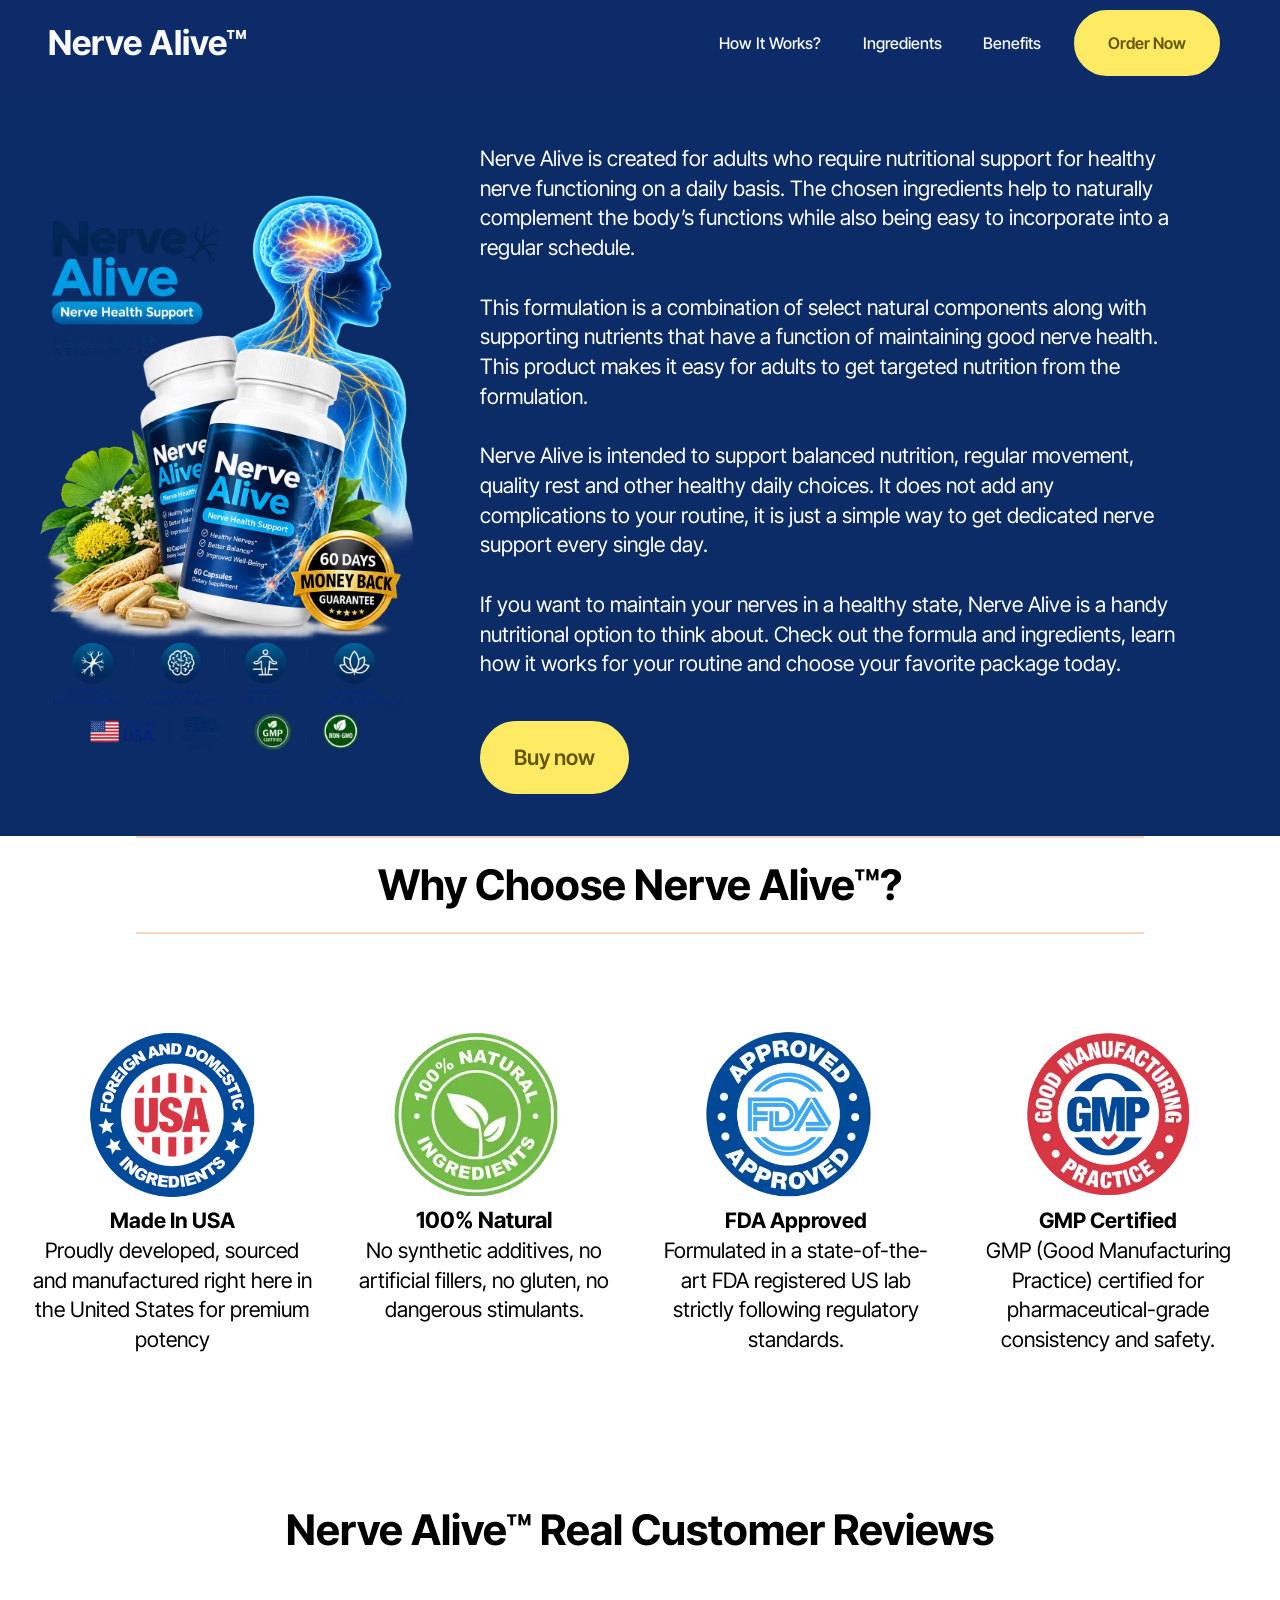
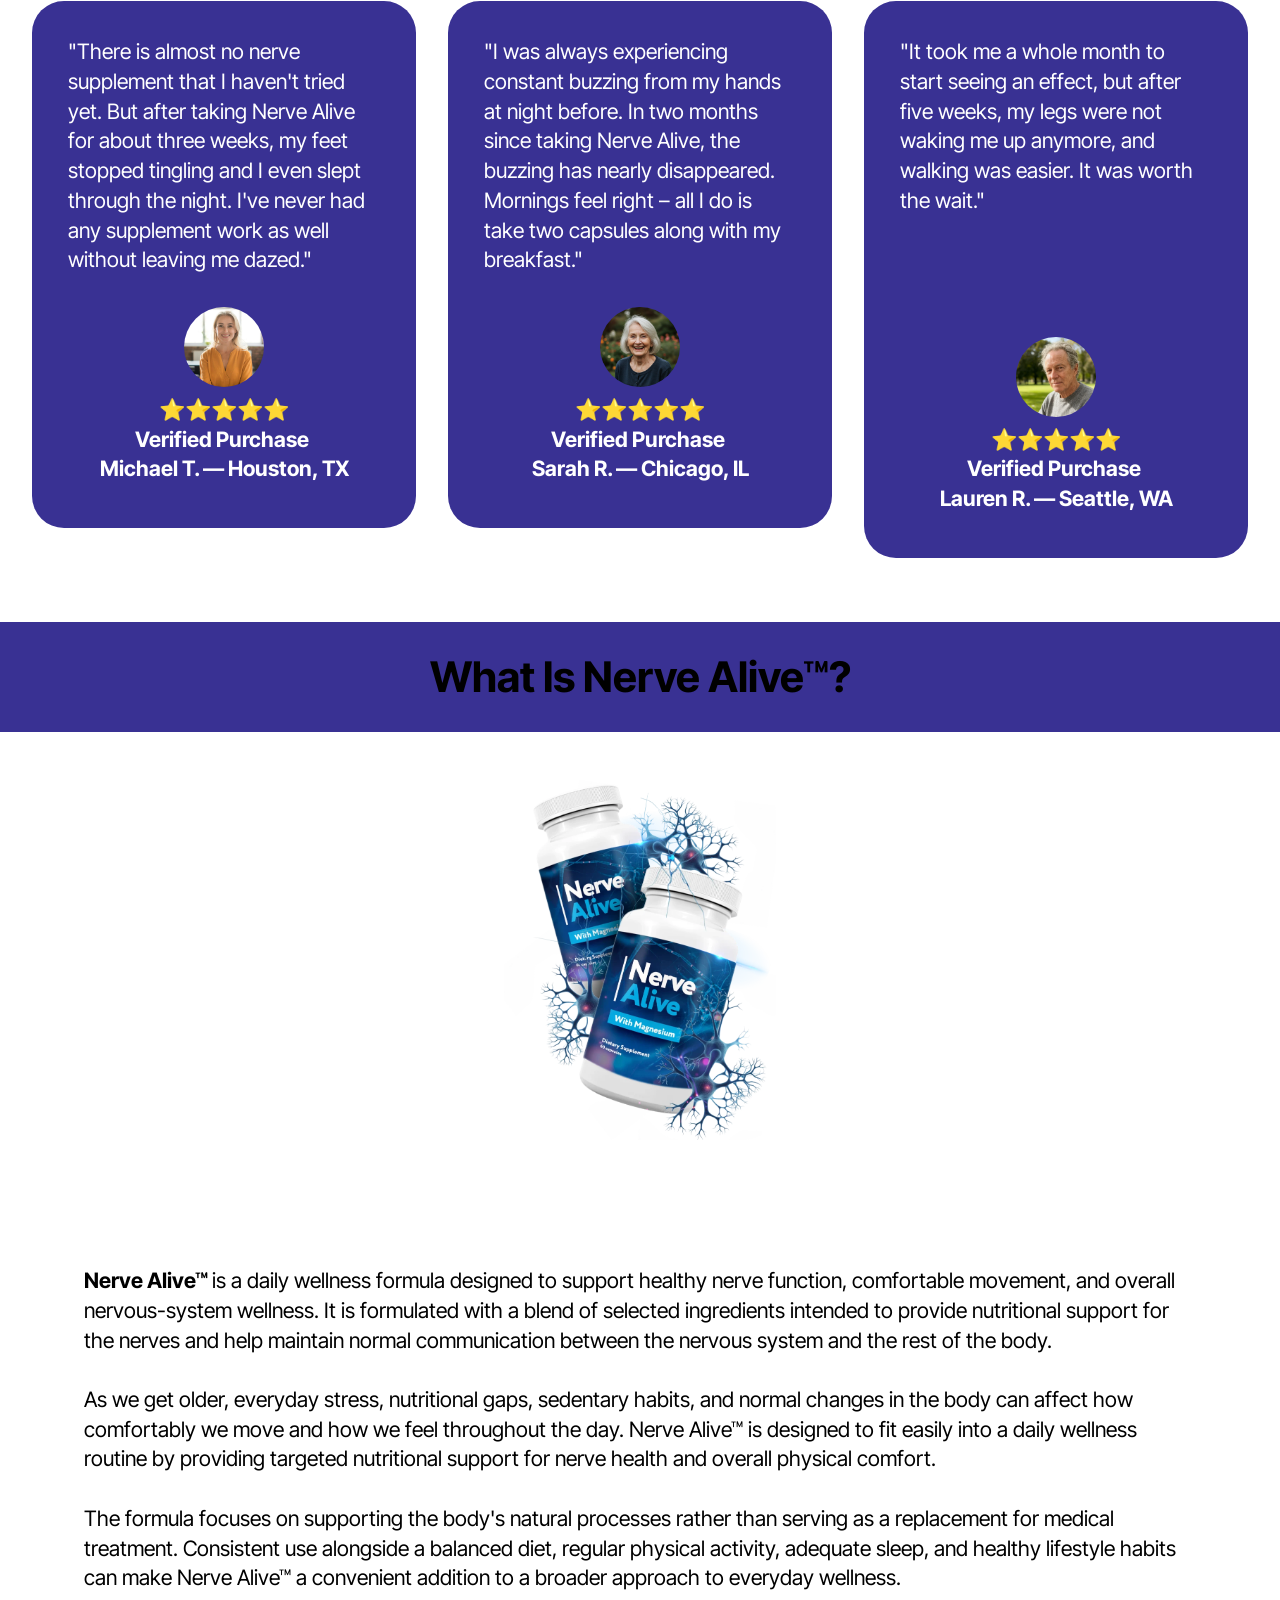
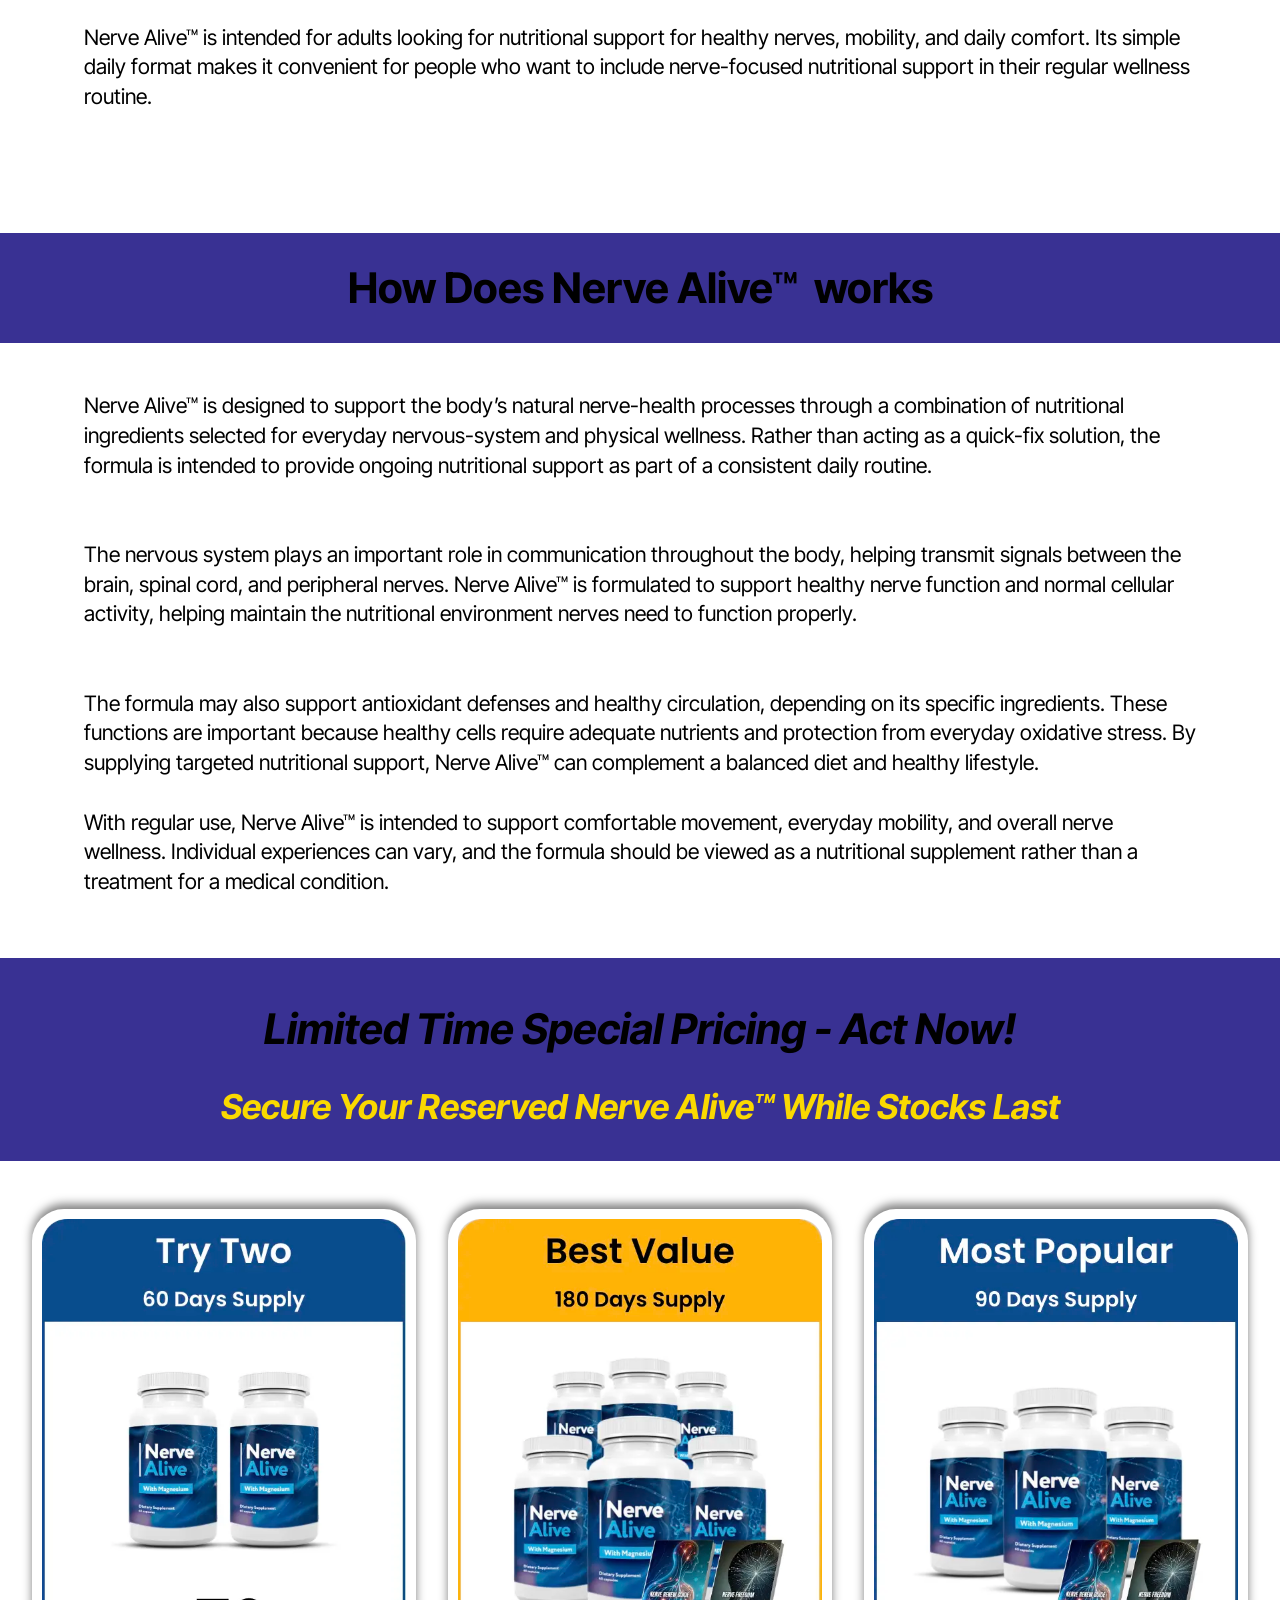
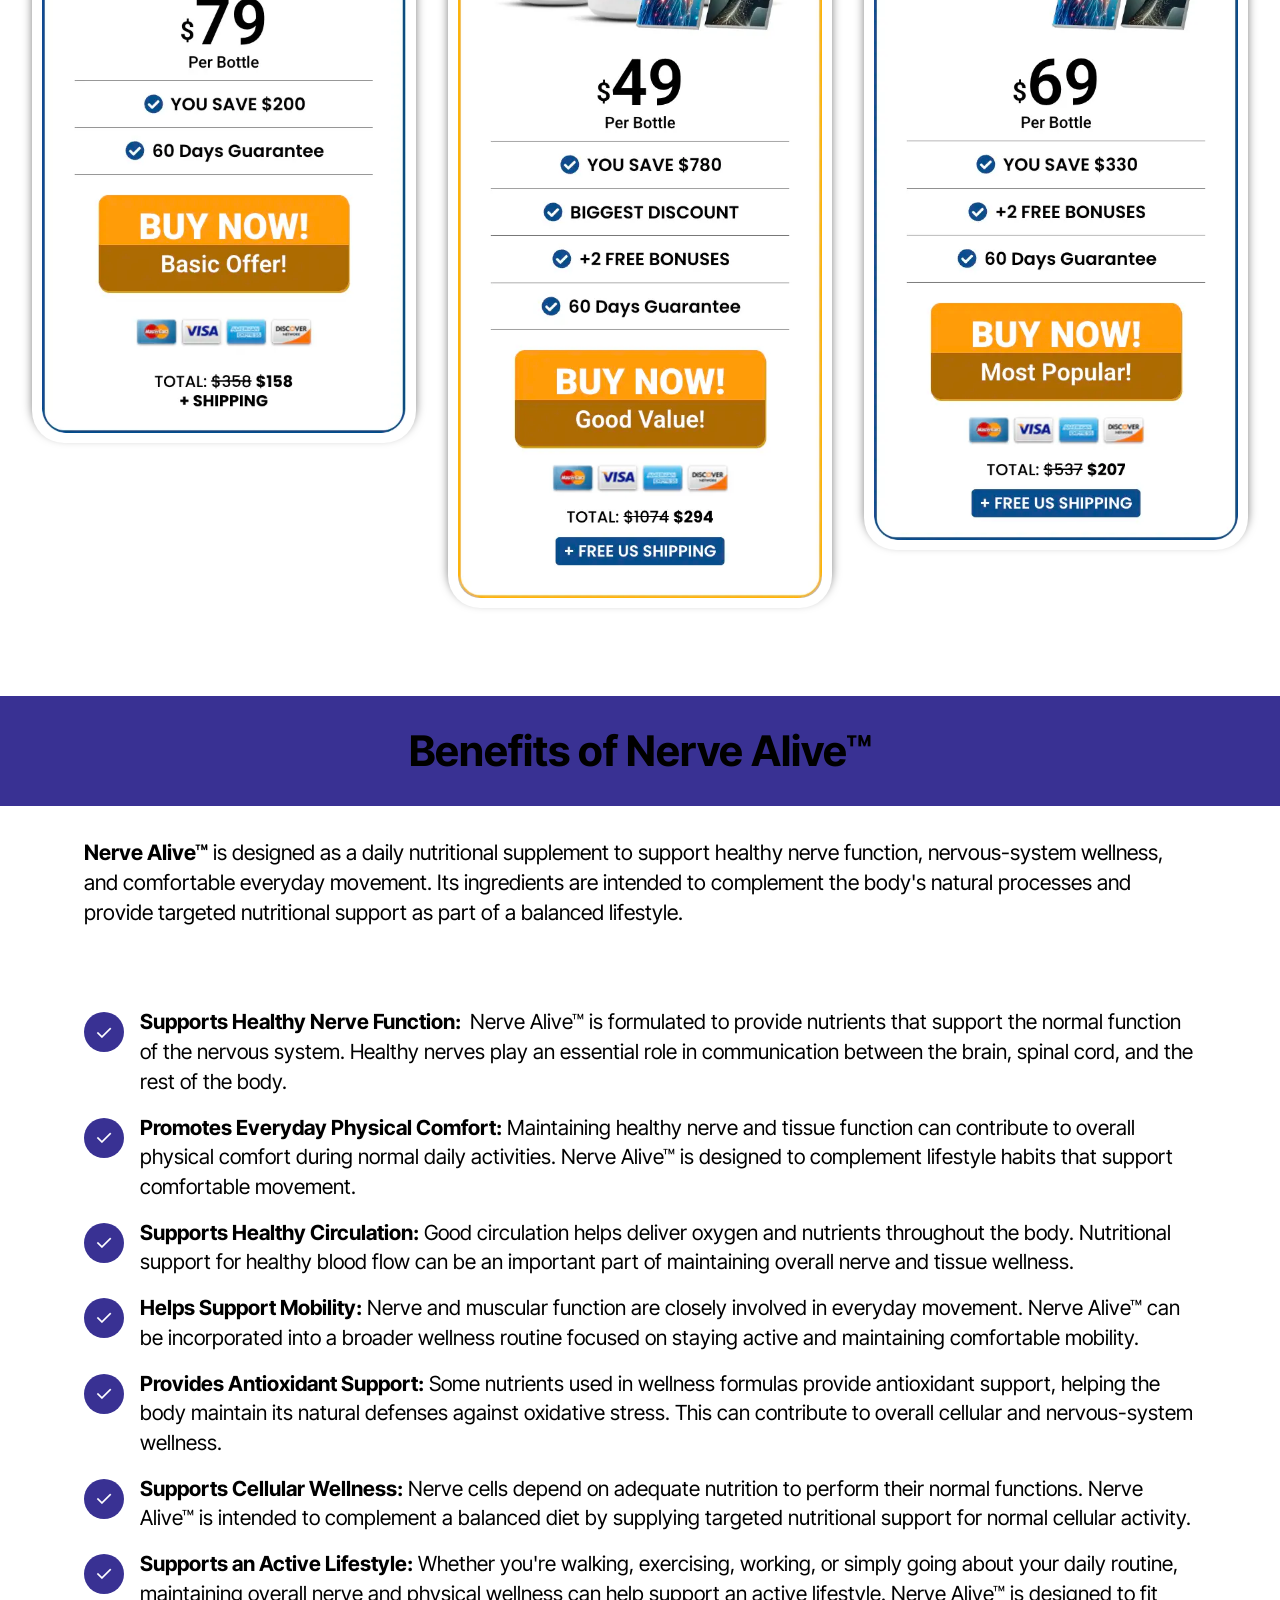
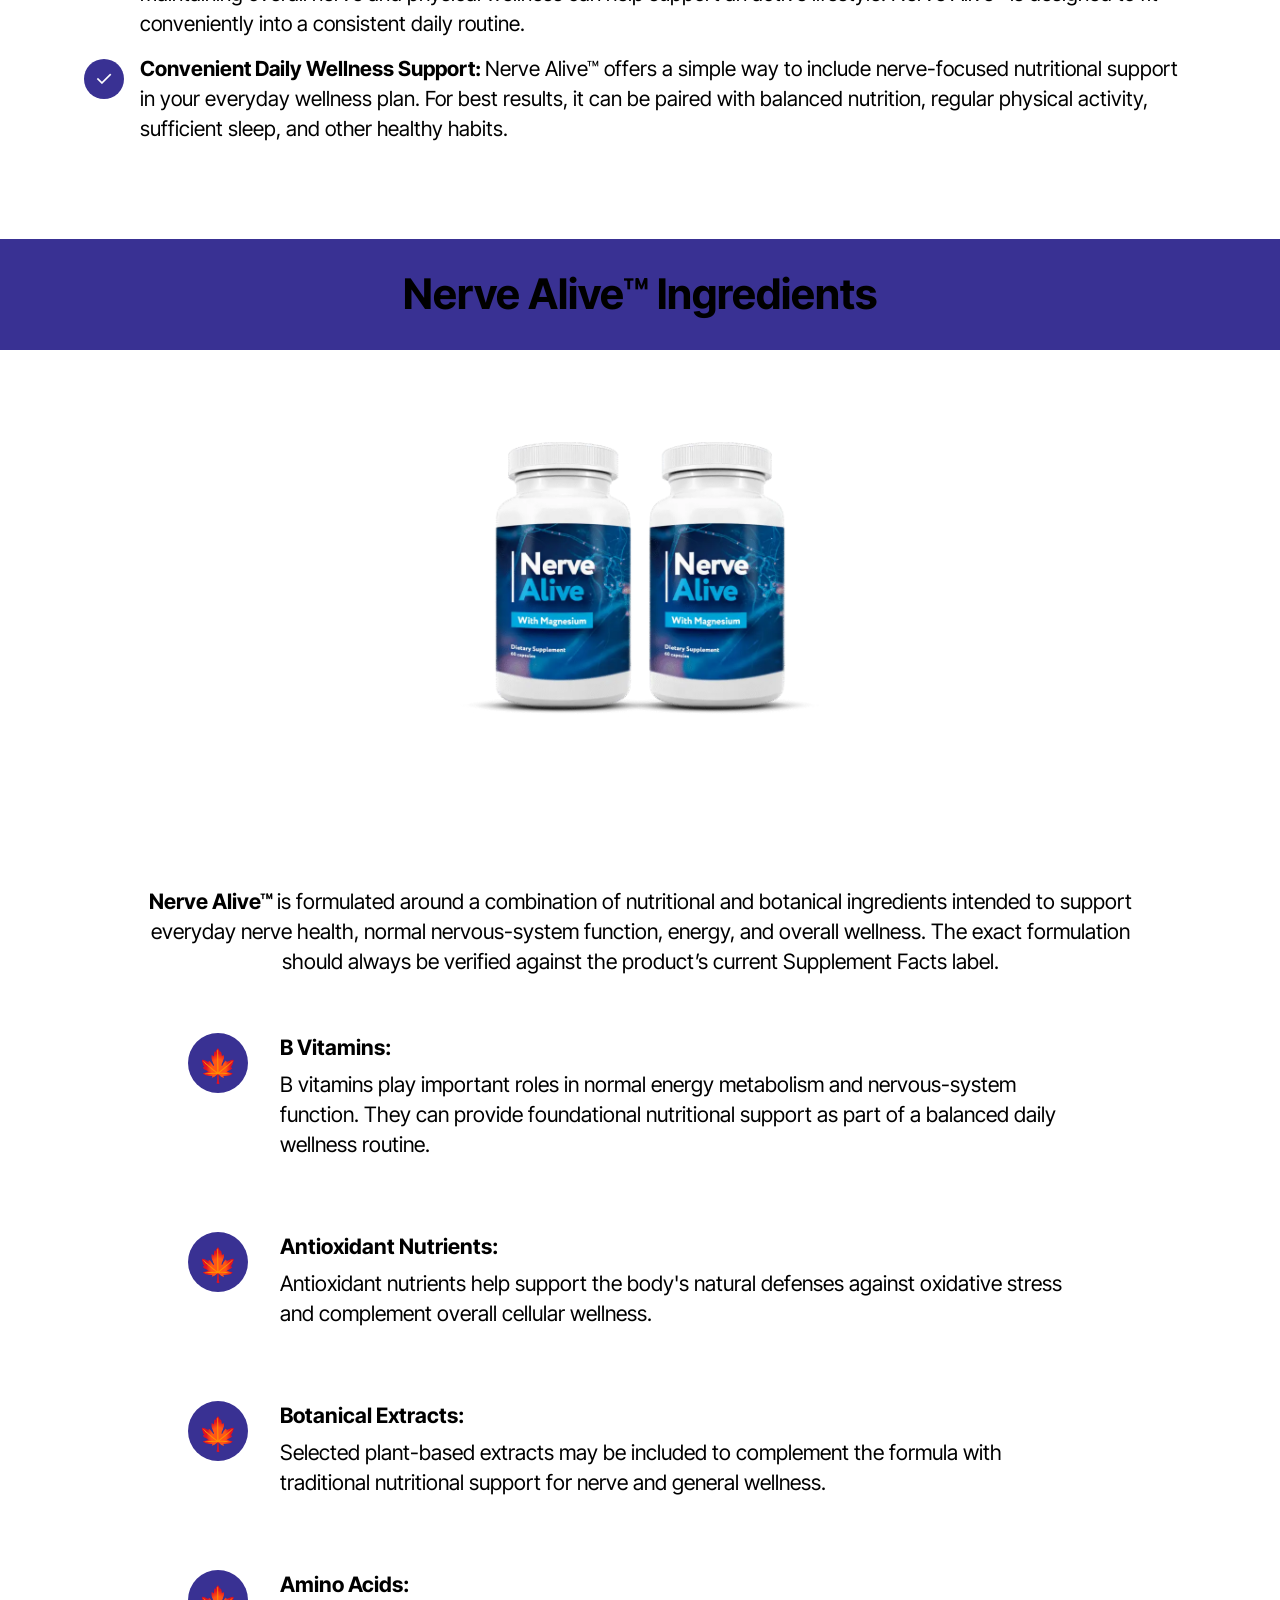
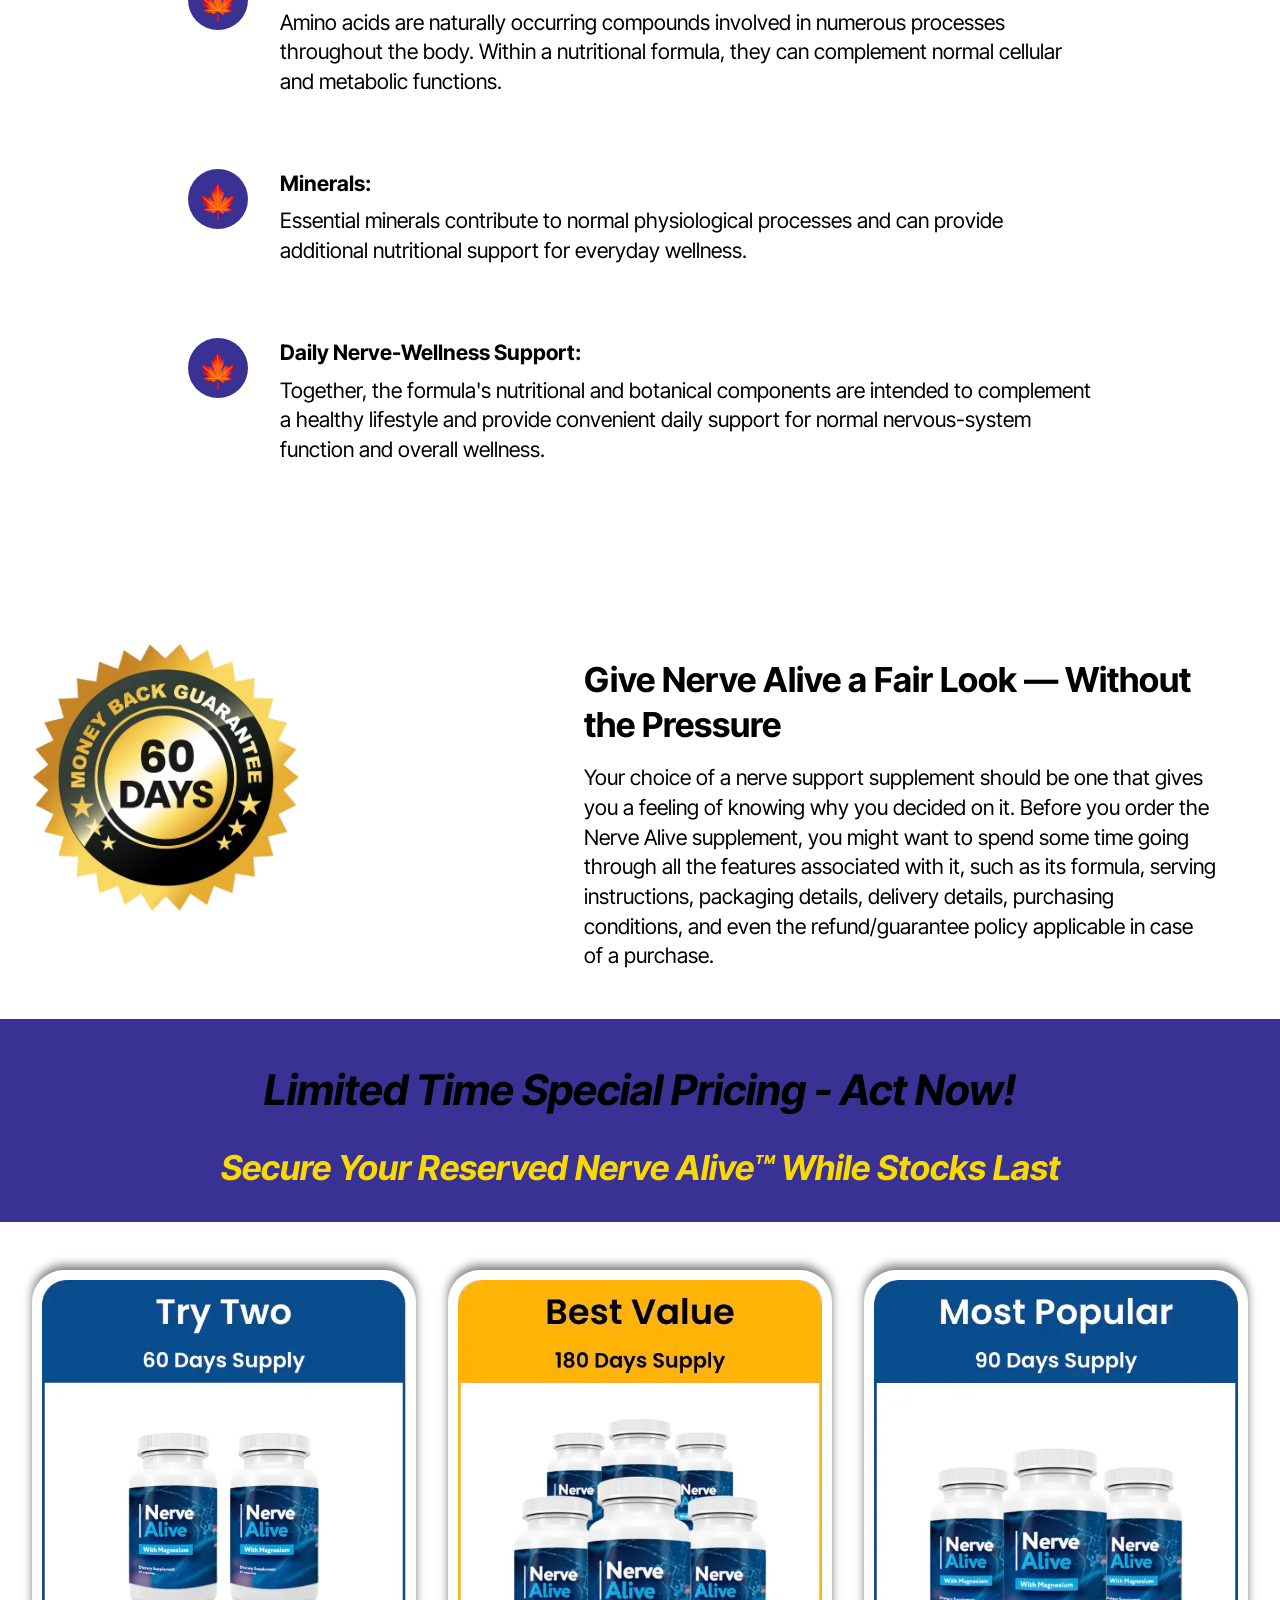
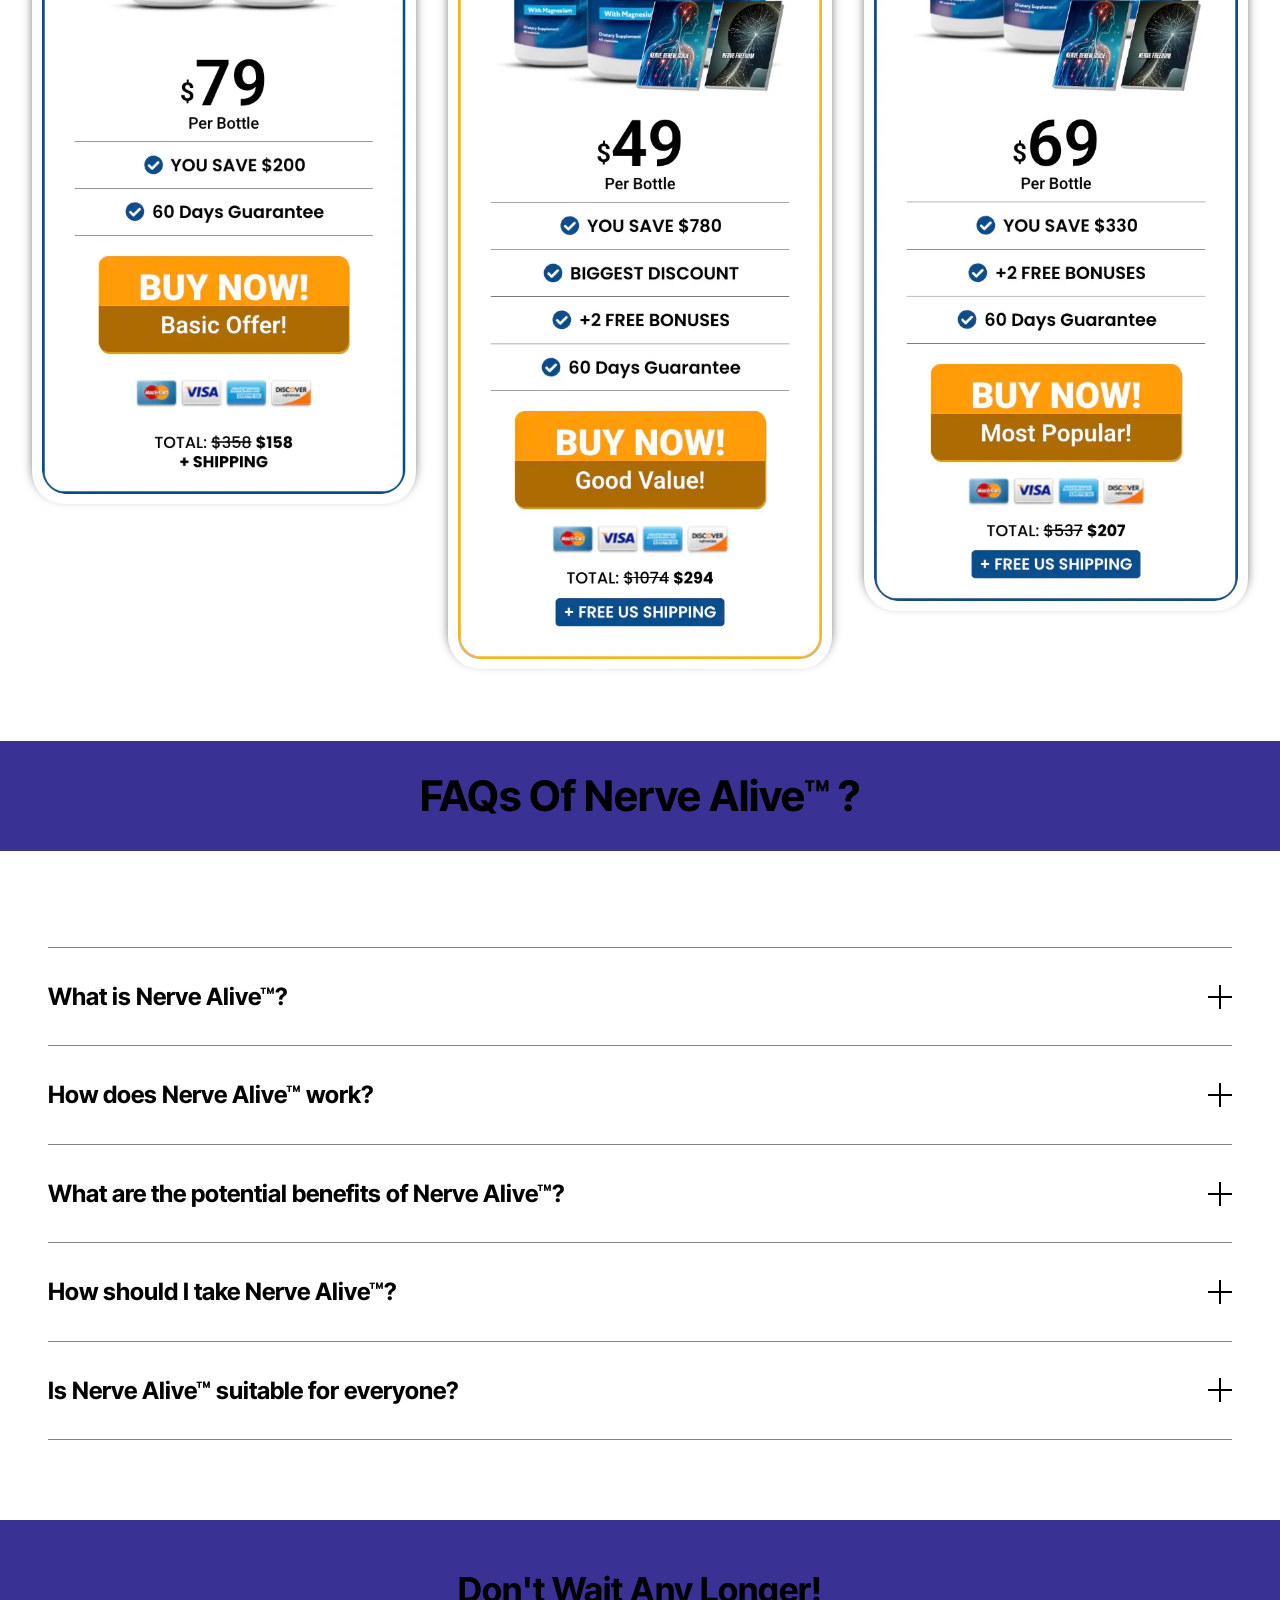
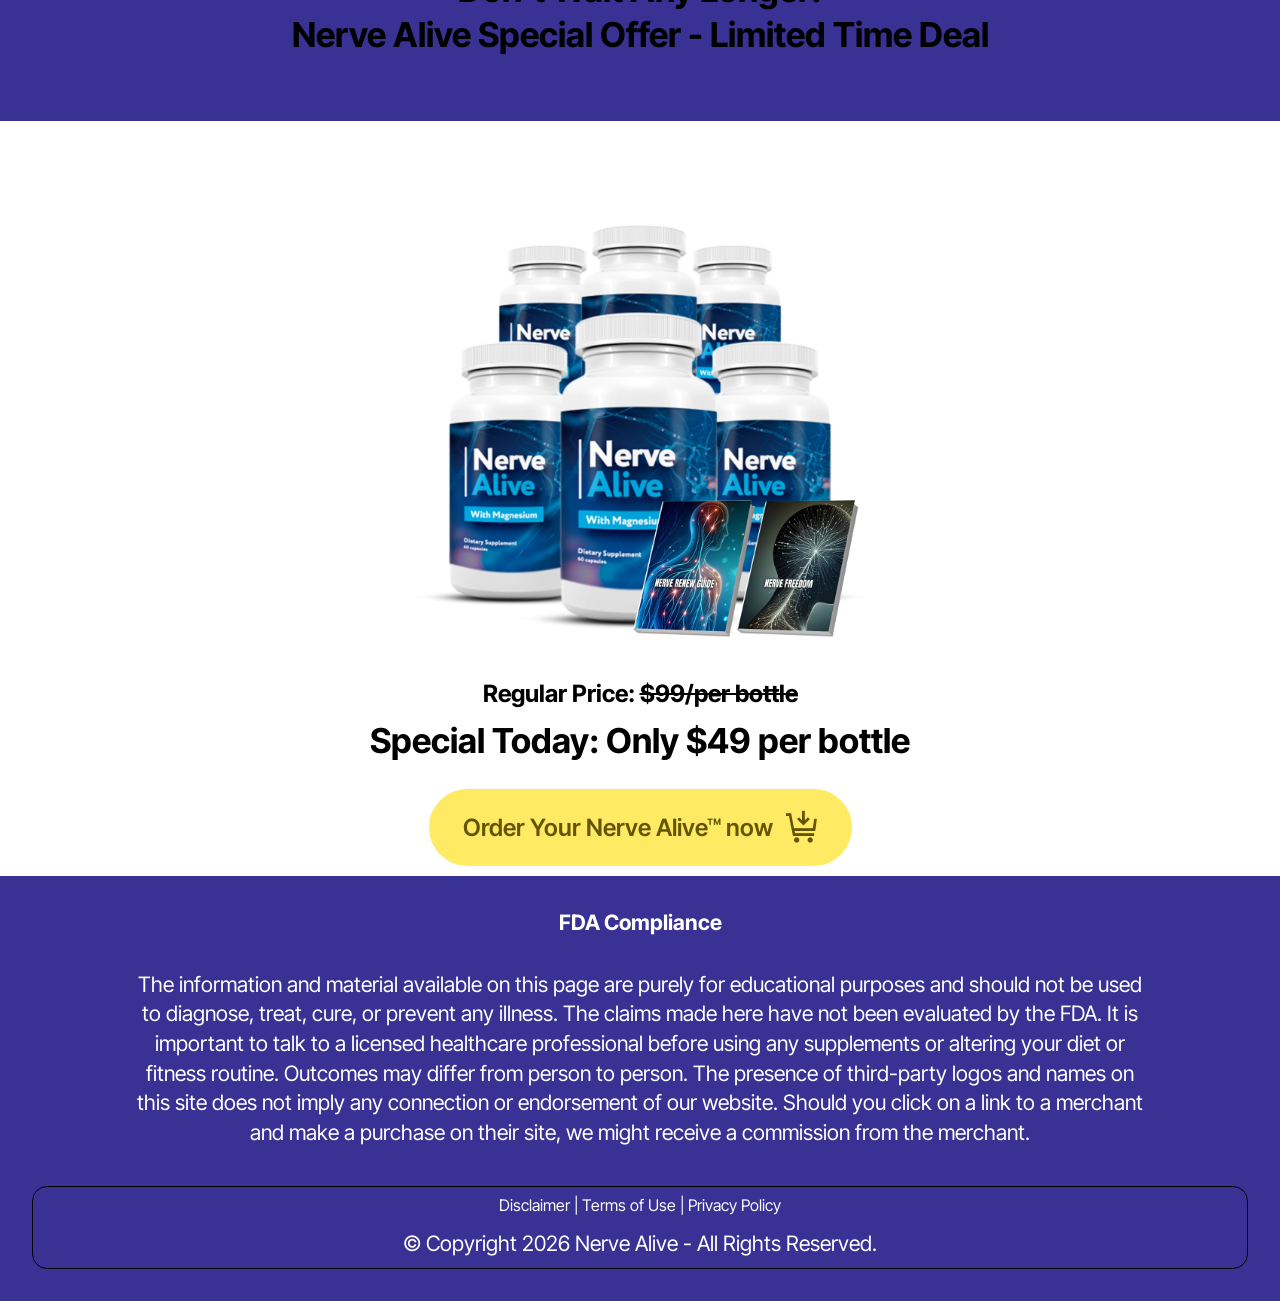
<file: index.html>
<!DOCTYPE html>
<html  lang="en">
<head>
  <!-- Site made with Mobirise Website Builder v6.1.12, https://mobirise.com -->
  <meta charset="UTF-8">
  <meta http-equiv="X-UA-Compatible" content="IE=edge">
  <meta name="generator" content="Mobirise v6.1.12, mobirise.com">
  <meta name="twitter:card" content="summary_large_image"/>
  <meta name="twitter:image:src" content="assets/images/index-meta.webp">
  <meta property="og:image" content="assets/images/index-meta.webp">
  <meta name="twitter:title" content="Nerve Alive™ – Advanced Daily Nerve Support Formula">
  <meta name="viewport" content="width=device-width, initial-scale=1, minimum-scale=1">
  <link rel="shortcut icon" href="assets/images/nervealive-2-bottles-1.webp" type="image/x-icon">
  <meta name="description" content="Nerve Alive™ is a daily formula designed to support healthy nerve function, movement, mobility, and overall nervous-system wellness for everyday vitality daily.">
  
  
  <title>Nerve Alive™ – Advanced Daily Nerve Support Formula</title>
  <link rel="stylesheet" href="assets/web/assets/mobirise-icons2/mobirise2.css">
  <link rel="stylesheet" href="assets/web/assets/mobirise-icons/mobirise-icons.css">
  <link rel="stylesheet" href="assets/bootstrap/css/bootstrap.min.css">
  <link rel="stylesheet" href="assets/dropdown/css/style.css">
  <link rel="stylesheet" href="assets/socicon/css/styles.css">
  <link rel="stylesheet" href="assets/theme/css/style.css">
  <link rel="preload" href="https://fonts.googleapis.com/css?family=Inter+Tight:100,200,300,400,500,600,700,800,900,100i,200i,300i,400i,500i,600i,700i,800i,900i&display=swap" as="style" onload="this.onload=null;this.rel='stylesheet'">
  <noscript><link rel="stylesheet" href="https://fonts.googleapis.com/css?family=Inter+Tight:100,200,300,400,500,600,700,800,900,100i,200i,300i,400i,500i,600i,700i,800i,900i&display=swap"></noscript>
  <link rel="preload" as="style" href="assets/mobirise/css/mbr-additional.css?v=N9Ty9z"><link rel="stylesheet" href="assets/mobirise/css/mbr-additional.css?v=N9Ty9z" type="text/css">

<meta name="google-site-verification" content="4bTPPsSgGg9mrN9ppGhdz5BRyaK9BWV9diWJw_Lr8Sk" />
	<meta name="msvalidate.01" content="E1C683F4EFB1ADD5ABCEF03F91AA41EB" />
  
  <meta name="keywords" content="prosta defend, prostadefend, prosta defend supplement, prosta defend pills">
 <meta name="author" content="prosta defend">
		
 <link rel="canonical" href="" >
</head>
<body>
  
  <section data-bs-version="5.1" class="menu menu2 cid-vvjRE5VQ8q" once="menu" id="menu2-21">
    
    <nav class="navbar navbar-dropdown navbar-expand-lg">
        <div class="container">
            <div class="navbar-brand">
                
                <span class="navbar-caption-wrap"><a class="navbar-caption text-white text-primary display-2" href="https://maxwebleads.com/11330/7415/6/?">Nerve Alive™<br></a></span>
            </div>
            <button class="navbar-toggler" type="button" data-toggle="collapse" data-bs-toggle="collapse" data-target="#navbarSupportedContent" data-bs-target="#navbarSupportedContent" aria-controls="navbarNavAltMarkup" aria-expanded="false" aria-label="Toggle navigation">
                <div class="hamburger">
                    <span></span>
                    <span></span>
                    <span></span>
                    <span></span>
                </div>
            </button>
            <div class="collapse navbar-collapse" id="navbarSupportedContent">
                <ul class="navbar-nav nav-dropdown" data-app-modern-menu="true"><li class="nav-item"><a class="nav-link link text-white display-4" href="index.html#header3-1m">How It Works?</a></li>
                    <li class="nav-item"><a class="nav-link link text-white display-4" href="index.html#features20-x">
                            Ingredients</a></li>
                    <li class="nav-item"><a class="nav-link link text-white display-4" href="index.html#header3-1n">Benefits</a>
                    </li></ul>
                
                <div class="navbar-buttons mbr-section-btn"><a class="btn btn-danger display-4" href="https://maxwebleads.com/11330/7415/6/?">Order Now</a></div>
            </div>
        </div>
    </nav>
</section>

<section data-bs-version="5.1" class="features7 cid-vvjSD3Nnea" id="features7-22">
    <!---->
    

    
    
    <div class="container">
        <div class="card-wrapper">
            <div class="row align-items-center">
                <div class="col-12 col-lg-4">
                    <div class="image-wrapper">
                        <a href="https://maxwebleads.com/11330/7415/6/?"><img src="assets/images/nervealive-hero.webp" alt="Mobirise Website Builder"></a>
                    </div>
                </div>
                <div class="col-12 col-lg">
                    <div class="text-box">
                        
                        <p class="mbr-text mbr-fonts-style display-7">Nerve Alive is created for adults who require nutritional support for healthy nerve functioning on a daily basis. The chosen ingredients help to naturally complement the body’s functions while also being easy to incorporate into a regular schedule.<br><br>This formulation is a combination of select natural components along with supporting nutrients that have a function of maintaining good nerve health. This product makes it easy for adults to get targeted nutrition from the formulation.<br><br>Nerve Alive is intended to support balanced nutrition, regular movement, quality rest and other healthy daily choices. It does not add any complications to your routine, it is just a simple way to get dedicated nerve support every single day.
<br><br>If you want to maintain your nerves in a healthy state, Nerve Alive is a handy nutritional option to think about. Check out the formula and ingredients, learn how it works for your routine and choose your favorite package today.&nbsp;<br></p>
                        
                        <div class="mbr-section-btn pt-3"><a href="https://maxwebleads.com/11330/7415/6/?" class="btn btn-danger display-7">Buy now</a></div>
                    </div>
                </div>
            </div>
        </div>
    </div>
</section>

<section data-bs-version="5.1" class="content6 cid-vvjX7Km81t" id="content6-24">
    
    <div class="container">
        <div class="row justify-content-center">
            <div class="col-md-12 col-lg-10">
                <hr class="line">
                <p class="mbr-text align-center mbr-fonts-style my-4 display-1"><strong>Why Choose&nbsp;Nerve Alive™?</strong><br></p>
                <hr class="line">
            </div>
        </div>
    </div>
</section>

<section data-bs-version="5.1" class="gallery5 mbr-gallery cid-vvjX5FZ1n5" id="gallery5-23">
    

    
    

    <div class="container">
        
        <div class="row mbr-gallery mt-4">
            <div class="col-12 col-md-6 col-lg-3 item gallery-image active">
                <div class="item-wrapper" data-toggle="modal" data-bs-toggle="modal" data-target="#vwI4JBM2AG-modal" data-bs-target="#vwI4JBM2AG-modal">
                    <img class="w-100" src="assets/images/made-in-usa-1.webp" alt="Mobirise Website Builder" data-slide-to="0" data-bs-slide-to="0" data-target="#lb-vwI4JBM2AG" data-bs-target="#lb-vwI4JBM2AG">
                    <div class="icon-wrapper">
                        <span class="mobi-mbri mobi-mbri-search mbr-iconfont mbr-iconfont-btn"></span>
                    </div>
                </div>
                <h1 class="mbr-item-subtitle mbr-fonts-style align-center mb-2 mt-2 display-7"><div><strong>Made In USA</strong></div><div>Proudly developed, sourced and manufactured right here in the United States for premium potency
</div><div>
</div><div>
</div><div>
</div><div>
</div></h1>
            </div>
            <div class="col-12 col-md-6 col-lg-3 item gallery-image">
                <div class="item-wrapper" data-toggle="modal" data-bs-toggle="modal" data-target="#vwI4JBM2AG-modal" data-bs-target="#vwI4JBM2AG-modal">
                    <img class="w-100" src="assets/images/100-natural-500x300.webp" alt="Mobirise Website Builder" data-slide-to="1" data-bs-slide-to="1" data-target="#lb-vwI4JBM2AG" data-bs-target="#lb-vwI4JBM2AG">
                    <div class="icon-wrapper">
                        <span class="mobi-mbri mobi-mbri-search mbr-iconfont mbr-iconfont-btn"></span>
                    </div>
                </div>
                <h1 class="mbr-item-subtitle mbr-fonts-style align-center mb-2 mt-2 display-7"><div><span style="font-size: 1.4rem;"><strong>100% Natural</strong></span></div><div>No synthetic additives, no artificial fillers, no gluten, no dangerous stimulants.
</div><div>
</div><div>
</div><div>
</div></h1>
            </div>
            
            <div class="col-12 col-md-6 col-lg-3 item gallery-image">
                <div class="item-wrapper" data-toggle="modal" data-bs-toggle="modal" data-target="#vwI4JBM2AG-modal" data-bs-target="#vwI4JBM2AG-modal">
                    <img class="w-100" src="assets/images/fda-approved-500x300.webp" alt="Mobirise Website Builder" data-slide-to="2" data-bs-slide-to="2" data-target="#lb-vwI4JBM2AG" data-bs-target="#lb-vwI4JBM2AG">
                    <div class="icon-wrapper">
                        <span class="mobi-mbri mobi-mbri-search mbr-iconfont mbr-iconfont-btn"></span>
                    </div>
                </div>
                <h1 class="mbr-item-subtitle mbr-fonts-style align-center mb-2 mt-2 display-7"><div><strong>FDA Approved</strong></div><div>Formulated in a state-of-the-art FDA registered US lab strictly following regulatory standards.
</div><div>
</div><div>
</div><div>
</div></h1>
            </div><div class="col-12 col-md-6 col-lg-3 item gallery-image">
                <div class="item-wrapper" data-toggle="modal" data-bs-toggle="modal" data-target="#vwI4JBM2AG-modal" data-bs-target="#vwI4JBM2AG-modal">
                    <img class="w-100" src="assets/images/gmp-certified-500x300.webp" alt="Mobirise Website Builder" data-slide-to="3" data-bs-slide-to="3" data-target="#lb-vwI4JBM2AG" data-bs-target="#lb-vwI4JBM2AG">
                    <div class="icon-wrapper">
                        <span class="mobi-mbri mobi-mbri-search mbr-iconfont mbr-iconfont-btn"></span>
                    </div>
                </div>
                <h1 class="mbr-item-subtitle mbr-fonts-style align-center mb-2 mt-2 display-7"><div><strong>GMP Certified</strong></div><div>GMP (Good Manufacturing Practice) certified for pharmaceutical-grade consistency and safety.
</div><div>
</div><div>
</div><div>
</div></h1>
            </div>
        </div>

        <div class="modal mbr-slider" tabindex="-1" role="dialog" aria-hidden="true" id="vwI4JBM2AG-modal">
            <div class="modal-dialog" role="document">
                <div class="modal-content">
                    <div class="modal-body">
                        <div class="carousel slide" id="lb-vwI4JBM2AG" data-interval="5000" data-bs-interval="5000">
                            <div class="carousel-inner">
                                <div class="carousel-item active">
                                    <img class="d-block w-100" src="assets/images/made-in-usa-1.webp" alt="Mobirise Website Builder">
                                </div>
                                <div class="carousel-item">
                                    <img class="d-block w-100" src="assets/images/100-natural-500x300.webp" alt="Mobirise Website Builder">
                                </div>
                                
                                <div class="carousel-item">
                                    <img class="d-block w-100" src="assets/images/fda-approved-500x300.webp" alt="Mobirise Website Builder">
                                </div><div class="carousel-item">
                                    <img class="d-block w-100" src="assets/images/gmp-certified-500x300.webp" alt="Mobirise Website Builder">
                                </div>
                            </div>
                            <ol class="carousel-indicators">
                                <li data-slide-to="0" data-bs-slide-to="0" class="active" data-target="#lb-vwI4JBM2AG" data-bs-target="#lb-vwI4JBM2AG"></li>
                                <li data-slide-to="1" data-bs-slide-to="1" data-target="#lb-vwI4JBM2AG" data-bs-target="#lb-vwI4JBM2AG"></li>
                                <li data-slide-to="2" data-bs-slide-to="2" data-target="#lb-vwI4JBM2AG" data-bs-target="#lb-vwI4JBM2AG"></li>
                                <li data-slide-to="3" data-bs-slide-to="3" data-target="#lb-vwI4JBM2AG" data-bs-target="#lb-vwI4JBM2AG"></li>
                            </ol>
                            <a role="button" href="" class="close" data-dismiss="modal" data-bs-dismiss="modal" aria-label="Close">
                            </a>
                            <a class="carousel-control-prev carousel-control" role="button" data-slide="prev" data-bs-slide="prev" href="#lb-vwI4JBM2AG">
                                <span class="mobi-mbri mobi-mbri-arrow-prev" aria-hidden="true"></span>
                                <span class="sr-only visually-hidden">Previous</span>
                            </a>
                            <a class="carousel-control-next carousel-control" role="button" data-slide="next" data-bs-slide="next" href="#lb-vwI4JBM2AG">
                                <span class="mobi-mbri mobi-mbri-arrow-next" aria-hidden="true"></span>
                                <span class="sr-only visually-hidden">Next</span>
                            </a>
                        </div>
                    </div>
                </div>
            </div>
        </div>
    </div>
</section>

<section data-bs-version="5.1" class="people04 cid-vvjZd48blB" id="people04-27">
	
	
	<div class="container">
		<div class="row mb-5 justify-content-center">
			<div class="col-12 mb-0 content-head">
				<h3 class="mbr-section-title mbr-fonts-style align-center mb-0 display-1"><strong>Nerve Alive™ Real Customer Reviews</strong></h3>
				
			</div>
		</div>
		<div class="row mbr-masonry" data-masonry="{&quot;percentPosition&quot;: true }">
			
			<div class="item features-without-image col-12 col-md-6 col-lg-4 active">
				<div class="item-wrapper">
					<div class="card-box align-left">
						<p class="card-text mbr-fonts-style display-7">
							"There is almost no nerve supplement that I haven't tried yet. But after taking Nerve Alive for about three weeks, my feet stopped tingling and I even slept through the night. I've never had any supplement work as well without leaving me dazed."
						</p>
						<div class="img-wrapper mt-4 mb-2">
							<img src="assets/images/review-5.webp" data-slide-to="0" data-bs-slide-to="0" alt="Michael T. — Houston, TX">
						</div>
						<h5 class="card-title mbr-fonts-style display-7"><strong>⭐⭐⭐⭐⭐</strong><br><strong>Verified Purchase&nbsp;</strong><br><strong>Michael T. — Houston, TX</strong></h5>
					</div>
				</div>
			</div><div class="item features-without-image col-12 col-md-6 col-lg-4">
				<div class="item-wrapper">
					<div class="card-box align-left">
						<p class="card-text mbr-fonts-style display-7">
							"I was always experiencing constant buzzing from my hands at night before. In two months since taking Nerve Alive, the buzzing has nearly disappeared. Mornings feel right – all I do is take two capsules along with my breakfast."
						</p>
						<div class="img-wrapper mt-4 mb-2">
							<img src="assets/images/bloodpril-r3.webp" data-slide-to="1" data-bs-slide-to="1" alt="Sarah R. — Chicago, IL">
						</div>
						<h5 class="card-title mbr-fonts-style display-7"><strong>⭐⭐⭐⭐⭐</strong><br><strong>Verified Purchase&nbsp;</strong><br><strong>Sarah R. — Chicago, IL</strong></h5>
					</div>
				</div>
			</div>
			<div class="item features-without-image col-12 col-md-6 col-lg-4">
				<div class="item-wrapper">
					<div class="card-box align-left">
						<p class="card-text mbr-fonts-style display-7">"It took me a whole month to start seeing an effect, but after five weeks, my legs were not waking me up anymore, and walking was easier. It was worth the wait."<br><br><br><br>
						</p>
						<div class="img-wrapper mt-4 mb-2">
							<img src="assets/images/testimonial-review-1.webp" data-slide-to="2" data-bs-slide-to="2" alt="Lauren R. — Seattle, WA">
						</div>
						<h5 class="card-title mbr-fonts-style display-7">
							<strong>⭐⭐⭐⭐⭐</strong><br><strong>Verified Purchase&nbsp;</strong><br><strong>
</strong>
						<div><strong>Lauren R. — Seattle, WA</strong></div><div><strong>
</strong></div></h5>
					</div>
				</div>
			</div>
			
			
			
		</div>
	</div>
</section>

<section data-bs-version="5.1" class="header3 cid-uSwx4cJ0TO" id="header3-4">

    

    
    

    <div class="align-center container">
        <div class="row justify-content-center">
            <div class="col-12 col-lg-12">
                
                <h2 class="mbr-section-subtitle mbr-fonts-style mb-3 display-1"><strong>What Is Nerve Alive™?</strong></h2>
                
                
            </div>
        </div>
    </div>
</section>

<section data-bs-version="5.1" class="header9 cid-uSwxo9HcY4" id="header9-6">

    

    
    

    <div class="text-center container">
        <div class="row justify-content-center">
            <div class="col-md-12 col-lg-9">
                <div class="image-wrap mb-4">
                    <a href="https://maxwebleads.com/11330/7415/6/?"><img src="assets/images/nervealive2.webp" alt="Nerve Alive Official"></a>
                </div>
                
                
                
            </div>
        </div>
    </div>
</section>

<section data-bs-version="5.1" class="content4 cid-uSwx5BcQWN" id="content4-5">
    

    
    
    <div class="container">
        <div class="row justify-content-center">
            <div class="title col-md-12 col-lg-11">
                
                <h4 class="mbr-section-subtitle align-center mbr-fonts-style mb-4 display-7"><div><br></div><div><strong>Nerve Alive™ </strong>is a daily wellness formula designed to support healthy nerve function, comfortable movement, and overall nervous-system wellness. It is formulated with a blend of selected ingredients intended to provide nutritional support for the nerves and help maintain normal communication between the nervous system and the rest of the body.</div><div><strong><br></strong></div><div>
</div><div>As we get older, everyday stress, nutritional gaps, sedentary habits, and normal changes in the body can affect how comfortably we move and how we feel throughout the day. Nerve Alive™ is designed to fit easily into a daily wellness routine by providing targeted nutritional support for nerve health and overall physical comfort.</div><div><br></div><div>
</div><div>The formula focuses on supporting the body's natural processes rather than serving as a replacement for medical treatment. Consistent use alongside a balanced diet, regular physical activity, adequate sleep, and healthy lifestyle habits can make Nerve Alive™ a convenient addition to a broader approach to everyday wellness.</div><div><br></div><div>Nerve Alive™ is intended for adults looking for nutritional support for healthy nerves, mobility, and daily comfort. Its simple daily format makes it convenient for people who want to include nerve-focused nutritional support in their regular wellness routine.</div><br><div><br></div><div><br></div><div>
</div><div>
</div><div>
</div><div>
</div><div>
</div><div>
</div></h4>
                
            </div>
        </div>
    </div>
</section>

<section data-bs-version="5.1" class="header3 cid-uSwy3EeQp4" id="header3-7">

    

    
    

    <div class="align-center container">
        <div class="row justify-content-center">
            <div class="col-12 col-lg-12">
                
                <h2 class="mbr-section-subtitle mbr-fonts-style mb-3 display-1"><strong>How Does Nerve Alive™&nbsp; works</strong></h2>
                
                
            </div>
        </div>
    </div>
</section>

<section data-bs-version="5.1" class="content4 cid-uSwy4P6KjC" id="content4-8">
    

    
    
    <div class="container">
        <div class="row justify-content-center">
            <div class="title col-md-12 col-lg-11">
                
                <h4 class="mbr-section-subtitle align-center mbr-fonts-style mb-4 display-7"><div>Nerve Alive™ is designed to support the body’s natural nerve-health processes through a combination of nutritional ingredients selected for everyday nervous-system and physical wellness. Rather than acting as a quick-fix solution, the formula is intended to provide ongoing nutritional support as part of a consistent daily routine.</div><br><div><br></div><div>The nervous system plays an important role in communication throughout the body, helping transmit signals between the brain, spinal cord, and peripheral nerves. Nerve Alive™ is formulated to support healthy nerve function and normal cellular activity, helping maintain the nutritional environment nerves need to function properly.</div><br><div><br></div><div>The formula may also support antioxidant defenses and healthy circulation, depending on its specific ingredients. These functions are important because healthy cells require adequate nutrients and protection from everyday oxidative stress. By supplying targeted nutritional support, Nerve Alive™ can complement a balanced diet and healthy lifestyle.</div><div><br></div><div><span style="font-size: 1.4rem;">
</span></div><div>With regular use, Nerve Alive™ is intended to support comfortable movement, everyday mobility, and overall nerve wellness. Individual experiences can vary, and the formula should be viewed as a nutritional supplement rather than a treatment for a medical condition.</div><div><br></div><div><span style="font-size: 1.4rem;">
</span></div><div><span style="font-size: 1.4rem;">
</span></div><div><span style="font-size: 1.4rem;">
</span></div><div><span style="font-size: 1.4rem;">
</span></div></h4>
                
            </div>
        </div>
    </div>
</section>

<section data-bs-version="5.1" class="content4 cid-uSwyrY4N6k" id="content4-9">
    

    
    
    <div class="container">
        <div class="row justify-content-center">
            <div class="title col-md-12 col-lg-11">
                <h3 class="mbr-section-title mbr-fonts-style align-center mb-4 display-1"><strong><em>Limited Time Special Pricing - Act Now!</em></strong></h3>
                <h4 class="mbr-section-subtitle align-center mbr-fonts-style mb-4 display-2"><em><strong>Secure Your Reserved Nerve Alive™ While Stocks Last</strong></em></h4>
                
            </div>
        </div>
    </div>
</section>

<section data-bs-version="5.1" class="gallery5 mbr-gallery cid-uSwyss5Anb" id="image1-a">
    

    

    <div class="container">
        
        <div class="row mbr-gallery mt-4">
            <div class="col-12 col-md-6 col-lg-4 item gallery-image">
                
                    <a href="https://maxwebleads.com/11330/7415/6/?"><img class="w-100 JCB_Price" src="assets/images/nerve-alive-buy-one.webp" alt="Nerve Alive buy now 2 bottle" data-slide-to="0" data-bs-slide-to="0" title="Ikaria Lean Belly Juice"><br></a>
                   
                
               
            </div>
             <div class="col-12 col-md-6 col-lg-4 item gallery-image">
                
                   <a href="https://maxwebleads.com/11330/7415/6/?"> <img class="w-100 JCB_Price" src="assets/images/nerve-alive-buy-six.webp" alt="Nerve Alive buy now 6 bottles" data-slide-to="1" data-bs-slide-to="1" title="Ikaria Lean Belly Juice"><br></a>
                    
                
               
            </div>
             <div class="col-12 col-md-6 col-lg-4 item gallery-image">
                
                   <a href="https://maxwebleads.com/11330/7415/6/?"> <img class="w-100 JCB_Price" src="assets/images/nerve-alive-buy-three.webp" alt="Nerve Alive buy now 3 bottles" data-slide-to="2" data-bs-slide-to="2" title="Ikaria Lean Belly Juice"><br>
                    
               
                
            </a></div></div><div class="modal mbr-slider" tabindex="-1" role="dialog" aria-hidden="true" id="vwI4JGSIYj-modal"><div class="modal-dialog" role="document"><a href="/">
                </a><div class="modal-content"><div class="modal-body"><div class="carousel slide carousel-fade" id="lb-vwI4JGSIYj" data-ride="carousel" data-bs-ride="carousel" data-interval="4000" data-bs-interval="4000"><a href="/">
                            <div class="carousel-inner">
                                <div class="carousel-item active">
                                    <img class="d-block w-100" src="assets/images/nerve-alive-buy-one.webp" alt="">
                                </div>
                                <div class="carousel-item">
                                    <img class="d-block w-100" src="assets/images/nerve-alive-buy-six.webp" alt="">
                                </div>
                                <div class="carousel-item">
                                    <img class="d-block w-100" src="assets/images/nerve-alive-buy-three.webp" alt="">
                                </div>
                                
                            </div>
                            <ol class="carousel-indicators">
                                <li data-slide-to="0" data-bs-slide-to="0" class="active" data-target="#lb-vwI4JGSIYj" data-bs-target="#lb-vwI4JGSIYj"></li>
                                <li data-slide-to="1" data-bs-slide-to="1" data-target="#lb-vwI4JGSIYj" data-bs-target="#lb-vwI4JGSIYj"></li>
                                <li data-slide-to="2" data-bs-slide-to="2" data-target="#lb-vwI4JGSIYj" data-bs-target="#lb-vwI4JGSIYj"></li>
                                
                            </ol>
                            </a><a role="button" href="" class="close" data-dismiss="modal" data-bs-dismiss="modal" aria-label="Close">
                            </a>
                            <a class="carousel-control-prev carousel-control" role="button" data-slide="prev" data-bs-slide="prev" href="#lb-vwI4JGSIYj">
                                <span class="mobi-mbri mobi-mbri-arrow-prev" aria-hidden="true"></span>
                                <span class="sr-only visually-hidden">Previous</span>
                            </a>
                            <a class="carousel-control-next carousel-control" role="button" data-slide="next" data-bs-slide="next" href="#lb-vwI4JGSIYj">
                                <span class="mobi-mbri mobi-mbri-arrow-next" aria-hidden="true"></span>
                                <span class="sr-only visually-hidden">Next</span>
                            </a>
                        </div>
                    </div>
                </div>
            </div>
        </div>
    </div>
</section>

<section data-bs-version="5.1" class="header3 cid-v1XV2cMDDJ" id="header3-1m">

    

    
    

    <div class="align-center container">
        <div class="row justify-content-center">
            <div class="col-12 col-lg-12">
                
                <h2 class="mbr-section-subtitle mbr-fonts-style mb-3 display-1"><strong>Benefits of Nerve Alive™</strong></h2>
                
                
            </div>
        </div>
    </div>
</section>

<section data-bs-version="5.1" class="content5 cid-vwlFBXTLm1" id="content5-2a">
    
    <div class="container">
        <div class="row justify-content-center">
            <div class="col-md-12 col-lg-11">
                
                
                <p class="mbr-text mbr-fonts-style display-7"><strong>Nerve Alive™</strong> is designed as a daily nutritional supplement to support healthy nerve function, nervous-system wellness, and comfortable everyday movement. Its ingredients are intended to complement the body's natural processes and provide targeted nutritional support as part of a balanced lifestyle.<br></p>                
         </div>
        </div>
    </div>
</section>

<section data-bs-version="5.1" class="content8 cid-v9Z7uphgOG" id="content8-1x">
    
    <div class="container">
        <div class="row justify-content-center">
            <div class="counter-container col-md-12 col-lg-11">
                
                <div class="mbr-text mbr-fonts-style display-7">
                    <ul>
                        <li><span style="font-size: 20.8px;"><strong>Supports Healthy Nerve Function:&nbsp;</strong>&nbsp;Nerve Alive™ is formulated to provide nutrients that support the normal function of the nervous system. Healthy nerves play an essential role in communication between the brain, spinal cord, and the rest of the body.</span></li><li><span style="font-size: 20.8px;"><strong>Promotes Everyday Physical Comfort:</strong>&nbsp;Maintaining healthy nerve and tissue function can contribute to overall physical comfort during normal daily activities. Nerve Alive™ is designed to complement lifestyle habits that support comfortable movement.</span></li><li><span style="font-size: 20.8px;"><strong>Supports Healthy Circulation:</strong>&nbsp;Good circulation helps deliver oxygen and nutrients throughout the body. Nutritional support for healthy blood flow can be an important part of maintaining overall nerve and tissue wellness.</span></li><li><span style="font-size: 20.8px;"><strong>Helps Support Mobility:</strong>&nbsp;Nerve and muscular function are closely involved in everyday movement. Nerve Alive™ can be incorporated into a broader wellness routine focused on staying active and maintaining comfortable mobility.</span></li><li><span style="font-size: 20.8px;"><strong>Provides Antioxidant Support:</strong>&nbsp;Some nutrients used in wellness formulas provide antioxidant support, helping the body maintain its natural defenses against oxidative stress. This can contribute to overall cellular and nervous-system wellness.</span></li><li><span style="font-size: 20.8px;"><strong>Supports Cellular Wellness:</strong>&nbsp;Nerve cells depend on adequate nutrition to perform their normal functions. Nerve Alive™ is intended to complement a balanced diet by supplying targeted nutritional support for normal cellular activity.</span></li><li><strong style="font-size: 20.8px;">Supports an Active Lifestyle:</strong><span style="font-size: 20.8px;">&nbsp;Whether you're walking, exercising, working, or simply going about your daily routine, maintaining overall nerve and physical wellness can help support an active lifestyle. Nerve Alive™ is designed to fit conveniently into a consistent daily routine.</span></li><li><span style="font-size: 20.8px;"><strong>Convenient Daily Wellness Support: </strong>Nerve Alive™ offers a simple way to include nerve-focused nutritional support in your everyday wellness plan. For best results, it can be paired with balanced nutrition, regular physical activity, sufficient sleep, and other healthy habits.</span></li>
                    </ul>
                </div>
            </div>
        </div>
    </div>
</section>

<section data-bs-version="5.1" class="header3 cid-uSxYnXWoLH" id="header3-e">

    

    
    

    <div class="align-center container">
        <div class="row justify-content-center">
            <div class="col-12 col-lg-12">
                
                <h2 class="mbr-section-subtitle mbr-fonts-style mb-3 display-1"><strong>Nerve Alive™ Ingredients</strong></h2>
                
                
            </div>
        </div>
    </div>
</section>

<section data-bs-version="5.1" class="header9 cid-uSy0CneZC3" id="header9-h">

    

    
    

    <div class="text-center container">
        <div class="row justify-content-center">
            <div class="col-md-12 col-lg-9">
                <div class="image-wrap mb-4">
                    <a href="https://maxwebleads.com/11330/7415/6/?"><img src="assets/images/nervealive-2-bottles.webp" alt="Nerve Alive ingredients"></a>
                </div>
                
                
                
            </div>
        </div>
    </div>
</section>

<section data-bs-version="5.1" class="features19 cid-uSxZQNMPuo" id="features20-g">

    
    
    <div class="container">
        <div class="row justify-content-center">
            <div class="col-md-12 col-lg-10">
                <div class="card-wrapper pb-4">
                    <div class="card-box align-center">
                        <h4 class="card-title mbr-fonts-style mb-4 display-7"><strong>Nerve Alive™ </strong>is formulated around a combination of nutritional and botanical ingredients intended to support everyday nerve health, normal nervous-system function, energy, and overall wellness. The exact formulation should always be verified against the product’s current Supplement Facts label.</h4>
                        
                        
                    </div>
                </div>
            </div>
            <div class="col-12 col-md-9">
                <div class="item mbr-flex">
                    <div class="icon-box">
                        <span class="step-number mbr-fonts-style display-5">🍁</span>
                    </div>
                    <div class="text-box">
                        <h4 class="icon-title card-title mbr-black mbr-fonts-style display-7"><strong>B Vitamins:</strong></h4>
                        <h5 class="icon-text mbr-black mbr-fonts-style display-7">B vitamins play important roles in normal energy metabolism and nervous-system function. They can provide foundational nutritional support as part of a balanced daily wellness routine.</h5>
                    </div>
                </div>
                <div class="item mbr-flex">
                    <div class="icon-box">
                        <span class="step-number mbr-fonts-style display-5">🍁</span>
                    </div>
                    <div class="text-box">
                        <h4 class="icon-title card-title mbr-black mbr-fonts-style display-7"><div><strong>Antioxidant Nutrients:</strong></div></h4>
                        <h5 class="icon-text mbr-black mbr-fonts-style display-7">Antioxidant nutrients help support the body's natural defenses against oxidative stress and complement overall cellular wellness.</h5>
                    </div>
                </div>
                <div class="item mbr-flex">
                    <div class="icon-box">
                        <span class="step-number mbr-fonts-style display-5">🍁</span>
                    </div>
                    <div class="text-box">
                        <h4 class="icon-title card-title mbr-black mbr-fonts-style display-7"><strong>Botanical Extracts:</strong></h4>
                        <h5 class="icon-text mbr-black mbr-fonts-style display-7">Selected plant-based extracts may be included to complement the formula with traditional nutritional support for nerve and general wellness.</h5>
                    </div>
                </div>
                <div class="item mbr-flex">
                    <div class="icon-box">
                        <span class="step-number mbr-fonts-style display-5">🍁</span>
                    </div>
                    <div class="text-box">
                        <h4 class="icon-title card-title mbr-black mbr-fonts-style display-7"><strong>
</strong><div><strong>Amino Acids:</strong></div></h4>
                        <h5 class="icon-text mbr-black mbr-fonts-style display-7"><div>
</div><div>Amino acids are naturally occurring compounds involved in numerous processes throughout the body. Within a nutritional formula, they can complement normal cellular and metabolic functions.</div></h5>
                    </div>
                </div>
                <div class="item mbr-flex">
                    <div class="icon-box">
                        <span class="step-number mbr-fonts-style display-5">🍁</span>
                    </div>
                    <div class="text-box">
                        <h4 class="icon-title card-title mbr-black mbr-fonts-style display-7"><strong>Minerals:</strong></h4>
                        <h5 class="icon-text mbr-black mbr-fonts-style display-7">Essential minerals contribute to normal physiological processes and can provide additional nutritional support for everyday wellness.</h5>
                    </div>
                </div>
                <div class="item mbr-flex last">
                    <div class="icon-box">
                        <span class="step-number mbr-fonts-style display-5">🍁</span>
                    </div>
                    <div class="text-box">
                        <h4 class="icon-title card-title mbr-black mbr-fonts-style display-7"><strong>Daily Nerve-Wellness Support:</strong></h4>
                        <h5 class="icon-text mbr-black mbr-fonts-style display-7">Together, the formula's nutritional and botanical components are intended to complement a healthy lifestyle and provide convenient daily support for normal nervous-system function and overall wellness.</h5>
                    </div>
                </div>
                
                
                
                
            </div>
        </div>
    </div>
</section>

<section data-bs-version="5.1" class="image1 cid-uSy4b2rZim" id="image1-l">
    

    
    

    <div class="container">
        <div class="row align-items-center">
            <div class="col-12 col-lg-5">
                <div class="image-wrapper">
                    <img src="assets/images/nervealive-guarantee.webp" alt="60 days money back guarantee">
                    
                </div>
            </div>
            <div class="col-12 col-lg">
                <div class="text-wrapper">
                    <h2 class="mbr-section-title mbr-fonts-style mb-3 display-2"><strong><br></strong><br><strong>Give Nerve Alive a Fair Look — Without the Pressure</strong></h2>
                    <p class="mbr-text mbr-fonts-style display-7">Your choice of a nerve support supplement should be one that gives you a feeling of knowing why you decided on it. Before you order the Nerve Alive supplement, you might want to spend some time going through all the features associated with it, such as its formula, serving instructions, packaging details, delivery details, purchasing conditions, and even the refund/guarantee policy applicable in case of a purchase.<br></p>
                </div>
            </div>
        </div>
    </div>
</section>

<section data-bs-version="5.1" class="content4 cid-uSy6zLDx7Z" id="content4-n">
    

    
    
    <div class="container">
        <div class="row justify-content-center">
            <div class="title col-md-12 col-lg-11">
                <h3 class="mbr-section-title mbr-fonts-style align-center mb-4 display-1"><strong><em>Limited Time Special Pricing - Act Now!</em></strong></h3>
                <h4 class="mbr-section-subtitle align-center mbr-fonts-style mb-4 display-2"><strong><em>Secure Your Reserved Nerve Alive™ While Stocks Last</em></strong></h4>
                
            </div>
        </div>
    </div>
</section>

<section data-bs-version="5.1" class="gallery5 mbr-gallery cid-uSy79isOmz" id="image1-o">
    

    

    <div class="container">
        
        <div class="row mbr-gallery mt-4">
            <div class="col-12 col-md-6 col-lg-4 item gallery-image">
                
                    <a href="https://maxwebleads.com/11330/7415/6/?"><img class="w-100 JCB_Price" src="assets/images/nerve-alive-buy-one.webp" alt="Nerve Alive buy now 1 bottle" data-slide-to="0" data-bs-slide-to="0" title="Ikaria Lean Belly Juice"><br></a>
                   
                
               
            </div>
             <div class="col-12 col-md-6 col-lg-4 item gallery-image">
                
                   <a href="https://maxwebleads.com/11330/7415/6/?"> <img class="w-100 JCB_Price" src="assets/images/nerve-alive-buy-six.webp" alt="Nerve Alive buy now 6 bottles" data-slide-to="1" data-bs-slide-to="1" title="Ikaria Lean Belly Juice"><br></a>
                    
                
               
            </div>
             <div class="col-12 col-md-6 col-lg-4 item gallery-image">
                
                   <a href="https://maxwebleads.com/11330/7415/6/?"> <img class="w-100 JCB_Price" src="assets/images/nerve-alive-buy-three.webp" alt="Nerve Alive buy now 3 bottles" data-slide-to="2" data-bs-slide-to="2" title="Ikaria Lean Belly Juice"><br>
                    
               
                
            </a></div></div><div class="modal mbr-slider" tabindex="-1" role="dialog" aria-hidden="true" id="vwI4JMlzUT-modal"><div class="modal-dialog" role="document"><a href="/">
                </a><div class="modal-content"><div class="modal-body"><div class="carousel slide carousel-fade" id="lb-vwI4JMlzUT" data-ride="carousel" data-bs-ride="carousel" data-interval="4000" data-bs-interval="4000"><a href="/">
                            <div class="carousel-inner">
                                <div class="carousel-item active">
                                    <img class="d-block w-100" src="assets/images/nerve-alive-buy-one.webp" alt="">
                                </div>
                                <div class="carousel-item">
                                    <img class="d-block w-100" src="assets/images/nerve-alive-buy-six.webp" alt="">
                                </div>
                                <div class="carousel-item">
                                    <img class="d-block w-100" src="assets/images/nerve-alive-buy-three.webp" alt="">
                                </div>
                                
                            </div>
                            <ol class="carousel-indicators">
                                <li data-slide-to="0" data-bs-slide-to="0" class="active" data-target="#lb-vwI4JMlzUT" data-bs-target="#lb-vwI4JMlzUT"></li>
                                <li data-slide-to="1" data-bs-slide-to="1" data-target="#lb-vwI4JMlzUT" data-bs-target="#lb-vwI4JMlzUT"></li>
                                <li data-slide-to="2" data-bs-slide-to="2" data-target="#lb-vwI4JMlzUT" data-bs-target="#lb-vwI4JMlzUT"></li>
                                
                            </ol>
                            </a><a role="button" href="" class="close" data-dismiss="modal" data-bs-dismiss="modal" aria-label="Close">
                            </a>
                            <a class="carousel-control-prev carousel-control" role="button" data-slide="prev" data-bs-slide="prev" href="#lb-vwI4JMlzUT">
                                <span class="mobi-mbri mobi-mbri-arrow-prev" aria-hidden="true"></span>
                                <span class="sr-only visually-hidden">Previous</span>
                            </a>
                            <a class="carousel-control-next carousel-control" role="button" data-slide="next" data-bs-slide="next" href="#lb-vwI4JMlzUT">
                                <span class="mobi-mbri mobi-mbri-arrow-next" aria-hidden="true"></span>
                                <span class="sr-only visually-hidden">Next</span>
                            </a>
                        </div>
                    </div>
                </div>
            </div>
        </div>
    </div>
</section>

<section data-bs-version="5.1" class="header3 cid-uSAZF0QlCi" id="header3-19">

    

    
    

    <div class="align-center container">
        <div class="row justify-content-center">
            <div class="col-12 col-lg-12">
                
                <h2 class="mbr-section-subtitle mbr-fonts-style mb-3 display-1"><strong>FAQs Of Nerve Alive™ ?</strong></h2>
                
                
            </div>
        </div>
    </div>
</section>

<section data-bs-version="5.1" class="tutorm5 list2 cid-uSyixu0mvQ" id="list2-10">

	

	
	

	<div class="container">
		<div class="row">
			<div class="col-12">
				<div class="title-wrapper">
					
				</div>
				<div id="bootstrap-accordion_22" class="panel-group accordionStyles accordion" role="tablist" aria-multiselectable="true">
					<div class="card">
						<div class="card-header" role="tab" id="headingOne">
							<a role="button" class="panel-title collapsed" data-toggle="collapse" data-bs-toggle="collapse" data-core="" href="#collapse1_22" aria-expanded="false" aria-controls="collapse1">
								<h4 class="panel-title-edit mbr-fonts-style display-5"><strong>What is Nerve Alive™?</strong></h4>
								<span class="sign mbr-iconfont mobi-mbri-plus mobi-mbri"></span>
							</a>
						</div>
						<div id="collapse1_22" class="panel-collapse noScroll collapse" role="tabpanel" aria-labelledby="headingOne" data-parent="#accordion" data-bs-parent="#bootstrap-accordion_22">
							<div class="panel-body">
								<p class="mbr-fonts-style mbr-text display-7">Nerve Alive™ is a daily nutritional supplement designed to support normal nerve and nervous-system function as part of an overall wellness routine. It combines nutritional and botanical components intended to complement the body's normal functions. Nerve Alive™ should be viewed as a supplement to healthy lifestyle habits rather than a treatment for a medical condition.<br></p>
							</div>
						</div>
					</div>
					<div class="card">
						<div class="card-header" role="tab" id="headingTwo">
							<a role="button" class="panel-title collapsed" data-toggle="collapse" data-bs-toggle="collapse" data-core="" href="#collapse2_22" aria-expanded="false" aria-controls="collapse2">
								<h4 class="panel-title-edit mbr-fonts-style display-5"><strong>How does Nerve Alive™ work?</strong></h4>
								<span class="sign mbr-iconfont mobi-mbri-plus mobi-mbri"></span>
							</a>
						</div>
						<div id="collapse2_22" class="panel-collapse noScroll collapse" role="tabpanel" aria-labelledby="headingTwo" data-parent="#accordion" data-bs-parent="#bootstrap-accordion_22">
							<div class="panel-body">
								<p class="mbr-fonts-style mbr-text display-7">Nerve Alive™ is formulated with ingredients selected to provide nutritional support for normal nervous-system function and everyday wellness. Certain vitamins, minerals, botanical compounds, and other nutrients can play roles in normal cellular and metabolic processes. Individual experiences may vary, and the product should be used consistently according to the current label instructions.<br></p>
							</div>
						</div>
					</div>
					<div class="card">
						<div class="card-header" role="tab" id="headingThree">
							<a role="button" class="panel-title collapsed" data-toggle="collapse" data-bs-toggle="collapse" data-core="" href="#collapse3_22" aria-expanded="false" aria-controls="collapse3">
								<h4 class="panel-title-edit mbr-fonts-style display-5"><strong>What are the potential benefits of Nerve Alive™?</strong></h4>
								<span class="sign mbr-iconfont mobi-mbri-plus mobi-mbri"></span>
							</a>
						</div>
						<div id="collapse3_22" class="panel-collapse noScroll collapse" role="tabpanel" aria-labelledby="headingThree" data-parent="#accordion" data-bs-parent="#bootstrap-accordion_22">
							<div class="panel-body">
								<p class="mbr-fonts-style mbr-text display-7">Nerve Alive™ is designed to complement daily wellness by supporting normal nerve function, nervous-system health, energy metabolism, and overall nutritional needs. Maintaining a balanced diet, staying physically active, getting adequate sleep, and managing everyday lifestyle factors can also contribute to general wellness. Nerve Alive™ is not intended to diagnose, treat, cure, or prevent any disease.<br></p>
							</div>
						</div>
					</div>
					<div class="card">
						<div class="card-header" role="tab" id="headingFour">
							<a role="button" class="panel-title collapsed" data-toggle="collapse" data-bs-toggle="collapse" data-core="" href="#collapse4_22" aria-expanded="false" aria-controls="collapse4">
								<h4 class="panel-title-edit mbr-fonts-style display-5"><strong>How should I take Nerve Alive™?</strong></h4>
								<span class="sign mbr-iconfont mobi-mbri-plus mobi-mbri"></span>
							</a>
						</div>
						<div id="collapse4_22" class="panel-collapse noScroll collapse" role="tabpanel" aria-labelledby="headingFour" data-parent="#accordion" data-bs-parent="#bootstrap-accordion_22">
							<div class="panel-body">
								<p class="mbr-fonts-style mbr-text display-7">Use Nerve Alive™ according to the serving directions provided on the current product label. Do not exceed the recommended serving unless instructed by a qualified healthcare professional. Consistent use as directed, together with a balanced diet and healthy lifestyle, is the appropriate way to incorporate a dietary supplement into your daily routine.</p>
							</div>
						</div>
					</div>
					<div class="card">
						<div class="card-header" role="tab" id="headingFive">
							<a role="button" class="panel-title collapsed" data-toggle="collapse" data-bs-toggle="collapse" data-core="" href="#collapse5_22" aria-expanded="false" aria-controls="collapse5">
								<h4 class="panel-title-edit mbr-fonts-style display-5"><strong>Is Nerve Alive™ suitable for everyone?</strong></h4>
								<span class="sign mbr-iconfont mobi-mbri-plus mobi-mbri"></span>
							</a>
						</div>
						<div id="collapse5_22" class="panel-collapse noScroll collapse" role="tabpanel" aria-labelledby="headingFive" data-parent="#accordion" data-bs-parent="#bootstrap-accordion_22">
							<div class="panel-body">
								<p class="mbr-fonts-style mbr-text display-7">Nerve Alive™ may not be suitable for every individual. Anyone who is pregnant or breastfeeding, has an existing medical condition, has known allergies or sensitivities, or takes prescription or over-the-counter medications should consult a qualified healthcare professional before using a dietary supplement. Always review the current product label for ingredients, warnings, serving instructions, and other relevant precautions.</p>
							</div>
						</div>
					</div>
				</div>
			</div>
		</div>
	</div>
</section>

<section data-bs-version="5.1" class="header3 cid-uSyiQjcLWb" id="header3-11">

    

    
    

    <div class="align-center container">
        <div class="row justify-content-center">
            <div class="col-12 col-lg-12">
                
                <h2 class="mbr-section-subtitle mbr-fonts-style mb-3 display-2"><strong>Don't Wait Any Longer!
</strong><div><strong>Nerve Alive Special Offer - Limited Time Deal</strong></div></h2>
                
                
            </div>
        </div>
    </div>
</section>

<section data-bs-version="5.1" class="header10 cid-vwlEJ9SU7x" id="header10-29">

    

    

    <div class="align-center container-fluid">
        <div class="row justify-content-center">
            <div class="col-md-12 col-lg-9">
                
                
                <div class="image-wrap mt-4">
                    <a href="https://maxwebleads.com/11330/7415/6/?"><img src="assets/images/nerve-alive-6-bottles.webp" alt="Nerve Alive  Complex" title="Ikaria Lean Belly Juice"></a><br>
                   
                    
                      <h3 class="mbr-text mbr-fonts-style display-5"><strong>Regular Price: <strike>$99/per bottle</strike></strong></h3>
                    <p class="mbr-text mbr-fonts-style display-2"><strong>Special Today: Only $49 per bottle</strong><br></p> 
                    
                <div class="mbr-section-btn mt-3"><a class="btn btn-danger display-5" href="https://maxwebleads.com/11330/7415/6/?"><span class="mobi-mbri mobi-mbri-cart-add mbr-iconfont mbr-iconfont-btn"></span>Order Your Nerve Alive™ now&nbsp;</a></div>
                </div>
            </div>
        </div>
    </div>
</section>

<section data-bs-version="5.1" class="article11 cid-uSyxFnyi0a" id="article11-15">
    

    
    
    <div class="container">
        <div class="row justify-content-center">
            <div class="title col-md-12 col-lg-10">
                <h3 class="mbr-section-title mbr-fonts-style align-center mt-0 mb-0 display-7"><strong>FDA Compliance</strong></h3>
                <h4 class="mbr-section-subtitle align-center mbr-fonts-style mt-4 display-7"><div>The information and material available on this page are purely for educational purposes and should not be used to diagnose, treat, cure, or prevent any illness. The claims made here have not been evaluated by the FDA. It is important to talk to a licensed healthcare professional before using any supplements or altering your diet or fitness routine. Outcomes may differ from person to person. The presence of third-party logos and names on this site does not imply any connection or endorsement of our website. Should you click on a link to a merchant and make a purchase on their site, we might receive a commission from the merchant.
</div><div><br></div><div>
</div><div>
</div></h4>
                
            </div>
        </div>
    </div>
</section>

<section data-bs-version="5.1" class="footer3 cid-uSDDWmb6KM" once="footers" id="footer3-1h">

    

    

    <div class="container">
        <div class="media-container-row align-center mbr-white">
            
            
            <div class="JCB row row-copirayt">
            <p><a href="https://nervealive.com/disclaimer/?aff_id=3851&subid2=11330_sessid20260930123039470&subid=7415&aff_id=3851&subid2=11330_sessid20260930123039470&subid=7415" class="text-white text-primary" target="_blank">Disclaimer </a>| <a href="https://nervealive.com/terms-of-service-nerve-alive/?aff_id=3851&subid2=11330_sessid20260930123039470&subid=7415" class="text-white text-primary" target="_blank">Terms of Use</a>&nbsp;| <a href="https://nervealive.com/privacy-policies/?aff_id=3851&subid2=11330_sessid20260930123039470&subid=7415&aff_id=3851&subid2=11330_sessid20260930123039470&subid=7415" class="text-white text-primary" target="_blank">Privacy&nbsp;Policy</a></p>
            
            <p class="mbr-text mb-0 mbr-fonts-style mbr-white align-center display-7">© Copyright 2026 Nerve Alive - All Rights Reserved.<br></p>
                
                
            </div>
        </div>
    </div>
</section><script src="assets/bootstrap/js/bootstrap.bundle.min.js"></script>  <script src="assets/smoothscroll/smooth-scroll.js"></script>  <script src="assets/ytplayer/index.js"></script>  <script src="assets/dropdown/js/navbar-dropdown.js"></script>  <script src="assets/masonry/masonry.pkgd.min.js"></script>  <script src="assets/imagesloaded/imagesloaded.pkgd.min.js"></script>  <script src="assets/mbr-switch-arrow/mbr-switch-arrow.js"></script>  <script src="assets/theme/js/script.js"></script>  
  
  
</body>
</html>
</file>
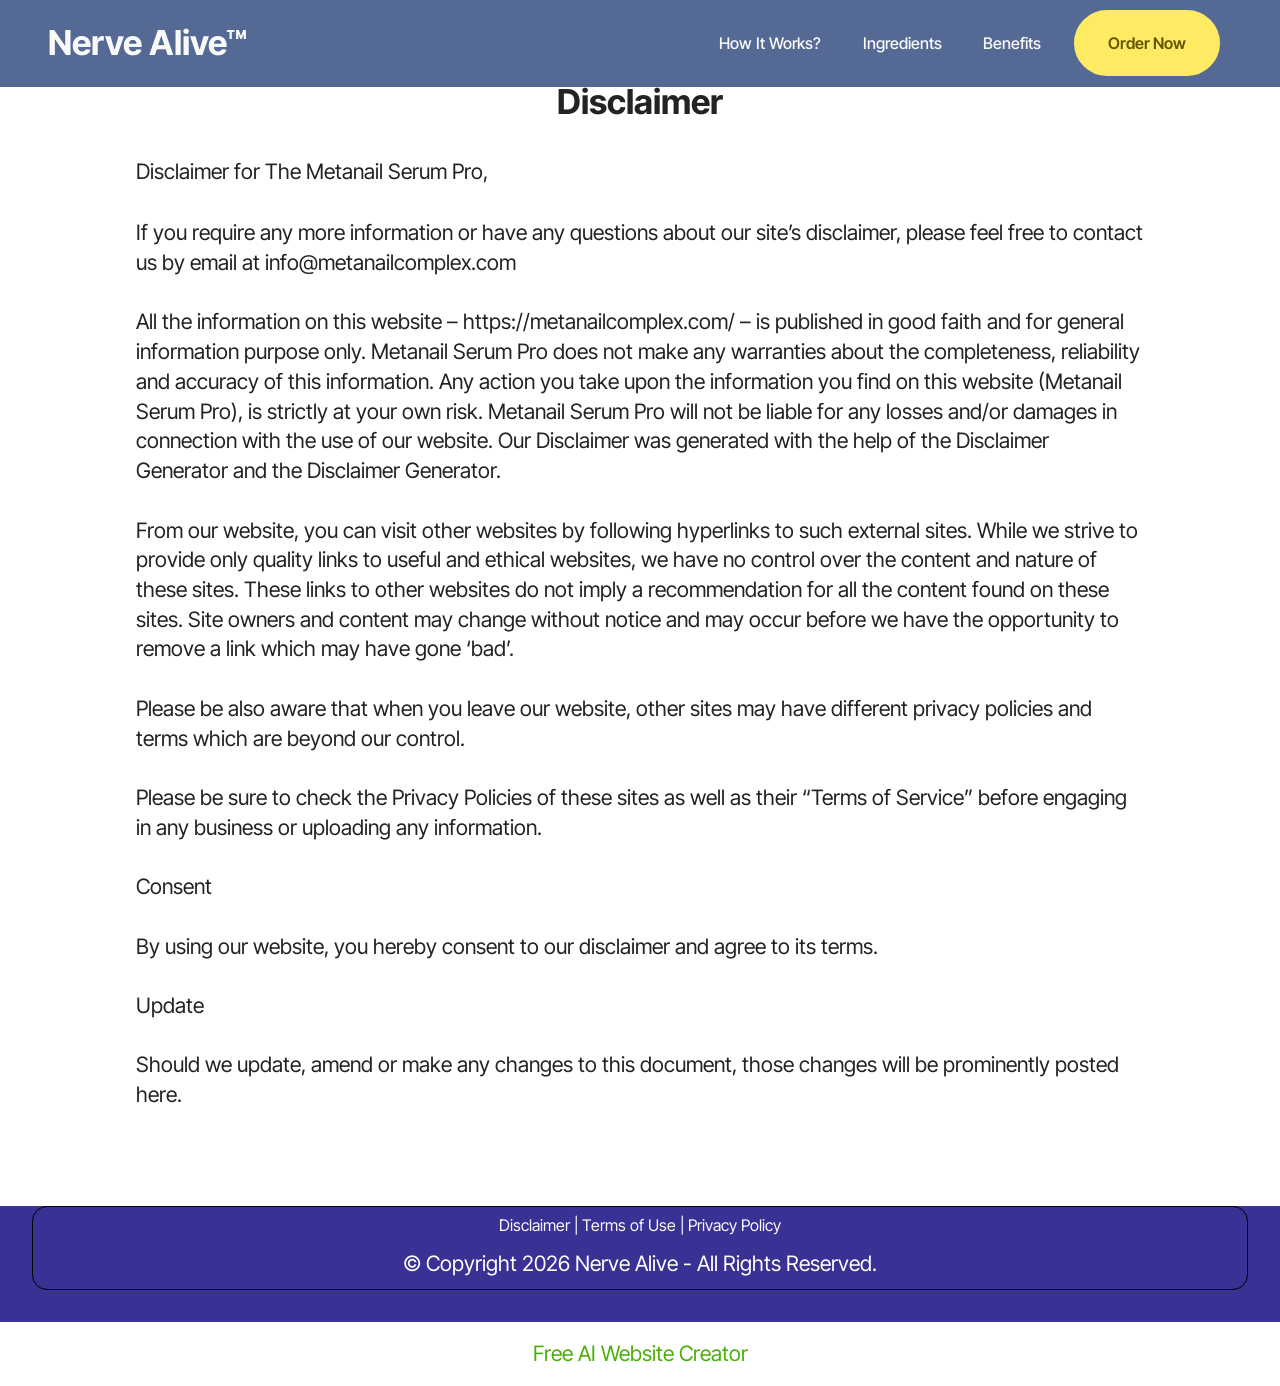
<file: disclaimer.html>
<!DOCTYPE html>
<html  lang="en">
<head>
  <!-- Site made with Mobirise Website Builder v6.1.12, https://mobirise.com -->
  <meta charset="UTF-8">
  <meta http-equiv="X-UA-Compatible" content="IE=edge">
  <meta name="generator" content="Mobirise v6.1.12, mobirise.com">
  <meta name="viewport" content="width=device-width, initial-scale=1, minimum-scale=1">
  <link rel="shortcut icon" href="assets/images/nervealive-2-bottles-1.webp" type="image/x-icon">
  <meta name="description" content="Disclaimer">
  
  
  <title>Disclaimer</title>
  <link rel="stylesheet" href="assets/bootstrap/css/bootstrap.min.css">
  <link rel="stylesheet" href="assets/dropdown/css/style.css">
  <link rel="stylesheet" href="assets/socicon/css/styles.css">
  <link rel="stylesheet" href="assets/theme/css/style.css">
  <link rel="preload" href="https://fonts.googleapis.com/css?family=Inter+Tight:100,200,300,400,500,600,700,800,900,100i,200i,300i,400i,500i,600i,700i,800i,900i&display=swap" as="style" onload="this.onload=null;this.rel='stylesheet'">
  <noscript><link rel="stylesheet" href="https://fonts.googleapis.com/css?family=Inter+Tight:100,200,300,400,500,600,700,800,900,100i,200i,300i,400i,500i,600i,700i,800i,900i&display=swap"></noscript>
  <link rel="preload" as="style" href="assets/mobirise/css/mbr-additional.css?v=1cRihm"><link rel="stylesheet" href="assets/mobirise/css/mbr-additional.css?v=1cRihm" type="text/css">

  
  
  
</head>
<body>
  
  <section data-bs-version="5.1" class="menu menu2 cid-vvjRE5VQ8q" once="menu" id="menu2-21">
    
    <nav class="navbar navbar-dropdown navbar-expand-lg">
        <div class="container">
            <div class="navbar-brand">
                
                <span class="navbar-caption-wrap"><a class="navbar-caption text-white text-primary display-2" href="https://maxwebleads.com/11330/7415/6/?">Nerve Alive™<br></a></span>
            </div>
            <button class="navbar-toggler" type="button" data-toggle="collapse" data-bs-toggle="collapse" data-target="#navbarSupportedContent" data-bs-target="#navbarSupportedContent" aria-controls="navbarNavAltMarkup" aria-expanded="false" aria-label="Toggle navigation">
                <div class="hamburger">
                    <span></span>
                    <span></span>
                    <span></span>
                    <span></span>
                </div>
            </button>
            <div class="collapse navbar-collapse" id="navbarSupportedContent">
                <ul class="navbar-nav nav-dropdown" data-app-modern-menu="true"><li class="nav-item"><a class="nav-link link text-white display-4" href="index.html#header3-1m">How It Works?</a></li>
                    <li class="nav-item"><a class="nav-link link text-white display-4" href="index.html#features20-x">
                            Ingredients</a></li>
                    <li class="nav-item"><a class="nav-link link text-white display-4" href="index.html#header3-1n">Benefits</a>
                    </li></ul>
                
                <div class="navbar-buttons mbr-section-btn"><a class="btn btn-danger display-4" href="https://maxwebleads.com/11330/7415/6/?">Order Now</a></div>
            </div>
        </div>
    </nav>
</section>

<section data-bs-version="5.1" class="content5 cid-v9iTd79zZ8" id="content5-1t">
    
    <div class="container">
        <div class="row justify-content-center">
            <div class="col-md-12 col-lg-10">
                <h3 class="mbr-section-title mbr-fonts-style mb-4 display-2">
                    <strong>Disclaimer</strong>
                </h3>
                <h4 class="mbr-section-subtitle mbr-fonts-style mb-4 display-7">Disclaimer for The Metanail Serum Pro,</h4>
                <p class="mbr-text mbr-fonts-style display-7">If you require any more information or have any questions about our site’s disclaimer, please feel free to contact us by email at info@metanailcomplex.com<br>
<br>All the information on this website – https://metanailcomplex.com/ – is published in good faith and for general information purpose only. Metanail Serum Pro does not make any warranties about the completeness, reliability and accuracy of this information. Any action you take upon the information you find on this website (Metanail Serum Pro), is strictly at your own risk. Metanail Serum Pro will not be liable for any losses and/or damages in connection with the use of our website. Our Disclaimer was generated with the help of the Disclaimer Generator and the Disclaimer Generator.
<br>
<br>From our website, you can visit other websites by following hyperlinks to such external sites. While we strive to provide only quality links to useful and ethical websites, we have no control over the content and nature of these sites. These links to other websites do not imply a recommendation for all the content found on these sites. Site owners and content may change without notice and may occur before we have the opportunity to remove a link which may have gone ‘bad’.
<br>
<br>Please be also aware that when you leave our website, other sites may have different privacy policies and terms which are beyond our control.
<br>
<br>Please be sure to check the Privacy Policies of these sites as well as their “Terms of Service” before engaging in any business or uploading any information.
<br>
<br>Consent
<br>
<br>By using our website, you hereby consent to our disclaimer and agree to its terms.
<br>
<br>Update
<br>
<br>Should we update, amend or make any changes to this document, those changes will be prominently posted here.</p>
            </div>
        </div>
    </div>
</section>

<section data-bs-version="5.1" class="footer3 cid-uSDDWmb6KM" once="footers" id="footer3-1s">

    

    

    <div class="container">
        <div class="media-container-row align-center mbr-white">
            
            
            <div class="JCB row row-copirayt">
            <p><a href="https://nervealive.com/disclaimer/?aff_id=3851&subid2=11330_sessid20260930123039470&subid=7415&aff_id=3851&subid2=11330_sessid20260930123039470&subid=7415" class="text-white text-primary" target="_blank">Disclaimer </a>| <a href="https://nervealive.com/terms-of-service-nerve-alive/?aff_id=3851&subid2=11330_sessid20260930123039470&subid=7415" class="text-white text-primary" target="_blank">Terms of Use</a>&nbsp;| <a href="https://nervealive.com/privacy-policies/?aff_id=3851&subid2=11330_sessid20260930123039470&subid=7415&aff_id=3851&subid2=11330_sessid20260930123039470&subid=7415" class="text-white text-primary" target="_blank">Privacy&nbsp;Policy</a></p>
            
            <p class="mbr-text mb-0 mbr-fonts-style mbr-white align-center display-7">© Copyright 2026 Nerve Alive - All Rights Reserved.<br></p>
                
                
            </div>
        </div>
    </div>
</section><section class="display-7" style="padding: 0;align-items: center;justify-content: center;flex-wrap: wrap;    align-content: center;display: flex;position: relative;height: 4rem;"><a href="https://mobiri.se/4429519" style="flex: 1 1;height: 4rem;position: absolute;width: 100%;z-index: 1;"><img alt="" style="height: 4rem;" src="[data-uri]"></a><p style="margin: 0;text-align: center;" class="display-7">&#8204;</p><a style="z-index:1" href="https://mobirise.com/builder/ai-website-creator.html">Free AI Website Creator</a></section><script src="assets/bootstrap/js/bootstrap.bundle.min.js"></script>  <script src="assets/smoothscroll/smooth-scroll.js"></script>  <script src="assets/ytplayer/index.js"></script>  <script src="assets/dropdown/js/navbar-dropdown.js"></script>  <script src="assets/theme/js/script.js"></script>  
  
  
</body>
</html>
</file>
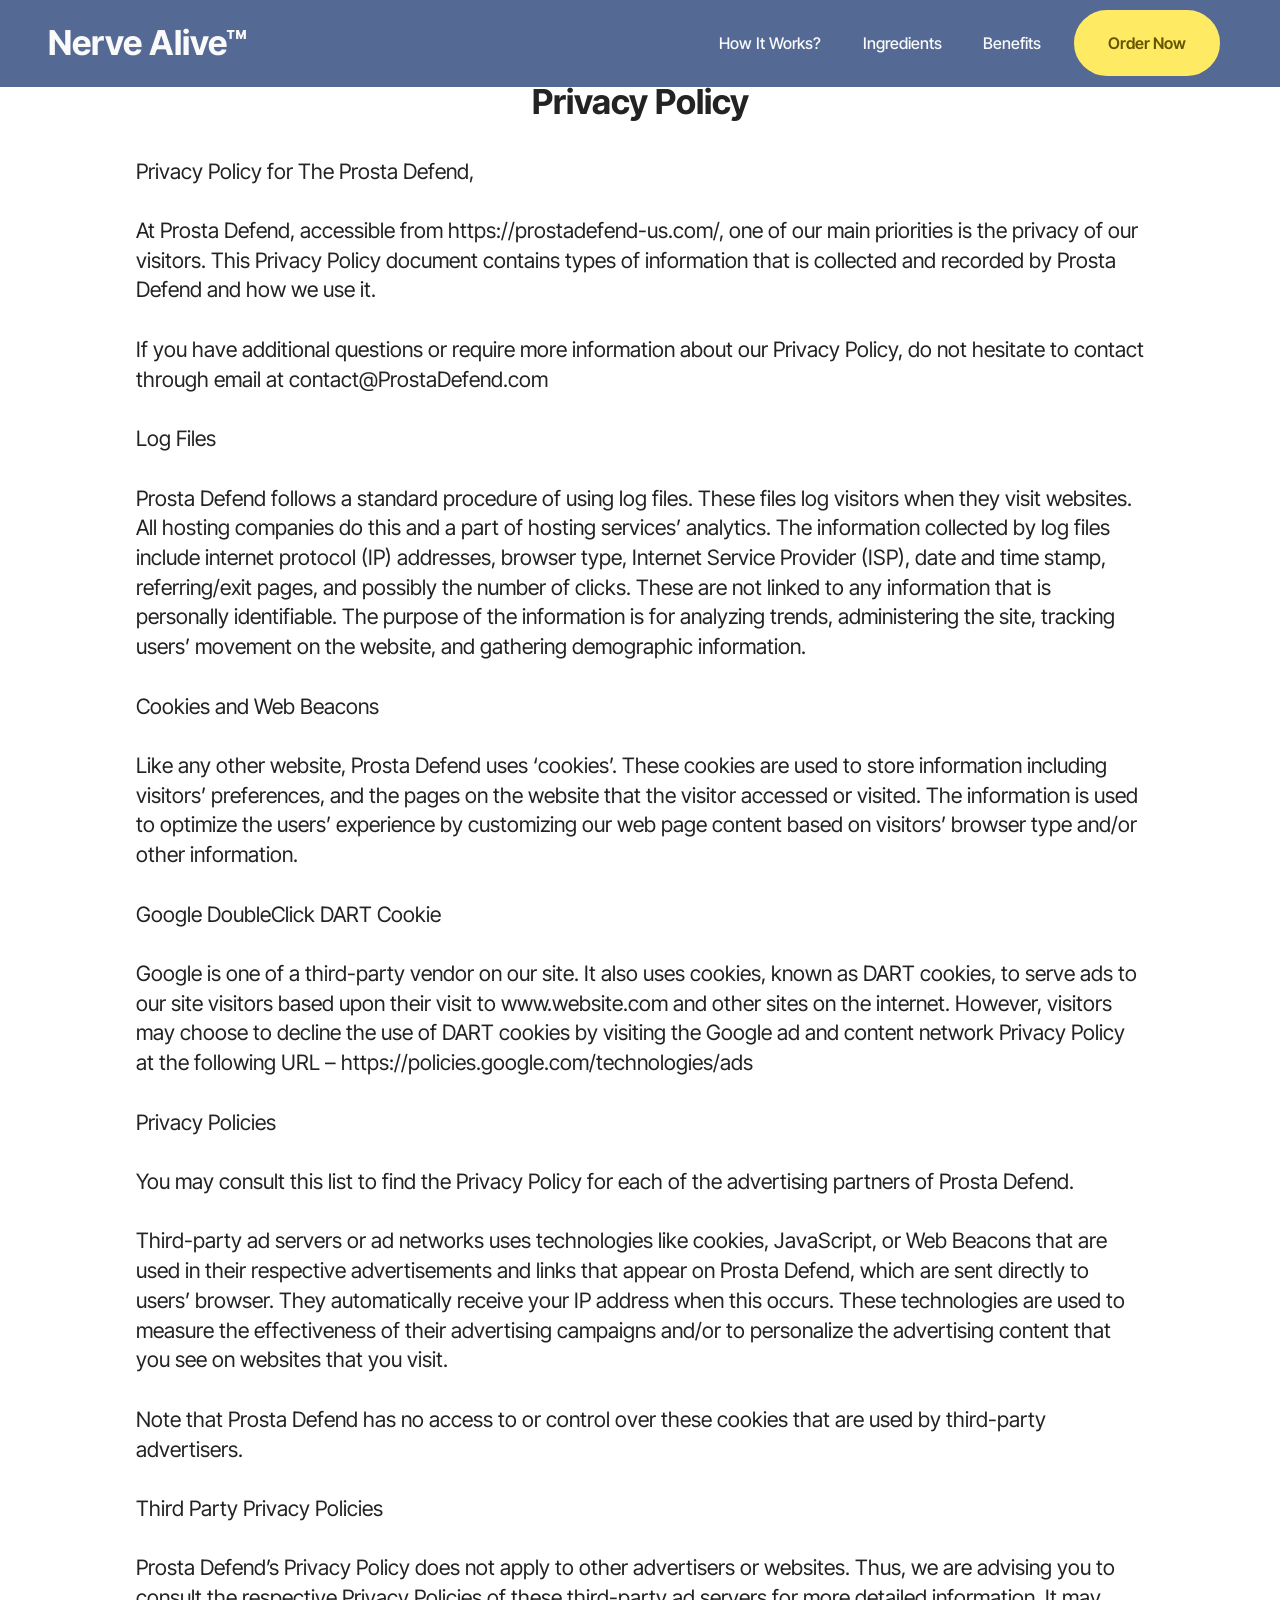
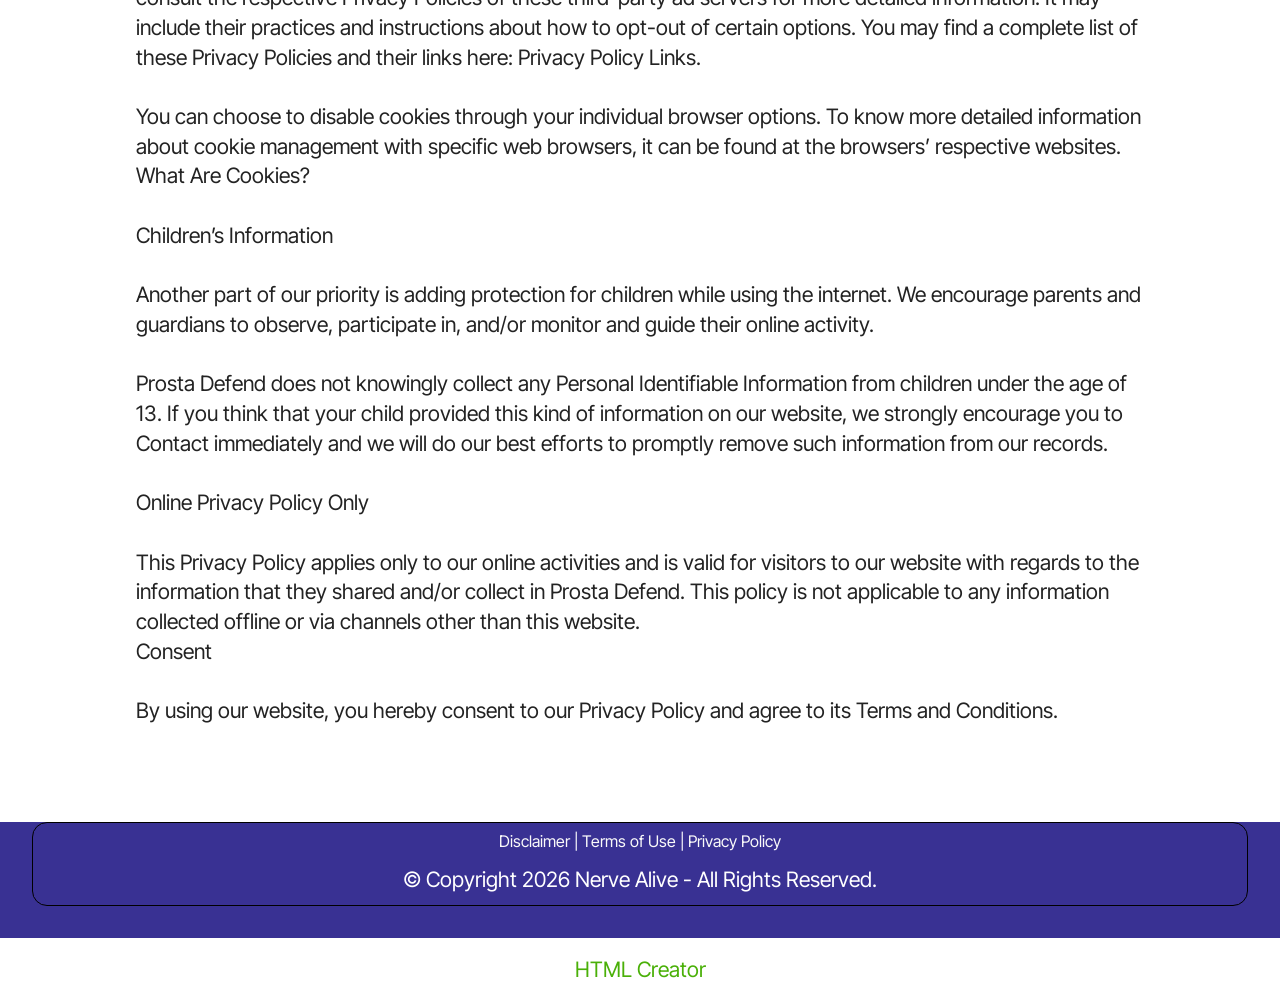
<file: privacy-policy.html>
<!DOCTYPE html>
<html  lang="en">
<head>
  <!-- Site made with Mobirise Website Builder v6.1.12, https://mobirise.com -->
  <meta charset="UTF-8">
  <meta http-equiv="X-UA-Compatible" content="IE=edge">
  <meta name="generator" content="Mobirise v6.1.12, mobirise.com">
  <meta name="viewport" content="width=device-width, initial-scale=1, minimum-scale=1">
  <link rel="shortcut icon" href="assets/images/nervealive-2-bottles-1.webp" type="image/x-icon">
  <meta name="description" content="Privacy Policy">
  
  
  <title>Privacy Policy</title>
  <link rel="stylesheet" href="assets/bootstrap/css/bootstrap.min.css">
  <link rel="stylesheet" href="assets/dropdown/css/style.css">
  <link rel="stylesheet" href="assets/socicon/css/styles.css">
  <link rel="stylesheet" href="assets/theme/css/style.css">
  <link rel="preload" href="https://fonts.googleapis.com/css?family=Inter+Tight:100,200,300,400,500,600,700,800,900,100i,200i,300i,400i,500i,600i,700i,800i,900i&display=swap" as="style" onload="this.onload=null;this.rel='stylesheet'">
  <noscript><link rel="stylesheet" href="https://fonts.googleapis.com/css?family=Inter+Tight:100,200,300,400,500,600,700,800,900,100i,200i,300i,400i,500i,600i,700i,800i,900i&display=swap"></noscript>
  <link rel="preload" as="style" href="assets/mobirise/css/mbr-additional.css?v=zmDEwd"><link rel="stylesheet" href="assets/mobirise/css/mbr-additional.css?v=zmDEwd" type="text/css">

  
  
  
</head>
<body>
  
  <section data-bs-version="5.1" class="menu menu2 cid-vvjRE5VQ8q" once="menu" id="menu2-21">
    
    <nav class="navbar navbar-dropdown navbar-expand-lg">
        <div class="container">
            <div class="navbar-brand">
                
                <span class="navbar-caption-wrap"><a class="navbar-caption text-white text-primary display-2" href="https://maxwebleads.com/11330/7415/6/?">Nerve Alive™<br></a></span>
            </div>
            <button class="navbar-toggler" type="button" data-toggle="collapse" data-bs-toggle="collapse" data-target="#navbarSupportedContent" data-bs-target="#navbarSupportedContent" aria-controls="navbarNavAltMarkup" aria-expanded="false" aria-label="Toggle navigation">
                <div class="hamburger">
                    <span></span>
                    <span></span>
                    <span></span>
                    <span></span>
                </div>
            </button>
            <div class="collapse navbar-collapse" id="navbarSupportedContent">
                <ul class="navbar-nav nav-dropdown" data-app-modern-menu="true"><li class="nav-item"><a class="nav-link link text-white display-4" href="index.html#header3-1m">How It Works?</a></li>
                    <li class="nav-item"><a class="nav-link link text-white display-4" href="index.html#features20-x">
                            Ingredients</a></li>
                    <li class="nav-item"><a class="nav-link link text-white display-4" href="index.html#header3-1n">Benefits</a>
                    </li></ul>
                
                <div class="navbar-buttons mbr-section-btn"><a class="btn btn-danger display-4" href="https://maxwebleads.com/11330/7415/6/?">Order Now</a></div>
            </div>
        </div>
    </nav>
</section>

<section data-bs-version="5.1" class="content5 cid-v9iSN8Kppa" id="content5-1r">
    
    <div class="container">
        <div class="row justify-content-center">
            <div class="col-md-12 col-lg-10">
                <h3 class="mbr-section-title mbr-fonts-style mb-4 display-2"><strong>Privacy Policy</strong></h3>
                
                <p class="mbr-text mbr-fonts-style display-7">Privacy Policy for The Prosta Defend,
<br>
<br>At Prosta Defend, accessible from https://prostadefend-us.com/, one of our main priorities is the privacy of our visitors. This Privacy Policy document contains types of information that is collected and recorded by Prosta Defend and how we use it.
<br>
<br>If you have additional questions or require more information about our Privacy Policy, do not hesitate to contact through email at contact@ProstaDefend.com
<br>
<br>Log Files
<br>
<br>Prosta Defend follows a standard procedure of using log files. These files log visitors when they visit websites. All hosting companies do this and a part of hosting services’ analytics. The information collected by log files include internet protocol (IP) addresses, browser type, Internet Service Provider (ISP), date and time stamp, referring/exit pages, and possibly the number of clicks. These are not linked to any information that is personally identifiable. The purpose of the information is for analyzing trends, administering the site, tracking users’ movement on the website, and gathering demographic information.
<br>
<br>Cookies and Web Beacons
<br>
<br>Like any other website, Prosta Defend uses ‘cookies’. These cookies are used to store information including visitors’ preferences, and the pages on the website that the visitor accessed or visited. The information is used to optimize the users’ experience by customizing our web page content based on visitors’ browser type and/or other information.
<br>
<br>Google DoubleClick DART Cookie
<br>
<br>Google is one of a third-party vendor on our site. It also uses cookies, known as DART cookies, to serve ads to our site visitors based upon their visit to www.website.com and other sites on the internet. However, visitors may choose to decline the use of DART cookies by visiting the Google ad and content network Privacy Policy at the following URL – https://policies.google.com/technologies/ads
<br>
<br>Privacy Policies
<br>
<br>You may consult this list to find the Privacy Policy for each of the advertising partners of Prosta Defend.
<br>
<br>Third-party ad servers or ad networks uses technologies like cookies, JavaScript, or Web Beacons that are used in their respective advertisements and links that appear on Prosta Defend, which are sent directly to users’ browser. They automatically receive your IP address when this occurs. These technologies are used to measure the effectiveness of their advertising campaigns and/or to personalize the advertising content that you see on websites that you visit.
<br>
<br>Note that Prosta Defend has no access to or control over these cookies that are used by third-party advertisers.
<br>
<br>Third Party Privacy Policies
<br>
<br>Prosta Defend’s Privacy Policy does not apply to other advertisers or websites. Thus, we are advising you to consult the respective Privacy Policies of these third-party ad servers for more detailed information. It may include their practices and instructions about how to opt-out of certain options. You may find a complete list of these Privacy Policies and their links here: Privacy Policy Links.
<br>
<br>You can choose to disable cookies through your individual browser options. To know more detailed information about cookie management with specific web browsers, it can be found at the browsers’ respective websites. What Are Cookies?
<br>
<br>Children’s Information
<br>
<br>Another part of our priority is adding protection for children while using the internet. We encourage parents and guardians to observe, participate in, and/or monitor and guide their online activity.
<br>
<br>Prosta Defend does not knowingly collect any Personal Identifiable Information from children under the age of 13. If you think that your child provided this kind of information on our website, we strongly encourage you to Contact immediately and we will do our best efforts to promptly remove such information from our records.
<br>
<br>Online Privacy Policy Only
<br>
<br>This Privacy Policy applies only to our online activities and is valid for visitors to our website with regards to the information that they shared and/or collect in Prosta Defend. This policy is not applicable to any information collected offline or via channels other than this website.
<br>Consent
<br>
<br>By using our website, you hereby consent to our Privacy Policy and agree to its Terms and Conditions.</p>
            </div>
        </div>
    </div>
</section>

<section data-bs-version="5.1" class="footer3 cid-uSDDWmb6KM" once="footers" id="footer3-1q">

    

    

    <div class="container">
        <div class="media-container-row align-center mbr-white">
            
            
            <div class="JCB row row-copirayt">
            <p><a href="https://nervealive.com/disclaimer/?aff_id=3851&subid2=11330_sessid20260930123039470&subid=7415&aff_id=3851&subid2=11330_sessid20260930123039470&subid=7415" class="text-white text-primary" target="_blank">Disclaimer </a>| <a href="https://nervealive.com/terms-of-service-nerve-alive/?aff_id=3851&subid2=11330_sessid20260930123039470&subid=7415" class="text-white text-primary" target="_blank">Terms of Use</a>&nbsp;| <a href="https://nervealive.com/privacy-policies/?aff_id=3851&subid2=11330_sessid20260930123039470&subid=7415&aff_id=3851&subid2=11330_sessid20260930123039470&subid=7415" class="text-white text-primary" target="_blank">Privacy&nbsp;Policy</a></p>
            
            <p class="mbr-text mb-0 mbr-fonts-style mbr-white align-center display-7">© Copyright 2026 Nerve Alive - All Rights Reserved.<br></p>
                
                
            </div>
        </div>
    </div>
</section><section class="display-7" style="padding: 0;align-items: center;justify-content: center;flex-wrap: wrap;    align-content: center;display: flex;position: relative;height: 4rem;"><a href="https://mobiri.se/4429519" style="flex: 1 1;height: 4rem;position: absolute;width: 100%;z-index: 1;"><img alt="" style="height: 4rem;" src="[data-uri]"></a><p style="margin: 0;text-align: center;" class="display-7">&#8204;</p><a style="z-index:1" href="https://mobirise.com/html-builder.html">HTML Creator</a></section><script src="assets/bootstrap/js/bootstrap.bundle.min.js"></script>  <script src="assets/smoothscroll/smooth-scroll.js"></script>  <script src="assets/ytplayer/index.js"></script>  <script src="assets/dropdown/js/navbar-dropdown.js"></script>  <script src="assets/theme/js/script.js"></script>  
  
  
</body>
</html>
</file>
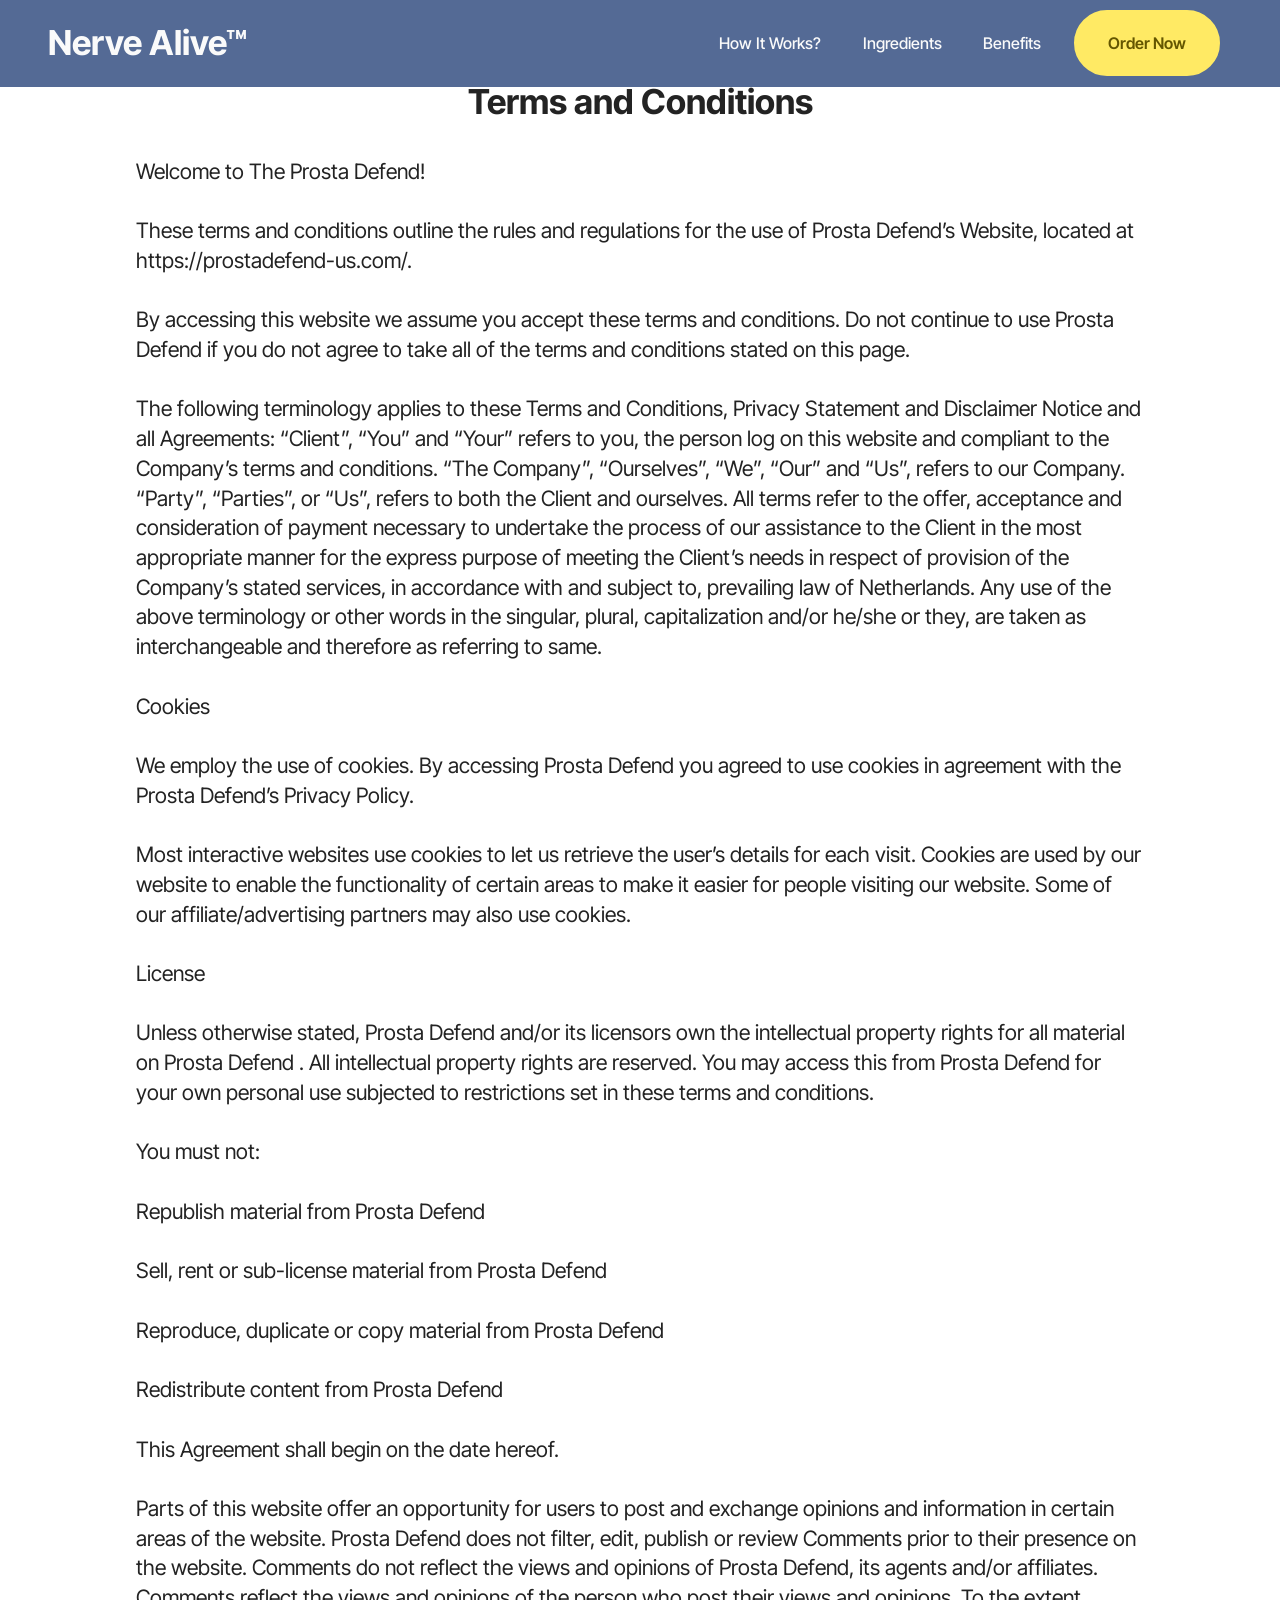
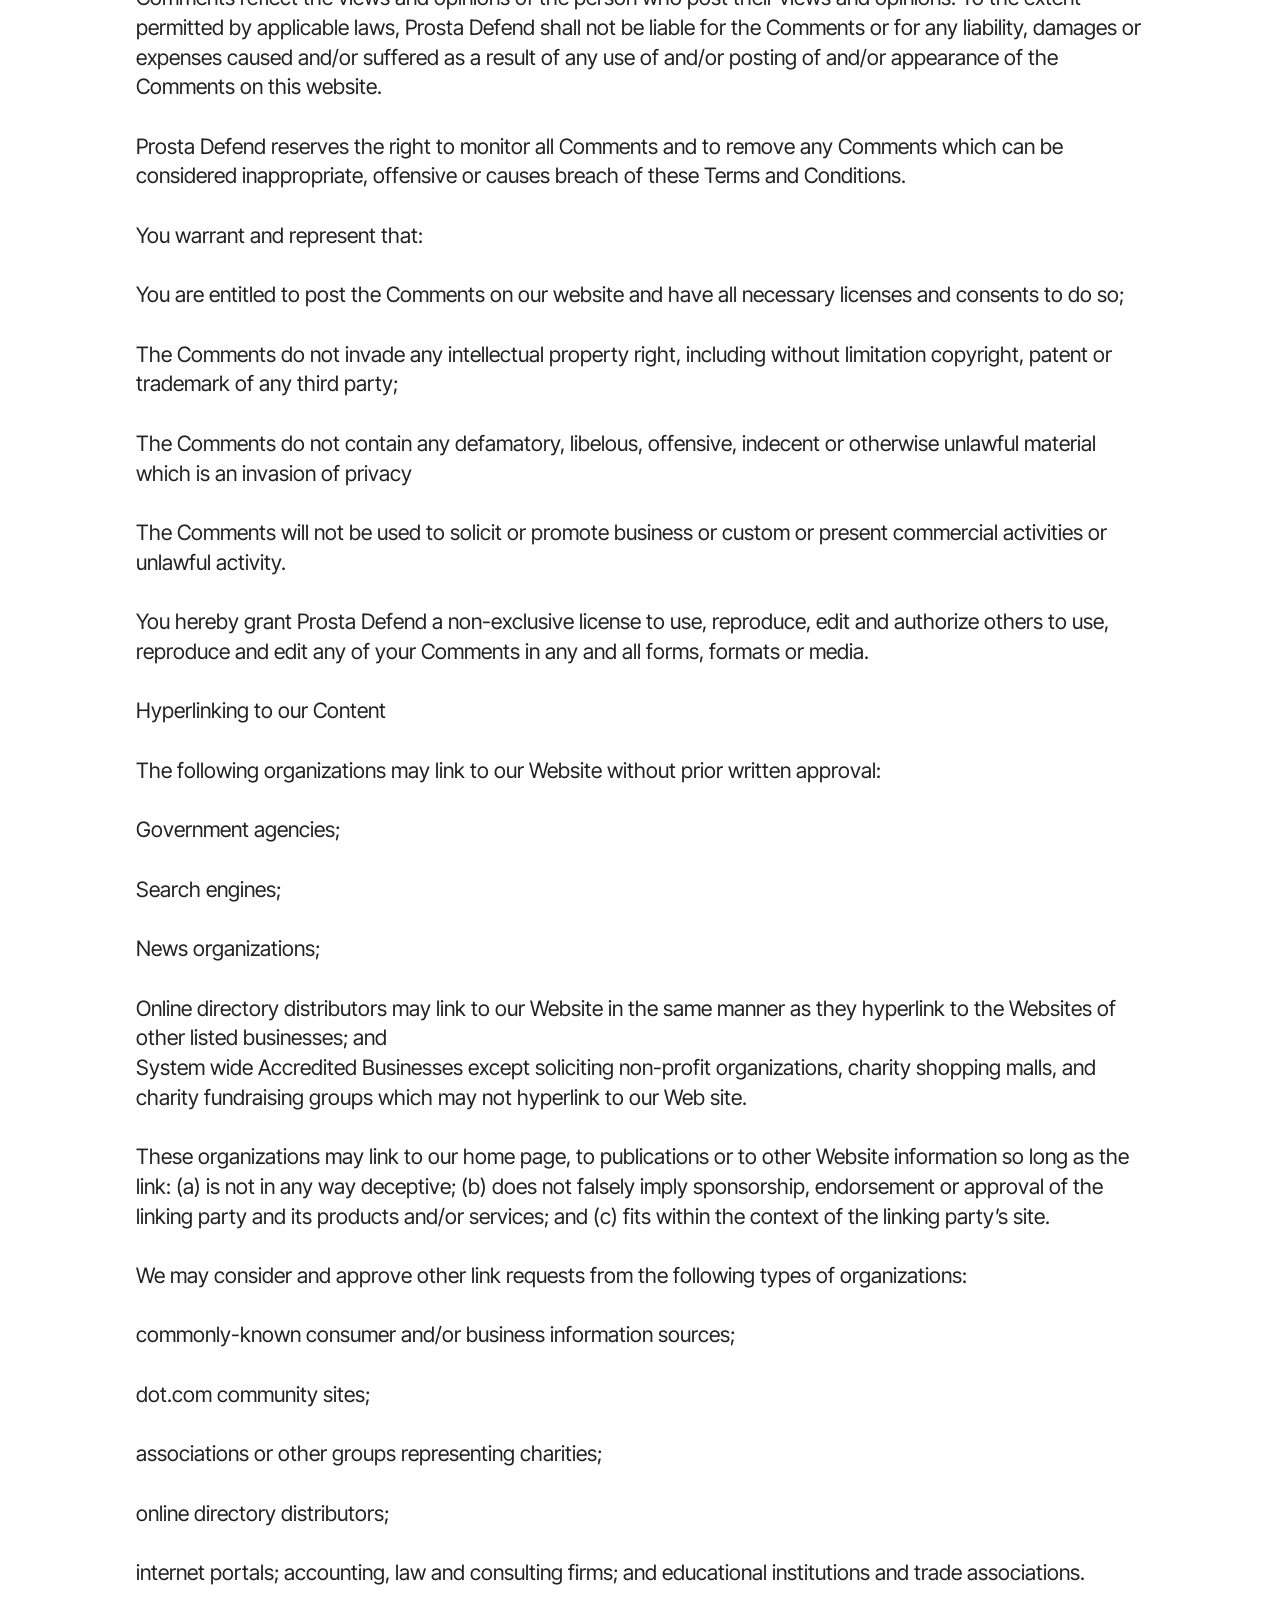
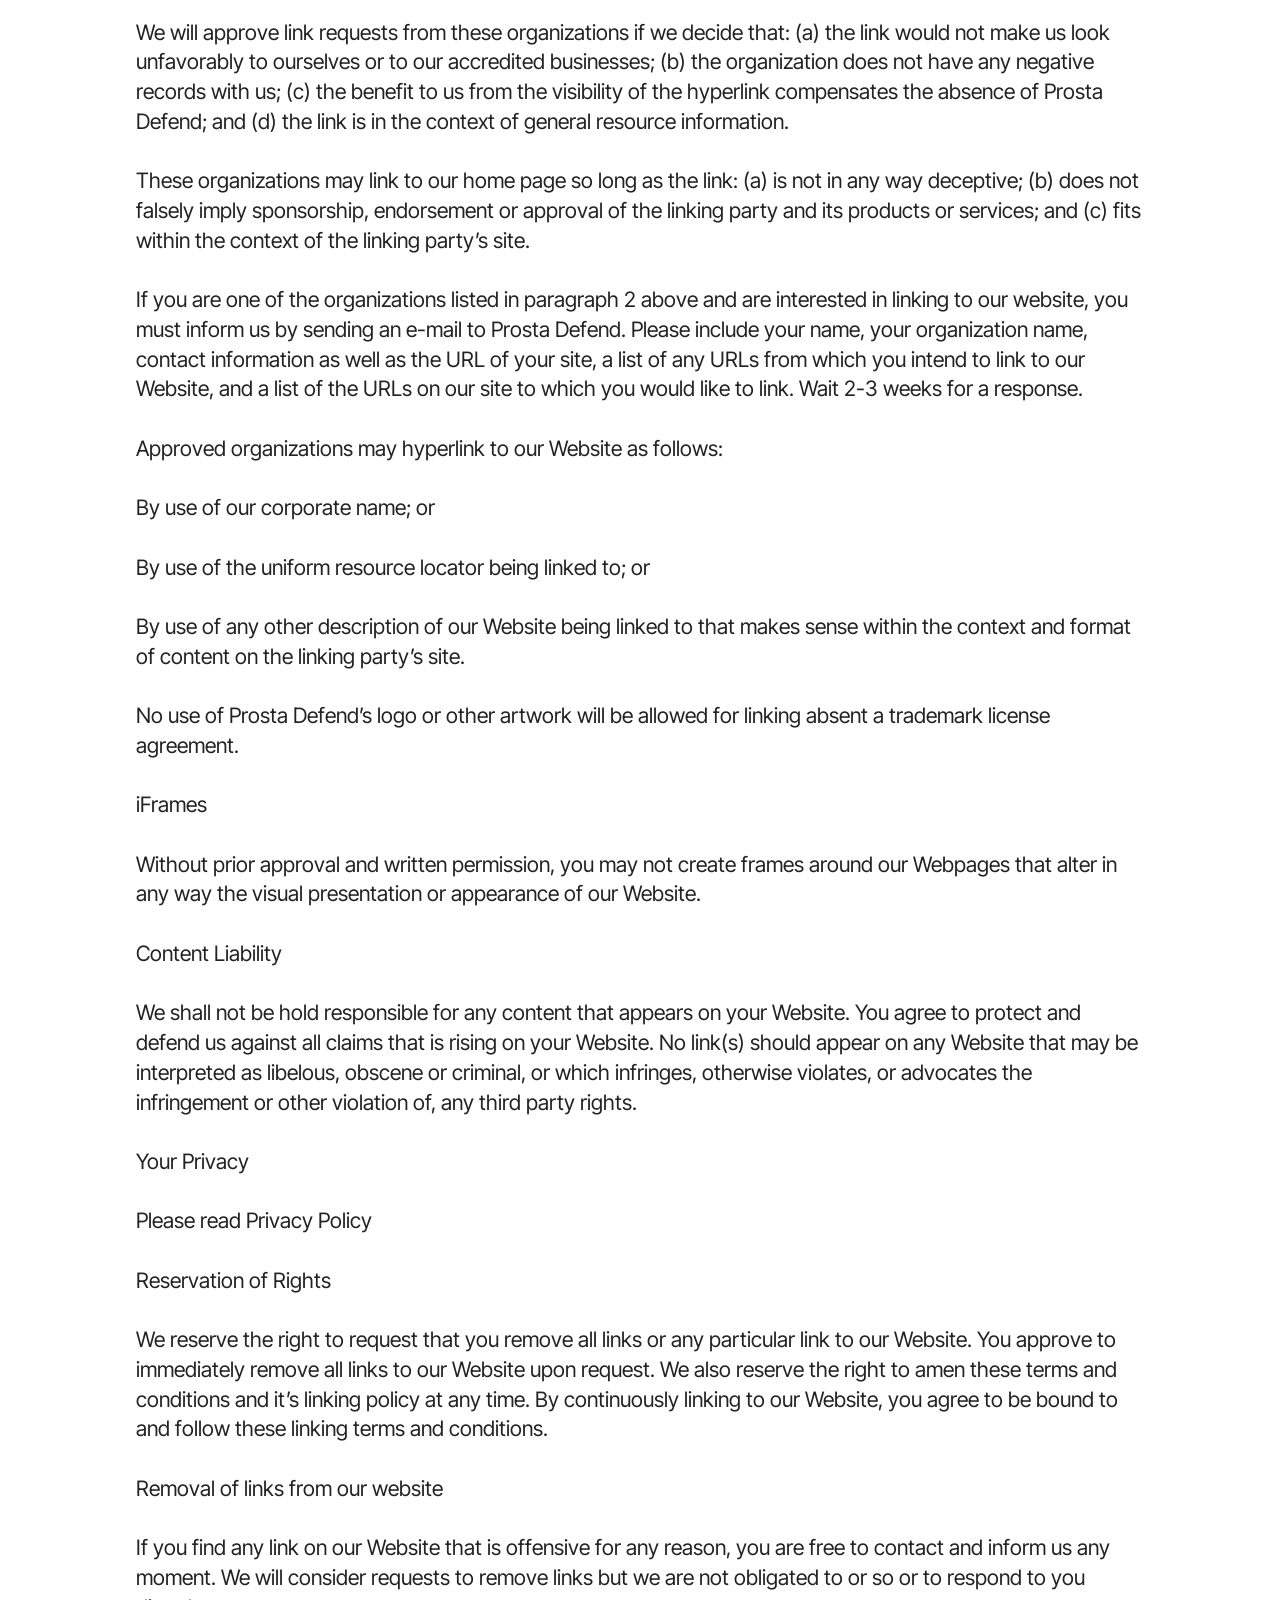
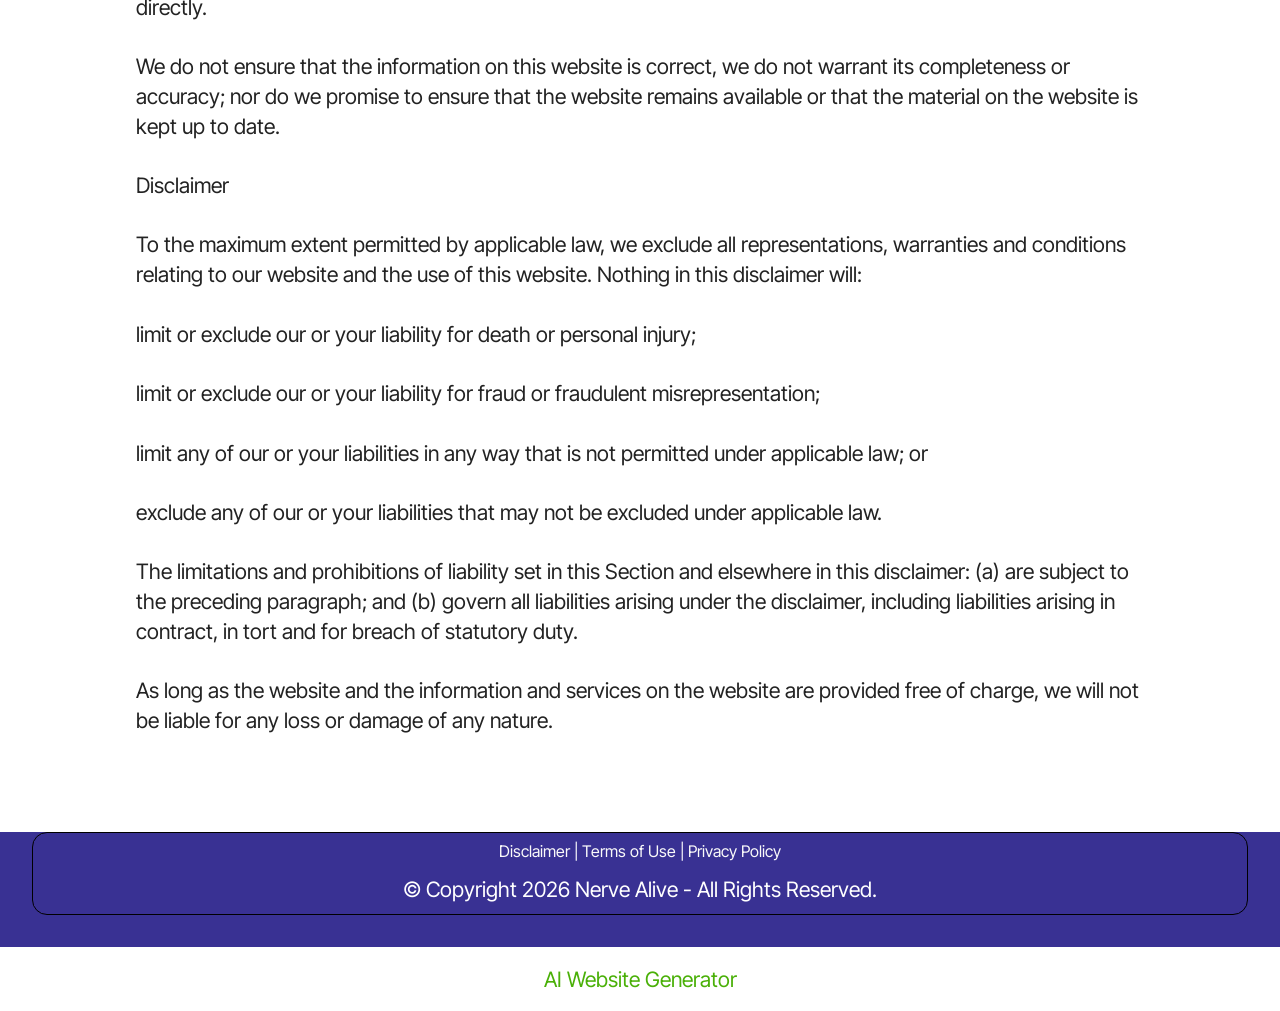
<file: terms.html>
<!DOCTYPE html>
<html  lang="en">
<head>
  <!-- Site made with Mobirise Website Builder v6.1.12, https://mobirise.com -->
  <meta charset="UTF-8">
  <meta http-equiv="X-UA-Compatible" content="IE=edge">
  <meta name="generator" content="Mobirise v6.1.12, mobirise.com">
  <meta name="viewport" content="width=device-width, initial-scale=1, minimum-scale=1">
  <link rel="shortcut icon" href="assets/images/nervealive-2-bottles-1.webp" type="image/x-icon">
  <meta name="description" content="Terms and Conditions">
  
  
  <title>Terms and Conditions</title>
  <link rel="stylesheet" href="assets/bootstrap/css/bootstrap.min.css">
  <link rel="stylesheet" href="assets/dropdown/css/style.css">
  <link rel="stylesheet" href="assets/socicon/css/styles.css">
  <link rel="stylesheet" href="assets/theme/css/style.css">
  <link rel="preload" href="https://fonts.googleapis.com/css?family=Inter+Tight:100,200,300,400,500,600,700,800,900,100i,200i,300i,400i,500i,600i,700i,800i,900i&display=swap" as="style" onload="this.onload=null;this.rel='stylesheet'">
  <noscript><link rel="stylesheet" href="https://fonts.googleapis.com/css?family=Inter+Tight:100,200,300,400,500,600,700,800,900,100i,200i,300i,400i,500i,600i,700i,800i,900i&display=swap"></noscript>
  <link rel="preload" as="style" href="assets/mobirise/css/mbr-additional.css?v=xkgjPn"><link rel="stylesheet" href="assets/mobirise/css/mbr-additional.css?v=xkgjPn" type="text/css">

  
  
  
</head>
<body>
  
  <section data-bs-version="5.1" class="menu menu2 cid-vvjRE5VQ8q" once="menu" id="menu2-21">
    
    <nav class="navbar navbar-dropdown navbar-expand-lg">
        <div class="container">
            <div class="navbar-brand">
                
                <span class="navbar-caption-wrap"><a class="navbar-caption text-white text-primary display-2" href="https://maxwebleads.com/11330/7415/6/?">Nerve Alive™<br></a></span>
            </div>
            <button class="navbar-toggler" type="button" data-toggle="collapse" data-bs-toggle="collapse" data-target="#navbarSupportedContent" data-bs-target="#navbarSupportedContent" aria-controls="navbarNavAltMarkup" aria-expanded="false" aria-label="Toggle navigation">
                <div class="hamburger">
                    <span></span>
                    <span></span>
                    <span></span>
                    <span></span>
                </div>
            </button>
            <div class="collapse navbar-collapse" id="navbarSupportedContent">
                <ul class="navbar-nav nav-dropdown" data-app-modern-menu="true"><li class="nav-item"><a class="nav-link link text-white display-4" href="index.html#header3-1m">How It Works?</a></li>
                    <li class="nav-item"><a class="nav-link link text-white display-4" href="index.html#features20-x">
                            Ingredients</a></li>
                    <li class="nav-item"><a class="nav-link link text-white display-4" href="index.html#header3-1n">Benefits</a>
                    </li></ul>
                
                <div class="navbar-buttons mbr-section-btn"><a class="btn btn-danger display-4" href="https://maxwebleads.com/11330/7415/6/?">Order Now</a></div>
            </div>
        </div>
    </nav>
</section>

<section data-bs-version="5.1" class="content5 cid-v9iRNTFE0Z" id="content5-1p">
    
    <div class="container">
        <div class="row justify-content-center">
            <div class="col-md-12 col-lg-10">
                <h3 class="mbr-section-title mbr-fonts-style mb-4 display-2"><strong>Terms and Conditions</strong></h3>
                
                <p class="mbr-text mbr-fonts-style display-7">Welcome to The Prosta Defend!
<br>
<br>These terms and conditions outline the rules and regulations for the use of Prosta Defend’s Website, located at https://prostadefend-us.com/.
<br>
<br>By accessing this website we assume you accept these terms and conditions. Do not continue to use Prosta Defend if you do not agree to take all of the terms and conditions stated on this page.
<br>
<br>The following terminology applies to these Terms and Conditions, Privacy Statement and Disclaimer Notice and all Agreements: “Client”, “You” and “Your” refers to you, the person log on this website and compliant to the Company’s terms and conditions. “The Company”, “Ourselves”, “We”, “Our” and “Us”, refers to our Company. “Party”, “Parties”, or “Us”, refers to both the Client and ourselves. All terms refer to the offer, acceptance and consideration of payment necessary to undertake the process of our assistance to the Client in the most appropriate manner for the express purpose of meeting the Client’s needs in respect of provision of the Company’s stated services, in accordance with and subject to, prevailing law of Netherlands. Any use of the above terminology or other words in the singular, plural, capitalization and/or he/she or they, are taken as interchangeable and therefore as referring to same.
<br>
<br>Cookies
<br>
<br>We employ the use of cookies. By accessing Prosta Defend you agreed to use cookies in agreement with the Prosta Defend’s Privacy Policy.
<br>
<br>Most interactive websites use cookies to let us retrieve the user’s details for each visit. Cookies are used by our website to enable the functionality of certain areas to make it easier for people visiting our website. Some of our affiliate/advertising partners may also use cookies.
<br>
<br>License
<br>
<br>Unless otherwise stated, Prosta Defend and/or its licensors own the intellectual property rights for all material on Prosta Defend . All intellectual property rights are reserved. You may access this from Prosta Defend for your own personal use subjected to restrictions set in these terms and conditions.
<br>
<br>You must not:
<br>
<br>Republish material from Prosta Defend
<br>
<br>Sell, rent or sub-license material from Prosta Defend
<br>
<br>Reproduce, duplicate or copy material from Prosta Defend
<br>
<br>Redistribute content from Prosta Defend
<br>
<br>This Agreement shall begin on the date hereof.
<br>
<br>Parts of this website offer an opportunity for users to post and exchange opinions and information in certain areas of the website. Prosta Defend does not filter, edit, publish or review Comments prior to their presence on the website. Comments do not reflect the views and opinions of Prosta Defend, its agents and/or affiliates. Comments reflect the views and opinions of the person who post their views and opinions. To the extent permitted by applicable laws, Prosta Defend shall not be liable for the Comments or for any liability, damages or expenses caused and/or suffered as a result of any use of and/or posting of and/or appearance of the Comments on this website.
<br>
<br>Prosta Defend reserves the right to monitor all Comments and to remove any Comments which can be considered inappropriate, offensive or causes breach of these Terms and Conditions.
<br>
<br>You warrant and represent that:
<br>
<br>You are entitled to post the Comments on our website and have all necessary licenses and consents to do so;
<br>
<br>The Comments do not invade any intellectual property right, including without limitation copyright, patent or trademark of any third party;
<br>
<br>The Comments do not contain any defamatory, libelous, offensive, indecent or otherwise unlawful material which is an invasion of privacy
<br>
<br>The Comments will not be used to solicit or promote business or custom or present commercial activities or unlawful activity.
<br>
<br>You hereby grant Prosta Defend a non-exclusive license to use, reproduce, edit and authorize others to use, reproduce and edit any of your Comments in any and all forms, formats or media.
<br>
<br>Hyperlinking to our Content
<br>
<br>The following organizations may link to our Website without prior written approval:
<br>
<br>Government agencies;
<br>
<br>Search engines;
<br>
<br>News organizations;
<br>
<br>Online directory distributors may link to our Website in the same manner as they hyperlink to the Websites of other listed businesses; and
<br>System wide Accredited Businesses except soliciting non-profit organizations, charity shopping malls, and charity fundraising groups which may not hyperlink to our Web site.
<br>
<br>These organizations may link to our home page, to publications or to other Website information so long as the link: (a) is not in any way deceptive; (b) does not falsely imply sponsorship, endorsement or approval of the linking party and its products and/or services; and (c) fits within the context of the linking party’s site.
<br>
<br>We may consider and approve other link requests from the following types of organizations:
<br>
<br>commonly-known consumer and/or business information sources;
<br>
<br>dot.com community sites;
<br>
<br>associations or other groups representing charities;
<br>
<br>online directory distributors;
<br>
<br>internet portals; accounting, law and consulting firms; and educational institutions and trade associations.
<br>
<br>We will approve link requests from these organizations if we decide that: (a) the link would not make us look unfavorably to ourselves or to our accredited businesses; (b) the organization does not have any negative records with us; (c) the benefit to us from the visibility of the hyperlink compensates the absence of Prosta Defend; and (d) the link is in the context of general resource information.
<br>
<br>These organizations may link to our home page so long as the link: (a) is not in any way deceptive; (b) does not falsely imply sponsorship, endorsement or approval of the linking party and its products or services; and (c) fits within the context of the linking party’s site.
<br>
<br>If you are one of the organizations listed in paragraph 2 above and are interested in linking to our website, you must inform us by sending an e-mail to Prosta Defend. Please include your name, your organization name, contact information as well as the URL of your site, a list of any URLs from which you intend to link to our Website, and a list of the URLs on our site to which you would like to link. Wait 2-3 weeks for a response.
<br>
<br>Approved organizations may hyperlink to our Website as follows:
<br>
<br>By use of our corporate name; or
<br>
<br>By use of the uniform resource locator being linked to; or
<br>
<br>By use of any other description of our Website being linked to that makes sense within the context and format of content on the linking party’s site.
<br>
<br>No use of Prosta Defend’s logo or other artwork will be allowed for linking absent a trademark license agreement.
<br>
<br>iFrames
<br>
<br>Without prior approval and written permission, you may not create frames around our Webpages that alter in any way the visual presentation or appearance of our Website.
<br>
<br>Content Liability
<br>
<br>We shall not be hold responsible for any content that appears on your Website. You agree to protect and defend us against all claims that is rising on your Website. No link(s) should appear on any Website that may be interpreted as libelous, obscene or criminal, or which infringes, otherwise violates, or advocates the infringement or other violation of, any third party rights.
<br>
<br>Your Privacy
<br>
<br>Please read Privacy Policy
<br>
<br>Reservation of Rights
<br>
<br>We reserve the right to request that you remove all links or any particular link to our Website. You approve to immediately remove all links to our Website upon request. We also reserve the right to amen these terms and conditions and it’s linking policy at any time. By continuously linking to our Website, you agree to be bound to and follow these linking terms and conditions.
<br>
<br>Removal of links from our website
<br>
<br>If you find any link on our Website that is offensive for any reason, you are free to contact and inform us any moment. We will consider requests to remove links but we are not obligated to or so or to respond to you directly.
<br>
<br>We do not ensure that the information on this website is correct, we do not warrant its completeness or accuracy; nor do we promise to ensure that the website remains available or that the material on the website is kept up to date.
<br>
<br>Disclaimer
<br>
<br>To the maximum extent permitted by applicable law, we exclude all representations, warranties and conditions relating to our website and the use of this website. Nothing in this disclaimer will:
<br>
<br>limit or exclude our or your liability for death or personal injury;
<br>
<br>limit or exclude our or your liability for fraud or fraudulent misrepresentation;
<br>
<br>limit any of our or your liabilities in any way that is not permitted under applicable law; or
<br>
<br>exclude any of our or your liabilities that may not be excluded under applicable law.
<br>
<br>The limitations and prohibitions of liability set in this Section and elsewhere in this disclaimer: (a) are subject to the preceding paragraph; and (b) govern all liabilities arising under the disclaimer, including liabilities arising in contract, in tort and for breach of statutory duty.
<br>
<br>As long as the website and the information and services on the website are provided free of charge, we will not be liable for any loss or damage of any nature.</p>
            </div>
        </div>
    </div>
</section>

<section data-bs-version="5.1" class="footer3 cid-uSDDWmb6KM" once="footers" id="footer3-1o">

    

    

    <div class="container">
        <div class="media-container-row align-center mbr-white">
            
            
            <div class="JCB row row-copirayt">
            <p><a href="https://nervealive.com/disclaimer/?aff_id=3851&subid2=11330_sessid20260930123039470&subid=7415&aff_id=3851&subid2=11330_sessid20260930123039470&subid=7415" class="text-white text-primary" target="_blank">Disclaimer </a>| <a href="https://nervealive.com/terms-of-service-nerve-alive/?aff_id=3851&subid2=11330_sessid20260930123039470&subid=7415" class="text-white text-primary" target="_blank">Terms of Use</a>&nbsp;| <a href="https://nervealive.com/privacy-policies/?aff_id=3851&subid2=11330_sessid20260930123039470&subid=7415&aff_id=3851&subid2=11330_sessid20260930123039470&subid=7415" class="text-white text-primary" target="_blank">Privacy&nbsp;Policy</a></p>
            
            <p class="mbr-text mb-0 mbr-fonts-style mbr-white align-center display-7">© Copyright 2026 Nerve Alive - All Rights Reserved.<br></p>
                
                
            </div>
        </div>
    </div>
</section><section class="display-7" style="padding: 0;align-items: center;justify-content: center;flex-wrap: wrap;    align-content: center;display: flex;position: relative;height: 4rem;"><a href="https://mobiri.se/4429519" style="flex: 1 1;height: 4rem;position: absolute;width: 100%;z-index: 1;"><img alt="" style="height: 4rem;" src="[data-uri]"></a><p style="margin: 0;text-align: center;" class="display-7">&#8204;</p><a style="z-index:1" href="https://mobirise.com/builder/ai-website-generator.html">AI Website Generator</a></section><script src="assets/bootstrap/js/bootstrap.bundle.min.js"></script>  <script src="assets/smoothscroll/smooth-scroll.js"></script>  <script src="assets/ytplayer/index.js"></script>  <script src="assets/dropdown/js/navbar-dropdown.js"></script>  <script src="assets/theme/js/script.js"></script>  
  
  
</body>
</html>
</file>
<file: assets/web/assets/mobirise-icons2/mobirise2.css>
@font-face {
  font-family: 'Moririse2';
  font-display: swap;
  src:  url('mobirise2.eot?f2bix4');
  src:  url('mobirise2.eot?f2bix4#iefix') format('embedded-opentype'),
    url('mobirise2.woff2?f2bix4') format('woff2'),
    url('mobirise2.woff?f2bix4') format('woff'),
    url('mobirise2.ttf?f2bix4') format('truetype'),
    url('mobirise2.svg?f2bix4#mobirise2') format('svg');
  font-weight: normal;
  font-style: normal;
}

[class^="mobi-"], [class*=" mobi-"] {
  /* use !important to prevent issues with browser extensions that change fonts */
  font-family: 'Moririse2' !important;
  speak: none;
  font-style: normal;
  font-weight: normal;
  font-variant: normal;
  text-transform: none;
  line-height: 1;

  /* Better Font Rendering =========== */
  -webkit-font-smoothing: antialiased;
  -moz-osx-font-smoothing: grayscale;
}

.mobi-mbri-add-submenu:before {
  content: "\e900";
}
.mobi-mbri-alert:before {
  content: "\e901";
}
.mobi-mbri-align-center:before {
  content: "\e902";
}
.mobi-mbri-align-justify:before {
  content: "\e903";
}
.mobi-mbri-align-left:before {
  content: "\e904";
}
.mobi-mbri-align-right:before {
  content: "\e905";
}
.mobi-mbri-android:before {
  content: "\e906";
}
.mobi-mbri-apple:before {
  content: "\e907";
}
.mobi-mbri-arrow-down:before {
  content: "\e908";
}
.mobi-mbri-arrow-next:before {
  content: "\e909";
}
.mobi-mbri-arrow-prev:before {
  content: "\e90a";
}
.mobi-mbri-arrow-up:before {
  content: "\e90b";
}
.mobi-mbri-bold:before {
  content: "\e90c";
}
.mobi-mbri-bookmark:before {
  content: "\e90d";
}
.mobi-mbri-bootstrap:before {
  content: "\e90e";
}
.mobi-mbri-briefcase:before {
  content: "\e90f";
}
.mobi-mbri-browse:before {
  content: "\e910";
}
.mobi-mbri-bulleted-list:before {
  content: "\e911";
}
.mobi-mbri-calendar:before {
  content: "\e912";
}
.mobi-mbri-camera:before {
  content: "\e913";
}
.mobi-mbri-cart-add:before {
  content: "\e914";
}
.mobi-mbri-cart-full:before {
  content: "\e915";
}
.mobi-mbri-cash:before {
  content: "\e916";
}
.mobi-mbri-change-style:before {
  content: "\e917";
}
.mobi-mbri-chat:before {
  content: "\e918";
}
.mobi-mbri-clock:before {
  content: "\e919";
}
.mobi-mbri-close:before {
  content: "\e91a";
}
.mobi-mbri-cloud:before {
  content: "\e91b";
}
.mobi-mbri-code:before {
  content: "\e91c";
}
.mobi-mbri-contact-form:before {
  content: "\e91d";
}
.mobi-mbri-credit-card:before {
  content: "\e91e";
}
.mobi-mbri-cursor-click:before {
  content: "\e91f";
}
.mobi-mbri-cust-feedback:before {
  content: "\e920";
}
.mobi-mbri-database:before {
  content: "\e921";
}
.mobi-mbri-delivery:before {
  content: "\e922";
}
.mobi-mbri-desktop:before {
  content: "\e923";
}
.mobi-mbri-devices:before {
  content: "\e924";
}
.mobi-mbri-down:before {
  content: "\e925";
}
.mobi-mbri-download-2:before {
  content: "\e926";
}
.mobi-mbri-download:before {
  content: "\e927";
}
.mobi-mbri-drag-n-drop-2:before {
  content: "\e928";
}
.mobi-mbri-drag-n-drop:before {
  content: "\e929";
}
.mobi-mbri-edit-2:before {
  content: "\e92a";
}
.mobi-mbri-edit:before {
  content: "\e92b";
}
.mobi-mbri-error:before {
  content: "\e92c";
}
.mobi-mbri-extension:before {
  content: "\e92d";
}
.mobi-mbri-features:before {
  content: "\e92e";
}
.mobi-mbri-file:before {
  content: "\e92f";
}
.mobi-mbri-flag:before {
  content: "\e930";
}
.mobi-mbri-folder:before {
  content: "\e931";
}
.mobi-mbri-gift:before {
  content: "\e932";
}
.mobi-mbri-github:before {
  content: "\e933";
}
.mobi-mbri-globe-2:before {
  content: "\e934";
}
.mobi-mbri-globe:before {
  content: "\e935";
}
.mobi-mbri-growing-chart:before {
  content: "\e936";
}
.mobi-mbri-hearth:before {
  content: "\e937";
}
.mobi-mbri-help:before {
  content: "\e938";
}
.mobi-mbri-home:before {
  content: "\e939";
}
.mobi-mbri-hot-cup:before {
  content: "\e93a";
}
.mobi-mbri-idea:before {
  content: "\e93b";
}
.mobi-mbri-image-gallery:before {
  content: "\e93c";
}
.mobi-mbri-image-slider:before {
  content: "\e93d";
}
.mobi-mbri-info:before {
  content: "\e93e";
}
.mobi-mbri-italic:before {
  content: "\e93f";
}
.mobi-mbri-key:before {
  content: "\e940";
}
.mobi-mbri-laptop:before {
  content: "\e941";
}
.mobi-mbri-layers:before {
  content: "\e942";
}
.mobi-mbri-left-right:before {
  content: "\e943";
}
.mobi-mbri-left:before {
  content: "\e944";
}
.mobi-mbri-letter:before {
  content: "\e945";
}
.mobi-mbri-like:before {
  content: "\e946";
}
.mobi-mbri-link:before {
  content: "\e947";
}
.mobi-mbri-lock:before {
  content: "\e948";
}
.mobi-mbri-login:before {
  content: "\e949";
}
.mobi-mbri-logout:before {
  content: "\e94a";
}
.mobi-mbri-magic-stick:before {
  content: "\e94b";
}
.mobi-mbri-map-pin:before {
  content: "\e94c";
}
.mobi-mbri-menu:before {
  content: "\e94d";
}
.mobi-mbri-mobile-2:before {
  content: "\e94e";
}
.mobi-mbri-mobile-horizontal:before {
  content: "\e94f";
}
.mobi-mbri-mobile:before {
  content: "\e950";
}
.mobi-mbri-mobirise:before {
  content: "\e951";
}
.mobi-mbri-more-horizontal:before {
  content: "\e952";
}
.mobi-mbri-more-vertical:before {
  content: "\e953";
}
.mobi-mbri-music:before {
  content: "\e954";
}
.mobi-mbri-new-file:before {
  content: "\e955";
}
.mobi-mbri-numbered-list:before {
  content: "\e956";
}
.mobi-mbri-opened-folder:before {
  content: "\e957";
}
.mobi-mbri-pages:before {
  content: "\e958";
}
.mobi-mbri-paper-plane:before {
  content: "\e959";
}
.mobi-mbri-paperclip:before {
  content: "\e95a";
}
.mobi-mbri-phone:before {
  content: "\e95b";
}
.mobi-mbri-photo:before {
  content: "\e95c";
}
.mobi-mbri-photos:before {
  content: "\e95d";
}
.mobi-mbri-pin:before {
  content: "\e95e";
}
.mobi-mbri-play:before {
  content: "\e95f";
}
.mobi-mbri-plus:before {
  content: "\e960";
}
.mobi-mbri-preview:before {
  content: "\e961";
}
.mobi-mbri-print:before {
  content: "\e962";
}
.mobi-mbri-protect:before {
  content: "\e963";
}
.mobi-mbri-question:before {
  content: "\e964";
}
.mobi-mbri-quote-left:before {
  content: "\e965";
}
.mobi-mbri-quote-right:before {
  content: "\e966";
}
.mobi-mbri-redo:before {
  content: "\e967";
}
.mobi-mbri-refresh:before {
  content: "\e968";
}
.mobi-mbri-responsive-2:before {
  content: "\e969";
}
.mobi-mbri-responsive:before {
  content: "\e96a";
}
.mobi-mbri-right:before {
  content: "\e96b";
}
.mobi-mbri-rocket:before {
  content: "\e96c";
}
.mobi-mbri-sad-face:before {
  content: "\e96d";
}
.mobi-mbri-sale:before {
  content: "\e96e";
}
.mobi-mbri-save:before {
  content: "\e96f";
}
.mobi-mbri-search:before {
  content: "\e970";
}
.mobi-mbri-setting-2:before {
  content: "\e971";
}
.mobi-mbri-setting-3:before {
  content: "\e972";
}
.mobi-mbri-setting:before {
  content: "\e973";
}
.mobi-mbri-share:before {
  content: "\e974";
}
.mobi-mbri-shopping-bag:before {
  content: "\e975";
}
.mobi-mbri-shopping-basket:before {
  content: "\e976";
}
.mobi-mbri-shopping-cart:before {
  content: "\e977";
}
.mobi-mbri-sites:before {
  content: "\e978";
}
.mobi-mbri-smile-face:before {
  content: "\e979";
}
.mobi-mbri-speed:before {
  content: "\e97a";
}
.mobi-mbri-star:before {
  content: "\e97b";
}
.mobi-mbri-success:before {
  content: "\e97c";
}
.mobi-mbri-sun:before {
  content: "\e97d";
}
.mobi-mbri-sun2:before {
  content: "\e97e";
}
.mobi-mbri-tablet-vertical:before {
  content: "\e97f";
}
.mobi-mbri-tablet:before {
  content: "\e980";
}
.mobi-mbri-target:before {
  content: "\e981";
}
.mobi-mbri-timer:before {
  content: "\e982";
}
.mobi-mbri-to-ftp:before {
  content: "\e983";
}
.mobi-mbri-to-local-drive:before {
  content: "\e984";
}
.mobi-mbri-touch-swipe:before {
  content: "\e985";
}
.mobi-mbri-touch:before {
  content: "\e986";
}
.mobi-mbri-trash:before {
  content: "\e987";
}
.mobi-mbri-underline:before {
  content: "\e988";
}
.mobi-mbri-undo:before {
  content: "\e989";
}
.mobi-mbri-unlink:before {
  content: "\e98a";
}
.mobi-mbri-unlock:before {
  content: "\e98b";
}
.mobi-mbri-up-down:before {
  content: "\e98c";
}
.mobi-mbri-up:before {
  content: "\e98d";
}
.mobi-mbri-update:before {
  content: "\e98e";
}
.mobi-mbri-upload-2:before {
  content: "\e98f";
}
.mobi-mbri-upload:before {
  content: "\e990";
}
.mobi-mbri-user-2:before {
  content: "\e991";
}
.mobi-mbri-user:before {
  content: "\e992";
}
.mobi-mbri-users:before {
  content: "\e993";
}
.mobi-mbri-video-play:before {
  content: "\e994";
}
.mobi-mbri-video:before {
  content: "\e995";
}
.mobi-mbri-watch:before {
  content: "\e996";
}
.mobi-mbri-website-theme-2:before {
  content: "\e997";
}
.mobi-mbri-website-theme:before {
  content: "\e998";
}
.mobi-mbri-wifi:before {
  content: "\e999";
}
.mobi-mbri-windows:before {
  content: "\e99a";
}
.mobi-mbri-zoom-in:before {
  content: "\e99b";
}
.mobi-mbri-zoom-out:before {
  content: "\e99c";
}
</file>
<file: assets/web/assets/mobirise-icons/mobirise-icons.css>
@font-face {
  font-family: 'MobiriseIcons';
  src:  url('mobirise-icons.eot?spat4u');
  src:  url('mobirise-icons.eot?spat4u#iefix') format('embedded-opentype'),
    url('mobirise-icons.woff2?spat4u') format('woff2'),
    url('mobirise-icons.woff?spat4u') format('woff'),
    url('mobirise-icons.ttf?spat4u') format('truetype'),
    url('mobirise-icons.svg?spat4u#MobiriseIcons') format('svg');
  font-weight: normal;
  font-style: normal;
  font-display: swap;
}

[class^="mbri-"], [class*=" mbri-"] {
  /* use !important to prevent issues with browser extensions that change fonts */
  font-family: MobiriseIcons !important;
  speak: none;
  font-style: normal;
  font-weight: normal;
  font-variant: normal;
  text-transform: none;
  line-height: 1;

  /* Better Font Rendering =========== */
  -webkit-font-smoothing: antialiased;
  -moz-osx-font-smoothing: grayscale;
}

.mbri-add-submenu:before {
  content: "\e900";
}
.mbri-alert:before {
  content: "\e901";
}
.mbri-align-center:before {
  content: "\e902";
}
.mbri-align-justify:before {
  content: "\e903";
}
.mbri-align-left:before {
  content: "\e904";
}
.mbri-align-right:before {
  content: "\e905";
}
.mbri-android:before {
  content: "\e906";
}
.mbri-apple:before {
  content: "\e907";
}
.mbri-arrow-down:before {
  content: "\e908";
}
.mbri-arrow-next:before {
  content: "\e909";
}
.mbri-arrow-prev:before {
  content: "\e90a";
}
.mbri-arrow-up:before {
  content: "\e90b";
}
.mbri-bold:before {
  content: "\e90c";
}
.mbri-bookmark:before {
  content: "\e90d";
}
.mbri-bootstrap:before {
  content: "\e90e";
}
.mbri-briefcase:before {
  content: "\e90f";
}
.mbri-browse:before {
  content: "\e910";
}
.mbri-bulleted-list:before {
  content: "\e911";
}
.mbri-calendar:before {
  content: "\e912";
}
.mbri-camera:before {
  content: "\e913";
}
.mbri-cart-add:before {
  content: "\e914";
}
.mbri-cart-full:before {
  content: "\e915";
}
.mbri-cash:before {
  content: "\e916";
}
.mbri-change-style:before {
  content: "\e917";
}
.mbri-chat:before {
  content: "\e918";
}
.mbri-clock:before {
  content: "\e919";
}
.mbri-close:before {
  content: "\e91a";
}
.mbri-cloud:before {
  content: "\e91b";
}
.mbri-code:before {
  content: "\e91c";
}
.mbri-contact-form:before {
  content: "\e91d";
}
.mbri-credit-card:before {
  content: "\e91e";
}
.mbri-cursor-click:before {
  content: "\e91f";
}
.mbri-cust-feedback:before {
  content: "\e920";
}
.mbri-database:before {
  content: "\e921";
}
.mbri-delivery:before {
  content: "\e922";
}
.mbri-desktop:before {
  content: "\e923";
}
.mbri-devices:before {
  content: "\e924";
}
.mbri-down:before {
  content: "\e925";
}
.mbri-download:before {
  content: "\e989";
}
.mbri-drag-n-drop:before {
  content: "\e927";
}
.mbri-drag-n-drop2:before {
  content: "\e928";
}
.mbri-edit:before {
  content: "\e929";
}
.mbri-edit2:before {
  content: "\e92a";
}
.mbri-error:before {
  content: "\e92b";
}
.mbri-extension:before {
  content: "\e92c";
}
.mbri-features:before {
  content: "\e92d";
}
.mbri-file:before {
  content: "\e92e";
}
.mbri-flag:before {
  content: "\e92f";
}
.mbri-folder:before {
  content: "\e930";
}
.mbri-gift:before {
  content: "\e931";
}
.mbri-github:before {
  content: "\e932";
}
.mbri-globe:before {
  content: "\e933";
}
.mbri-globe-2:before {
  content: "\e934";
}
.mbri-growing-chart:before {
  content: "\e935";
}
.mbri-hearth:before {
  content: "\e936";
}
.mbri-help:before {
  content: "\e937";
}
.mbri-home:before {
  content: "\e938";
}
.mbri-hot-cup:before {
  content: "\e939";
}
.mbri-idea:before {
  content: "\e93a";
}
.mbri-image-gallery:before {
  content: "\e93b";
}
.mbri-image-slider:before {
  content: "\e93c";
}
.mbri-info:before {
  content: "\e93d";
}
.mbri-italic:before {
  content: "\e93e";
}
.mbri-key:before {
  content: "\e93f";
}
.mbri-laptop:before {
  content: "\e940";
}
.mbri-layers:before {
  content: "\e941";
}
.mbri-left-right:before {
  content: "\e942";
}
.mbri-left:before {
  content: "\e943";
}
.mbri-letter:before {
  content: "\e944";
}
.mbri-like:before {
  content: "\e945";
}
.mbri-link:before {
  content: "\e946";
}
.mbri-lock:before {
  content: "\e947";
}
.mbri-login:before {
  content: "\e948";
}
.mbri-logout:before {
  content: "\e949";
}
.mbri-magic-stick:before {
  content: "\e94a";
}
.mbri-map-pin:before {
  content: "\e94b";
}
.mbri-menu:before {
  content: "\e94c";
}
.mbri-mobile:before {
  content: "\e94d";
}
.mbri-mobile2:before {
  content: "\e94e";
}
.mbri-mobirise:before {
  content: "\e94f";
}
.mbri-more-horizontal:before {
  content: "\e950";
}
.mbri-more-vertical:before {
  content: "\e951";
}
.mbri-music:before {
  content: "\e952";
}
.mbri-new-file:before {
  content: "\e953";
}
.mbri-numbered-list:before {
  content: "\e954";
}
.mbri-opened-folder:before {
  content: "\e955";
}
.mbri-pages:before {
  content: "\e956";
}
.mbri-paper-plane:before {
  content: "\e957";
}
.mbri-paperclip:before {
  content: "\e958";
}
.mbri-photo:before {
  content: "\e959";
}
.mbri-photos:before {
  content: "\e95a";
}
.mbri-pin:before {
  content: "\e95b";
}
.mbri-play:before {
  content: "\e95c";
}
.mbri-plus:before {
  content: "\e95d";
}
.mbri-preview:before {
  content: "\e95e";
}
.mbri-print:before {
  content: "\e95f";
}
.mbri-protect:before {
  content: "\e960";
}
.mbri-question:before {
  content: "\e961";
}
.mbri-quote-left:before {
  content: "\e962";
}
.mbri-quote-right:before {
  content: "\e963";
}
.mbri-refresh:before {
  content: "\e964";
}
.mbri-responsive:before {
  content: "\e965";
}
.mbri-right:before {
  content: "\e966";
}
.mbri-rocket:before {
  content: "\e967";
}
.mbri-sad-face:before {
  content: "\e968";
}
.mbri-sale:before {
  content: "\e969";
}
.mbri-save:before {
  content: "\e96a";
}
.mbri-search:before {
  content: "\e96b";
}
.mbri-setting:before {
  content: "\e96c";
}
.mbri-setting2:before {
  content: "\e96d";
}
.mbri-setting3:before {
  content: "\e96e";
}
.mbri-share:before {
  content: "\e96f";
}
.mbri-shopping-bag:before {
  content: "\e970";
}
.mbri-shopping-basket:before {
  content: "\e971";
}
.mbri-shopping-cart:before {
  content: "\e972";
}
.mbri-sites:before {
  content: "\e973";
}
.mbri-smile-face:before {
  content: "\e974";
}
.mbri-speed:before {
  content: "\e975";
}
.mbri-star:before {
  content: "\e976";
}
.mbri-success:before {
  content: "\e977";
}
.mbri-sun:before {
  content: "\e978";
}
.mbri-sun2:before {
  content: "\e979";
}
.mbri-tablet:before {
  content: "\e97a";
}
.mbri-tablet-vertical:before {
  content: "\e97b";
}
.mbri-target:before {
  content: "\e97c";
}
.mbri-timer:before {
  content: "\e97d";
}
.mbri-to-ftp:before {
  content: "\e97e";
}
.mbri-to-local-drive:before {
  content: "\e97f";
}
.mbri-touch-swipe:before {
  content: "\e980";
}
.mbri-touch:before {
  content: "\e981";
}
.mbri-trash:before {
  content: "\e982";
}
.mbri-underline:before {
  content: "\e983";
}
.mbri-unlink:before {
  content: "\e984";
}
.mbri-unlock:before {
  content: "\e985";
}
.mbri-up-down:before {
  content: "\e986";
}
.mbri-up:before {
  content: "\e987";
}
.mbri-update:before {
  content: "\e988";
}
.mbri-upload:before {
 content: "\e926"; 
}
.mbri-user:before {
  content: "\e98a";
}
.mbri-user2:before {
  content: "\e98b";
}
.mbri-users:before {
  content: "\e98c";
}
.mbri-video:before {
  content: "\e98d";
}
.mbri-video-play:before {
  content: "\e98e";
}
.mbri-watch:before {
  content: "\e98f";
}
.mbri-website-theme:before {
  content: "\e990";
}
.mbri-wifi:before {
  content: "\e991";
}
.mbri-windows:before {
  content: "\e992";
}
.mbri-zoom-out:before {
  content: "\e993";
}
.mbri-redo:before {
  content: "\e994";
}
.mbri-undo:before {
  content: "\e995";
}
</file>
<file: assets/dropdown/css/style.css>
.navbar-dropdown {
  left: 0;
  padding: 0;
  position: absolute;
  right: 0;
  top: 0;
  transition: all 0.45s ease;
  z-index: 1030;
  background: #282828; }
  .navbar-dropdown .navbar-logo {
    margin-right: 0.8rem;
    transition: margin 0.3s ease-in-out;
    vertical-align: middle; }
    .navbar-dropdown .navbar-logo img {
      height: 3.125rem;
      transition: all 0.3s ease-in-out; }
    .navbar-dropdown .navbar-logo.mbr-iconfont {
      font-size: 3.125rem;
      line-height: 3.125rem; }
  .navbar-dropdown .navbar-caption {
    font-weight: 700;
    white-space: normal;
    vertical-align: -4px;
    line-height: 3.125rem !important; }
    .navbar-dropdown .navbar-caption, .navbar-dropdown .navbar-caption:hover {
      color: inherit;
      text-decoration: none; }
  .navbar-dropdown .mbr-iconfont + .navbar-caption {
    vertical-align: -1px; }
  .navbar-dropdown.navbar-fixed-top {
    position: fixed; }
  .navbar-dropdown .navbar-brand span {
    vertical-align: -4px; }
  .navbar-dropdown.bg-color.transparent {
    background: none; }
  .navbar-dropdown.navbar-short .navbar-brand {
    padding: 0.625rem 0; }
    .navbar-dropdown.navbar-short .navbar-brand span {
      vertical-align: -1px; }
  .navbar-dropdown.navbar-short .navbar-caption {
    line-height: 2.375rem !important;
    vertical-align: -2px; }
  .navbar-dropdown.navbar-short .navbar-logo {
    margin-right: 0.5rem; }
    .navbar-dropdown.navbar-short .navbar-logo img {
      height: 2.375rem; }
    .navbar-dropdown.navbar-short .navbar-logo.mbr-iconfont {
      font-size: 2.375rem;
      line-height: 2.375rem; }
  .navbar-dropdown.navbar-short .mbr-table-cell {
    height: 3.625rem; }
  .navbar-dropdown .navbar-close {
    left: 0.6875rem;
    position: fixed;
    top: 0.75rem;
    z-index: 1000; }
  .navbar-dropdown .hamburger-icon {
    content: "";
    display: inline-block;
    vertical-align: middle;
    width: 16px;
    -webkit-box-shadow: 0 -6px 0 1px #282828,0 0 0 1px #282828,0 6px 0 1px #282828;
    -moz-box-shadow: 0 -6px 0 1px #282828,0 0 0 1px #282828,0 6px 0 1px #282828;
    box-shadow: 0 -6px 0 1px #282828,0 0 0 1px #282828,0 6px 0 1px #282828; }

.dropdown-menu .dropdown-toggle[data-toggle="dropdown-submenu"]::after {
  border-bottom: 0.35em solid transparent;
  border-left: 0.35em solid;
  border-right: 0;
  border-top: 0.35em solid transparent;
  margin-left: 0.3rem; }

.dropdown-menu .dropdown-item:focus {
  outline: 0; }

.nav-dropdown {
  font-size: 0.75rem;
  font-weight: 500;
  height: auto !important; }
  .nav-dropdown .nav-btn {
    padding-left: 1rem; }
  .nav-dropdown .link {
    margin: .667em 1.667em;
    font-weight: 500;
    padding: 0;
    transition: color .2s ease-in-out; }
    .nav-dropdown .link.dropdown-toggle {
      margin-right: 2.583em; }
      .nav-dropdown .link.dropdown-toggle::after {
        margin-left: .25rem;
        border-top: 0.35em solid;
        border-right: 0.35em solid transparent;
        border-left: 0.35em solid transparent;
        border-bottom: 0; }
      .nav-dropdown .link.dropdown-toggle[aria-expanded="true"] {
        margin: 0;
        padding: 0.667em 3.263em  0.667em 1.667em; }
  .nav-dropdown .link::after,
  .nav-dropdown .dropdown-item::after {
    color: inherit; }
  .nav-dropdown .btn {
    font-size: 0.75rem;
    font-weight: 700;
    letter-spacing: 0;
    margin-bottom: 0;
    padding-left: 1.25rem;
    padding-right: 1.25rem; }
  .nav-dropdown .dropdown-menu {
    border-radius: 0;
    border: 0;
    left: 0;
    margin: 0;
    padding-bottom: 1.25rem;
    padding-top: 1.25rem;
    position: relative; }
  .nav-dropdown .dropdown-submenu {
    margin-left: 0.125rem;
    top: 0; }
  .nav-dropdown .dropdown-item {
    font-weight: 500;
    line-height: 2;
    padding: 0.3846em 4.615em 0.3846em 1.5385em;
    position: relative;
    transition: color .2s ease-in-out, background-color .2s ease-in-out; }
    .nav-dropdown .dropdown-item::after {
      margin-top: -0.3077em;
      position: absolute;
      right: 1.1538em;
      top: 50%; }
    .nav-dropdown .dropdown-item:focus, .nav-dropdown .dropdown-item:hover {
      background: none; }

@media (max-width: 767px) {
  .nav-dropdown.navbar-toggleable-sm {
    bottom: 0;
    display: none;
    left: 0;
    overflow-x: hidden;
    position: fixed;
    top: 0;
    transform: translateX(-100%);
    -ms-transform: translateX(-100%);
    -webkit-transform: translateX(-100%);
    width: 18.75rem;
    z-index: 999; } }
.nav-dropdown.navbar-toggleable-xl {
  bottom: 0;
  display: none;
  left: 0;
  overflow-x: hidden;
  position: fixed;
  top: 0;
  transform: translateX(-100%);
  -ms-transform: translateX(-100%);
  -webkit-transform: translateX(-100%);
  width: 18.75rem;
  z-index: 999; }

.nav-dropdown-sm {
  display: block !important;
  overflow-x: hidden;
  overflow: auto;
  padding-top: 3.875rem; }
  .nav-dropdown-sm::after {
    content: "";
    display: block;
    height: 3rem;
    width: 100%; }
  .nav-dropdown-sm.collapse.in ~ .navbar-close {
    display: block !important; }
  .nav-dropdown-sm.collapsing, .nav-dropdown-sm.collapse.in {
    transform: translateX(0);
    -ms-transform: translateX(0);
    -webkit-transform: translateX(0);
    transition: all 0.25s ease-out;
    -webkit-transition: all 0.25s ease-out;
    background: #282828; }
  .nav-dropdown-sm.collapsing[aria-expanded="false"] {
    transform: translateX(-100%);
    -ms-transform: translateX(-100%);
    -webkit-transform: translateX(-100%); }
  .nav-dropdown-sm .nav-item {
    display: block;
    margin-left: 0 !important;
    padding-left: 0; }
  .nav-dropdown-sm .link,
  .nav-dropdown-sm .dropdown-item {
    border-top: 1px dotted rgba(255, 255, 255, 0.1);
    font-size: 0.8125rem;
    line-height: 1.6;
    margin: 0 !important;
    padding: 0.875rem 2.4rem 0.875rem 1.5625rem !important;
    position: relative;
    white-space: normal; }
    .nav-dropdown-sm .link:focus, .nav-dropdown-sm .link:hover,
    .nav-dropdown-sm .dropdown-item:focus,
    .nav-dropdown-sm .dropdown-item:hover {
      background: rgba(0, 0, 0, 0.2) !important;
      color: #c0a375; }
  .nav-dropdown-sm .nav-btn {
    position: relative;
    padding: 1.5625rem 1.5625rem 0 1.5625rem; }
    .nav-dropdown-sm .nav-btn::before {
      border-top: 1px dotted rgba(255, 255, 255, 0.1);
      content: "";
      left: 0;
      position: absolute;
      top: 0;
      width: 100%; }
    .nav-dropdown-sm .nav-btn + .nav-btn {
      padding-top: 0.625rem; }
      .nav-dropdown-sm .nav-btn + .nav-btn::before {
        display: none; }
  .nav-dropdown-sm .btn {
    padding: 0.625rem 0; }
  .nav-dropdown-sm .dropdown-toggle[data-toggle="dropdown-submenu"]::after {
    margin-left: .25rem;
    border-top: 0.35em solid;
    border-right: 0.35em solid transparent;
    border-left: 0.35em solid transparent;
    border-bottom: 0; }
  .nav-dropdown-sm .dropdown-toggle[data-toggle="dropdown-submenu"][aria-expanded="true"]::after {
    border-top: 0;
    border-right: 0.35em solid transparent;
    border-left: 0.35em solid transparent;
    border-bottom: 0.35em solid; }
  .nav-dropdown-sm .dropdown-menu {
    margin: 0;
    padding: 0;
    position: relative;
    top: 0;
    left: 0;
    width: 100%;
    border: 0;
    float: none;
    border-radius: 0;
    background: none; }
  .nav-dropdown-sm .dropdown-submenu {
    left: 100%;
    margin-left: 0.125rem;
    margin-top: -1.25rem;
    top: 0; }

.navbar-toggleable-sm .nav-dropdown .dropdown-menu {
  position: absolute; }

.navbar-toggleable-sm .nav-dropdown .dropdown-submenu {
  left: 100%;
  margin-left: 0.125rem;
  margin-top: -1.25rem;
  top: 0; }

.navbar-toggleable-sm.opened .nav-dropdown .dropdown-menu {
  position: relative; }

.navbar-toggleable-sm.opened .nav-dropdown .dropdown-submenu {
  left: 0;
  margin-left: 00rem;
  margin-top: 0rem;
  top: 0; }

.is-builder .nav-dropdown.collapsing {
  transition: none !important; }
</file>
<file: assets/socicon/css/styles.css>
@charset "UTF-8";

@font-face {
  font-family: 'Socicon';
  src:  url('../fonts/socicon.eot');
  src:  url('../fonts/socicon.eot?#iefix') format('embedded-opentype'),
    url('../fonts/socicon.woff2') format('woff2'),
    url('../fonts/socicon.ttf') format('truetype'),
    url('../fonts/socicon.woff') format('woff'),
    url('../fonts/socicon.svg#socicon') format('svg');
  font-weight: normal;
  font-style: normal;
  font-display: swap;
}

[data-icon]:before {
  font-family: "socicon" !important;
  content: attr(data-icon);
  font-style: normal !important;
  font-weight: normal !important;
  font-variant: normal !important;
  text-transform: none !important;
  speak: none;
  line-height: 1;
  -webkit-font-smoothing: antialiased;
  -moz-osx-font-smoothing: grayscale;
}

[class^="socicon-"], [class*=" socicon-"] {
  /* use !important to prevent issues with browser extensions that change fonts */
  font-family: 'Socicon' !important;
  speak: none;
  font-style: normal;
  font-weight: normal;
  font-variant: normal;
  text-transform: none;
  line-height: 1;

  /* Better Font Rendering =========== */
  -webkit-font-smoothing: antialiased;
  -moz-osx-font-smoothing: grayscale;
}

.socicon-500px:before {
  content: "\e000";
}
.socicon-8tracks:before {
  content: "\e001";
}
.socicon-airbnb:before {
  content: "\e002";
}
.socicon-alliance:before {
  content: "\e003";
}
.socicon-amazon:before {
  content: "\e004";
}
.socicon-amplement:before {
  content: "\e005";
}
.socicon-android:before {
  content: "\e006";
}
.socicon-angellist:before {
  content: "\e007";
}
.socicon-apple:before {
  content: "\e008";
}
.socicon-appnet:before {
  content: "\e009";
}
.socicon-baidu:before {
  content: "\e00a";
}
.socicon-bandcamp:before {
  content: "\e00b";
}
.socicon-battlenet:before {
  content: "\e00c";
}
.socicon-mixer:before {
  content: "\e00d";
}
.socicon-bebee:before {
  content: "\e00e";
}
.socicon-bebo:before {
  content: "\e00f";
}
.socicon-behance:before {
  content: "\e010";
}
.socicon-blizzard:before {
  content: "\e011";
}
.socicon-blogger:before {
  content: "\e012";
}
.socicon-buffer:before {
  content: "\e013";
}
.socicon-chrome:before {
  content: "\e014";
}
.socicon-coderwall:before {
  content: "\e015";
}
.socicon-curse:before {
  content: "\e016";
}
.socicon-dailymotion:before {
  content: "\e017";
}
.socicon-deezer:before {
  content: "\e018";
}
.socicon-delicious:before {
  content: "\e019";
}
.socicon-deviantart:before {
  content: "\e01a";
}
.socicon-diablo:before {
  content: "\e01b";
}
.socicon-digg:before {
  content: "\e01c";
}
.socicon-discord:before {
  content: "\e01d";
}
.socicon-disqus:before {
  content: "\e01e";
}
.socicon-douban:before {
  content: "\e01f";
}
.socicon-draugiem:before {
  content: "\e020";
}
.socicon-dribbble:before {
  content: "\e021";
}
.socicon-drupal:before {
  content: "\e022";
}
.socicon-ebay:before {
  content: "\e023";
}
.socicon-ello:before {
  content: "\e024";
}
.socicon-endomodo:before {
  content: "\e025";
}
.socicon-envato:before {
  content: "\e026";
}
.socicon-etsy:before {
  content: "\e027";
}
.socicon-facebook:before {
  content: "\e028";
}
.socicon-feedburner:before {
  content: "\e029";
}
.socicon-filmweb:before {
  content: "\e02a";
}
.socicon-firefox:before {
  content: "\e02b";
}
.socicon-flattr:before {
  content: "\e02c";
}
.socicon-flickr:before {
  content: "\e02d";
}
.socicon-formulr:before {
  content: "\e02e";
}
.socicon-forrst:before {
  content: "\e02f";
}
.socicon-foursquare:before {
  content: "\e030";
}
.socicon-friendfeed:before {
  content: "\e031";
}
.socicon-github:before {
  content: "\e032";
}
.socicon-goodreads:before {
  content: "\e033";
}
.socicon-google:before {
  content: "\e034";
}
.socicon-googlescholar:before {
  content: "\e035";
}
.socicon-googlegroups:before {
  content: "\e036";
}
.socicon-googlephotos:before {
  content: "\e037";
}
.socicon-googleplus:before {
  content: "\e038";
}
.socicon-grooveshark:before {
  content: "\e039";
}
.socicon-hackerrank:before {
  content: "\e03a";
}
.socicon-hearthstone:before {
  content: "\e03b";
}
.socicon-hellocoton:before {
  content: "\e03c";
}
.socicon-heroes:before {
  content: "\e03d";
}
.socicon-smashcast:before {
  content: "\e03e";
}
.socicon-horde:before {
  content: "\e03f";
}
.socicon-houzz:before {
  content: "\e040";
}
.socicon-icq:before {
  content: "\e041";
}
.socicon-identica:before {
  content: "\e042";
}
.socicon-imdb:before {
  content: "\e043";
}
.socicon-instagram:before {
  content: "\e044";
}
.socicon-issuu:before {
  content: "\e045";
}
.socicon-istock:before {
  content: "\e046";
}
.socicon-itunes:before {
  content: "\e047";
}
.socicon-keybase:before {
  content: "\e048";
}
.socicon-lanyrd:before {
  content: "\e049";
}
.socicon-lastfm:before {
  content: "\e04a";
}
.socicon-line:before {
  content: "\e04b";
}
.socicon-linkedin:before {
  content: "\e04c";
}
.socicon-livejournal:before {
  content: "\e04d";
}
.socicon-lyft:before {
  content: "\e04e";
}
.socicon-macos:before {
  content: "\e04f";
}
.socicon-mail:before {
  content: "\e050";
}
.socicon-medium:before {
  content: "\e051";
}
.socicon-meetup:before {
  content: "\e052";
}
.socicon-mixcloud:before {
  content: "\e053";
}
.socicon-modelmayhem:before {
  content: "\e054";
}
.socicon-mumble:before {
  content: "\e055";
}
.socicon-myspace:before {
  content: "\e056";
}
.socicon-newsvine:before {
  content: "\e057";
}
.socicon-nintendo:before {
  content: "\e058";
}
.socicon-npm:before {
  content: "\e059";
}
.socicon-odnoklassniki:before {
  content: "\e05a";
}
.socicon-openid:before {
  content: "\e05b";
}
.socicon-opera:before {
  content: "\e05c";
}
.socicon-outlook:before {
  content: "\e05d";
}
.socicon-overwatch:before {
  content: "\e05e";
}
.socicon-patreon:before {
  content: "\e05f";
}
.socicon-paypal:before {
  content: "\e060";
}
.socicon-periscope:before {
  content: "\e061";
}
.socicon-persona:before {
  content: "\e062";
}
.socicon-pinterest:before {
  content: "\e063";
}
.socicon-play:before {
  content: "\e064";
}
.socicon-player:before {
  content: "\e065";
}
.socicon-playstation:before {
  content: "\e066";
}
.socicon-pocket:before {
  content: "\e067";
}
.socicon-qq:before {
  content: "\e068";
}
.socicon-quora:before {
  content: "\e069";
}
.socicon-raidcall:before {
  content: "\e06a";
}
.socicon-ravelry:before {
  content: "\e06b";
}
.socicon-reddit:before {
  content: "\e06c";
}
.socicon-renren:before {
  content: "\e06d";
}
.socicon-researchgate:before {
  content: "\e06e";
}
.socicon-residentadvisor:before {
  content: "\e06f";
}
.socicon-reverbnation:before {
  content: "\e070";
}
.socicon-rss:before {
  content: "\e071";
}
.socicon-sharethis:before {
  content: "\e072";
}
.socicon-skype:before {
  content: "\e073";
}
.socicon-slideshare:before {
  content: "\e074";
}
.socicon-smugmug:before {
  content: "\e075";
}
.socicon-snapchat:before {
  content: "\e076";
}
.socicon-songkick:before {
  content: "\e077";
}
.socicon-soundcloud:before {
  content: "\e078";
}
.socicon-spotify:before {
  content: "\e079";
}
.socicon-stackexchange:before {
  content: "\e07a";
}
.socicon-stackoverflow:before {
  content: "\e07b";
}
.socicon-starcraft:before {
  content: "\e07c";
}
.socicon-stayfriends:before {
  content: "\e07d";
}
.socicon-steam:before {
  content: "\e07e";
}
.socicon-storehouse:before {
  content: "\e07f";
}
.socicon-strava:before {
  content: "\e080";
}
.socicon-streamjar:before {
  content: "\e081";
}
.socicon-stumbleupon:before {
  content: "\e082";
}
.socicon-swarm:before {
  content: "\e083";
}
.socicon-teamspeak:before {
  content: "\e084";
}
.socicon-teamviewer:before {
  content: "\e085";
}
.socicon-technorati:before {
  content: "\e086";
}
.socicon-telegram:before {
  content: "\e087";
}
.socicon-tripadvisor:before {
  content: "\e088";
}
.socicon-tripit:before {
  content: "\e089";
}
.socicon-triplej:before {
  content: "\e08a";
}
.socicon-tumblr:before {
  content: "\e08b";
}
.socicon-twitch:before {
  content: "\e08c";
}
.socicon-twitter:before {
  content: "\e08d";
}
.socicon-uber:before {
  content: "\e08e";
}
.socicon-ventrilo:before {
  content: "\e08f";
}
.socicon-viadeo:before {
  content: "\e090";
}
.socicon-viber:before {
  content: "\e091";
}
.socicon-viewbug:before {
  content: "\e092";
}
.socicon-vimeo:before {
  content: "\e093";
}
.socicon-vine:before {
  content: "\e094";
}
.socicon-vkontakte:before {
  content: "\e095";
}
.socicon-warcraft:before {
  content: "\e096";
}
.socicon-wechat:before {
  content: "\e097";
}
.socicon-weibo:before {
  content: "\e098";
}
.socicon-whatsapp:before {
  content: "\e099";
}
.socicon-wikipedia:before {
  content: "\e09a";
}
.socicon-windows:before {
  content: "\e09b";
}
.socicon-wordpress:before {
  content: "\e09c";
}
.socicon-wykop:before {
  content: "\e09d";
}
.socicon-xbox:before {
  content: "\e09e";
}
.socicon-xing:before {
  content: "\e09f";
}
.socicon-yahoo:before {
  content: "\e0a0";
}
.socicon-yammer:before {
  content: "\e0a1";
}
.socicon-yandex:before {
  content: "\e0a2";
}
.socicon-yelp:before {
  content: "\e0a3";
}
.socicon-younow:before {
  content: "\e0a4";
}
.socicon-youtube:before {
  content: "\e0a5";
}
.socicon-zapier:before {
  content: "\e0a6";
}
.socicon-zerply:before {
  content: "\e0a7";
}
.socicon-zomato:before {
  content: "\e0a8";
}
.socicon-zynga:before {
  content: "\e0a9";
}
.socicon-bluesky:before {
  content: "\e0aa";
}
.socicon-threads:before {
  content: "\e0ab";
}
.socicon-spreadshirt:before {
  content: "\e901";
}
.socicon-gamejolt:before {
  content: "\e902";
}
.socicon-trello:before {
  content: "\e903";
}
.socicon-tunein:before {
  content: "\e904";
}
.socicon-bloglovin:before {
  content: "\e905";
}
.socicon-gamewisp:before {
  content: "\e906";
}
.socicon-messenger:before {
  content: "\e907";
}
.socicon-pandora:before {
  content: "\e908";
}
.socicon-augment:before {
  content: "\e909";
}
.socicon-bitbucket:before {
  content: "\e90a";
}
.socicon-fyuse:before {
  content: "\e90b";
}
.socicon-yt-gaming:before {
  content: "\e90c";
}
.socicon-sketchfab:before {
  content: "\e90d";
}
.socicon-mobcrush:before {
  content: "\e90e";
}
.socicon-microsoft:before {
  content: "\e90f";
}
.socicon-realtor:before {
  content: "\e910";
}
.socicon-tidal:before {
  content: "\e911";
}
.socicon-qobuz:before {
  content: "\e912";
}
.socicon-natgeo:before {
  content: "\e913";
}
.socicon-mastodon:before {
  content: "\e914";
}
.socicon-unsplash:before {
  content: "\e915";
}
.socicon-homeadvisor:before {
  content: "\e916";
}
.socicon-angieslist:before {
  content: "\e917";
}
.socicon-codepen:before {
  content: "\e918";
}
.socicon-slack:before {
  content: "\e919";
}
.socicon-openaigym:before {
  content: "\e91a";
}
.socicon-logmein:before {
  content: "\e91b";
}
.socicon-fiverr:before {
  content: "\e91c";
}
.socicon-gotomeeting:before {
  content: "\e91d";
}
.socicon-aliexpress:before {
  content: "\e91e";
}
.socicon-guru:before {
  content: "\e91f";
}
.socicon-appstore:before {
  content: "\e920";
}
.socicon-homes:before {
  content: "\e921";
}
.socicon-zoom:before {
  content: "\e922";
}
.socicon-alibaba:before {
  content: "\e923";
}
.socicon-craigslist:before {
  content: "\e924";
}
.socicon-wix:before {
  content: "\e925";
}
.socicon-redfin:before {
  content: "\e926";
}
.socicon-googlecalendar:before {
  content: "\e927";
}
.socicon-shopify:before {
  content: "\e928";
}
.socicon-freelancer:before {
  content: "\e929";
}
.socicon-seedrs:before {
  content: "\e92a";
}
.socicon-bing:before {
  content: "\e92b";
}
.socicon-doodle:before {
  content: "\e92c";
}
.socicon-bonanza:before {
  content: "\e92d";
}
.socicon-squarespace:before {
  content: "\e92e";
}
.socicon-toptal:before {
  content: "\e92f";
}
.socicon-gust:before {
  content: "\e930";
}
.socicon-ask:before {
  content: "\e931";
}
.socicon-trulia:before {
  content: "\e932";
}
.socicon-loomly:before {
  content: "\e933";
}
.socicon-ghost:before {
  content: "\e934";
}
.socicon-upwork:before {
  content: "\e935";
}
.socicon-fundable:before {
  content: "\e936";
}
.socicon-booking:before {
  content: "\e937";
}
.socicon-googlemaps:before {
  content: "\e938";
}
.socicon-zillow:before {
  content: "\e939";
}
.socicon-niconico:before {
  content: "\e93a";
}
.socicon-toneden:before {
  content: "\e93b";
}
.socicon-crunchbase:before {
  content: "\e93c";
}
.socicon-homefy:before {
  content: "\e93d";
}
.socicon-calendly:before {
  content: "\e93e";
}
.socicon-livemaster:before {
  content: "\e93f";
}
.socicon-udemy:before {
  content: "\e940";
}
.socicon-codered:before {
  content: "\e941";
}
.socicon-origin:before {
  content: "\e942";
}
.socicon-nextdoor:before {
  content: "\e943";
}
.socicon-portfolio:before {
  content: "\e944";
}
.socicon-instructables:before {
  content: "\e945";
}
.socicon-gitlab:before {
  content: "\e946";
}
.socicon-hackernews:before {
  content: "\e947";
}
.socicon-smashwords:before {
  content: "\e948";
}
.socicon-kobo:before {
  content: "\e949";
}
.socicon-bookbub:before {
  content: "\e94a";
}
.socicon-mailru:before {
  content: "\e94b";
}
.socicon-moddb:before {
  content: "\e94c";
}
.socicon-indiedb:before {
  content: "\e94d";
}
.socicon-traxsource:before {
  content: "\e94e";
}
.socicon-gamefor:before {
  content: "\e94f";
}
.socicon-pixiv:before {
  content: "\e950";
}
.socicon-myanimelist:before {
  content: "\e951";
}
.socicon-blackberry:before {
  content: "\e952";
}
.socicon-wickr:before {
  content: "\e953";
}
.socicon-spip:before {
  content: "\e954";
}
.socicon-napster:before {
  content: "\e955";
}
.socicon-beatport:before {
  content: "\e956";
}
.socicon-hackerone:before {
  content: "\e957";
}
.socicon-internet:before {
  content: "\e958";
}
.socicon-ubuntu:before {
  content: "\e959";
}
.socicon-artstation:before {
  content: "\e95a";
}
.socicon-invision:before {
  content: "\e95b";
}
.socicon-torial:before {
  content: "\e95c";
}
.socicon-collectorz:before {
  content: "\e95d";
}
.socicon-seenthis:before {
  content: "\e95e";
}
.socicon-googleplaymusic:before {
  content: "\e95f";
}
.socicon-debian:before {
  content: "\e960";
}
.socicon-filmfreeway:before {
  content: "\e961";
}
.socicon-gnome:before {
  content: "\e962";
}
.socicon-itchio:before {
  content: "\e963";
}
.socicon-jamendo:before {
  content: "\e964";
}
.socicon-mix:before {
  content: "\e965";
}
.socicon-sharepoint:before {
  content: "\e966";
}
.socicon-tinder:before {
  content: "\e967";
}
.socicon-windguru:before {
  content: "\e968";
}
.socicon-cdbaby:before {
  content: "\e969";
}
.socicon-elementaryos:before {
  content: "\e96a";
}
.socicon-stage32:before {
  content: "\e96b";
}
.socicon-tiktok:before {
  content: "\e96c";
}
.socicon-gitter:before {
  content: "\e96d";
}
.socicon-letterboxd:before {
  content: "\e96e";
}
.socicon-threema:before {
  content: "\e96f";
}
.socicon-splice:before {
  content: "\e970";
}
.socicon-metapop:before {
  content: "\e971";
}
.socicon-naver:before {
  content: "\e972";
}
.socicon-remote:before {
  content: "\e973";
}
.socicon-flipboard:before {
  content: "\e974";
}
.socicon-googlehangouts:before {
  content: "\e975";
}
.socicon-dlive:before {
  content: "\e976";
}
.socicon-vsco:before {
  content: "\e977";
}
.socicon-stitcher:before {
  content: "\e978";
}
.socicon-avvo:before {
  content: "\e979";
}
.socicon-redbubble:before {
  content: "\e97a";
}
.socicon-society6:before {
  content: "\e97b";
}
.socicon-zazzle:before {
  content: "\e97c";
}
.socicon-eitaa:before {
  content: "\e97d";
}
.socicon-soroush:before {
  content: "\e97e";
}
.socicon-bale:before {
  content: "\e97f";
}
</file>
<file: assets/theme/css/style.css>
@charset "UTF-8";
section {
  background-color: #ffffff;
}

body {
  font-style: normal;
  line-height: 1.5;
  font-weight: 400;
  color: #232323;
  position: relative;
}

button {
  background-color: transparent;
  border-color: transparent;
}

.embla__button,
.carousel-control {
  background-color: #edefea !important;
  opacity: 0.8 !important;
  color: #464845 !important;
  border-color: #edefea !important;
}

.carousel .close,
.modalWindow .close {
  background-color: #edefea !important;
  color: #464845 !important;
  border-color: #edefea !important;
  opacity: 0.8 !important;
}

.carousel .close:hover,
.modalWindow .close:hover {
  opacity: 1 !important;
}

.carousel-indicators li {
  background-color: #edefea !important;
  border: 2px solid #464845 !important;
}

.carousel-indicators li:hover,
.carousel-indicators li:active {
  opacity: 0.8 !important;
}

.embla__button:hover,
.carousel-control:hover {
  background-color: #edefea !important;
  opacity: 1 !important;
}

.modalWindow-video-container {
  height: 80%;
}

section,
.container,
.container-fluid {
  position: relative;
  word-wrap: break-word;
}

a.mbr-iconfont:hover {
  text-decoration: none;
}

.article .lead p,
.article .lead ul,
.article .lead ol,
.article .lead pre,
.article .lead blockquote {
  margin-bottom: 0;
}

a {
  font-style: normal;
  font-weight: 400;
  cursor: pointer;
}
a, a:hover {
  text-decoration: none;
}

.mbr-section-title {
  font-style: normal;
  line-height: 1.3;
}

.mbr-section-subtitle {
  line-height: 1.3;
}

.mbr-text {
  font-style: normal;
  line-height: 1.7;
}

h1,
h2,
h3,
h4,
h5,
h6,
.display-1,
.display-2,
.display-4,
.display-5,
.display-7,
span,
p,
a {
  line-height: 1;
  word-break: break-word;
  word-wrap: break-word;
  font-weight: 400;
}

b,
strong {
  font-weight: bold;
}

input:-webkit-autofill, input:-webkit-autofill:hover, input:-webkit-autofill:focus, input:-webkit-autofill:active {
  transition-delay: 9999s;
  -webkit-transition-property: background-color, color;
  transition-property: background-color, color;
}

textarea[type=hidden] {
  display: none;
}

section {
  background-position: 50% 50%;
  background-repeat: no-repeat;
  background-size: cover;
}
section .mbr-background-video,
section .mbr-background-video-preview {
  position: absolute;
  bottom: 0;
  left: 0;
  right: 0;
  top: 0;
}

.hidden {
  visibility: hidden;
}

.mbr-z-index20 {
  z-index: 20;
}

/*! Base colors */
.mbr-white {
  color: #ffffff;
}

.mbr-black {
  color: #111111;
}

.mbr-bg-white {
  background-color: #ffffff;
}

.mbr-bg-black {
  background-color: #000000;
}

/*! Text-aligns */
.align-left {
  text-align: left;
}

.align-center {
  text-align: center;
}

.align-right {
  text-align: right;
}

/*! Font-weight  */
.mbr-light {
  font-weight: 300;
}

.mbr-regular {
  font-weight: 400;
}

.mbr-semibold {
  font-weight: 500;
}

.mbr-bold {
  font-weight: 700;
}

/*! Media  */
.media-content {
  flex-basis: 100%;
}

.media-container-row {
  display: flex;
  flex-direction: row;
  flex-wrap: wrap;
  justify-content: center;
  align-content: center;
  align-items: start;
}
.media-container-row .media-size-item {
  width: 400px;
}

.media-container-column {
  display: flex;
  flex-direction: column;
  flex-wrap: wrap;
  justify-content: center;
  align-content: center;
  align-items: stretch;
}
.media-container-column > * {
  width: 100%;
}

@media (min-width: 992px) {
  .media-container-row {
    flex-wrap: nowrap;
  }
}
figure {
  margin-bottom: 0;
  overflow: hidden;
}

figure[mbr-media-size] {
  transition: width 0.1s;
}

img,
iframe {
  display: block;
  width: 100%;
}

.card {
  background-color: transparent;
  border: none;
}

.card-box {
  width: 100%;
}

.card-img {
  text-align: center;
  flex-shrink: 0;
  -webkit-flex-shrink: 0;
}

.media {
  max-width: 100%;
  margin: 0 auto;
}

.mbr-figure {
  align-self: center;
}

.media-container > div {
  max-width: 100%;
}

.mbr-figure img,
.card-img img {
  width: 100%;
}

@media (max-width: 991px) {
  .media-size-item {
    width: auto !important;
  }
  .media {
    width: auto;
  }
  .mbr-figure {
    width: 100% !important;
  }
}
/*! Buttons */
.mbr-section-btn {
  margin-left: -0.6rem;
  margin-right: -0.6rem;
  font-size: 0;
}

.btn {
  font-weight: 600;
  border-width: 1px;
  font-style: normal;
  margin: 0.6rem 0.6rem;
  white-space: normal;
  transition: all 0.2s ease-in-out;
  display: inline-flex;
  align-items: center;
  justify-content: center;
  word-break: break-word;
}

.btn-sm {
  font-weight: 600;
  letter-spacing: 0px;
  transition: all 0.3s ease-in-out;
}

.btn-md {
  font-weight: 600;
  letter-spacing: 0px;
  transition: all 0.3s ease-in-out;
}

.btn-lg {
  font-weight: 600;
  letter-spacing: 0px;
  transition: all 0.3s ease-in-out;
}

.btn-form {
  margin: 0;
}
.btn-form:hover {
  cursor: pointer;
}

nav .mbr-section-btn {
  margin-left: 0rem;
  margin-right: 0rem;
}

/*! Btn icon margin */
.btn .mbr-iconfont,
.btn.btn-sm .mbr-iconfont {
  order: 1;
  cursor: pointer;
  margin-left: 0.5rem;
  vertical-align: sub;
}

.btn.btn-md .mbr-iconfont,
.btn.btn-md .mbr-iconfont {
  margin-left: 0.8rem;
}

.mbr-regular {
  font-weight: 400;
}

.mbr-semibold {
  font-weight: 500;
}

.mbr-bold {
  font-weight: 700;
}

[type=submit] {
  -webkit-appearance: none;
}

/*! Full-screen */
.mbr-fullscreen .mbr-overlay {
  min-height: 100vh;
}

.mbr-fullscreen {
  display: flex;
  display: -moz-flex;
  display: -ms-flex;
  display: -o-flex;
  align-items: center;
  min-height: 100vh;
  padding-top: 3rem;
  padding-bottom: 3rem;
}

/*! Map */
.map {
  height: 25rem;
  position: relative;
}
.map iframe {
  width: 100%;
  height: 100%;
}

/*! Scroll to top arrow */
.mbr-arrow-up {
  bottom: 25px;
  right: 90px;
  position: fixed;
  text-align: right;
  z-index: 5000;
  color: #ffffff;
  font-size: 22px;
}

.mbr-arrow-up a {
  background: rgba(0, 0, 0, 0.2);
  border-radius: 50%;
  color: #fff;
  display: inline-block;
  height: 60px;
  width: 60px;
  border: 2px solid #fff;
  outline-style: none !important;
  position: relative;
  text-decoration: none;
  transition: all 0.3s ease-in-out;
  cursor: pointer;
  text-align: center;
}
.mbr-arrow-up a:hover {
  background-color: rgba(0, 0, 0, 0.4);
}
.mbr-arrow-up a i {
  line-height: 60px;
}

.mbr-arrow-up-icon {
  display: block;
  color: #fff;
}

.mbr-arrow-up-icon::before {
  content: "›";
  display: inline-block;
  font-family: serif;
  font-size: 22px;
  line-height: 1;
  font-style: normal;
  position: relative;
  top: 6px;
  left: -4px;
  transform: rotate(-90deg);
}

/*! Arrow Down */
.mbr-arrow {
  position: absolute;
  bottom: 45px;
  left: 50%;
  width: 60px;
  height: 60px;
  cursor: pointer;
  background-color: rgba(80, 80, 80, 0.5);
  border-radius: 50%;
  transform: translateX(-50%);
}
@media (max-width: 767px) {
  .mbr-arrow {
    display: none;
  }
}
.mbr-arrow > a {
  display: inline-block;
  text-decoration: none;
  outline-style: none;
  animation: arrowdown 1.7s ease-in-out infinite;
  color: #ffffff;
}
.mbr-arrow > a > i {
  position: absolute;
  top: -2px;
  left: 15px;
  font-size: 2rem;
}

#scrollToTop a i::before {
  content: "";
  position: absolute;
  display: block;
  border-bottom: 2.5px solid #fff;
  border-left: 2.5px solid #fff;
  width: 27.8%;
  height: 27.8%;
  left: 50%;
  top: 51%;
  transform: translateY(-30%) translateX(-50%) rotate(135deg);
}

@keyframes arrowdown {
  0% {
    transform: translateY(0px);
  }
  50% {
    transform: translateY(-5px);
  }
  100% {
    transform: translateY(0px);
  }
}
@media (max-width: 500px) {
  .mbr-arrow-up {
    left: 0;
    right: 0;
    text-align: center;
  }
}
/*Gradients animation*/
@keyframes gradient-animation {
  from {
    background-position: 0% 100%;
    animation-timing-function: ease-in-out;
  }
  to {
    background-position: 100% 0%;
    animation-timing-function: ease-in-out;
  }
}
.bg-gradient {
  background-size: 200% 200%;
  animation: gradient-animation 5s infinite alternate;
  -webkit-animation: gradient-animation 5s infinite alternate;
}

.menu .navbar-brand {
  display: -webkit-flex;
}
.menu .navbar-brand span {
  display: flex;
  display: -webkit-flex;
}
.menu .navbar-brand .navbar-caption-wrap {
  display: -webkit-flex;
}
.menu .navbar-brand .navbar-logo img {
  display: -webkit-flex;
  width: auto;
}
@media (min-width: 768px) and (max-width: 991px) {
  .menu .navbar-toggleable-sm .navbar-nav {
    display: -ms-flexbox;
  }
}
@media (max-width: 991px) {
  .menu .navbar-collapse {
    max-height: 93.5vh;
  }
  .menu .navbar-collapse.show {
    overflow: auto;
  }
}
@media (min-width: 992px) {
  .menu .navbar-nav.nav-dropdown {
    display: -webkit-flex;
  }
  .menu .navbar-toggleable-sm .navbar-collapse {
    display: -webkit-flex !important;
  }
  .menu .collapsed .navbar-collapse {
    max-height: 93.5vh;
  }
  .menu .collapsed .navbar-collapse.show {
    overflow: auto;
  }
}
@media (max-width: 767px) {
  .menu .navbar-collapse {
    max-height: 80vh;
  }
}

.nav-link .mbr-iconfont {
  margin-right: 0.5rem;
}

.navbar {
  display: -webkit-flex;
  -webkit-flex-wrap: wrap;
  -webkit-align-items: center;
  -webkit-justify-content: space-between;
}

.navbar-collapse {
  -webkit-flex-basis: 100%;
  -webkit-flex-grow: 1;
  -webkit-align-items: center;
}

.nav-dropdown .link {
  padding: 0.667em 1.667em !important;
  margin: 0 !important;
}

.nav {
  display: -webkit-flex;
  -webkit-flex-wrap: wrap;
}

.row {
  display: -webkit-flex;
  -webkit-flex-wrap: wrap;
}

.justify-content-center {
  -webkit-justify-content: center;
}

.form-inline {
  display: -webkit-flex;
}

.card-wrapper {
  -webkit-flex: 1;
}

.carousel-control {
  z-index: 10;
  display: -webkit-flex;
}

.carousel-controls {
  display: -webkit-flex;
}

.media {
  display: -webkit-flex;
}

.form-group:focus {
  outline: none;
}

.jq-selectbox__select {
  padding: 7px 0;
  position: relative;
}

.jq-selectbox__dropdown {
  overflow: hidden;
  border-radius: 10px;
  position: absolute;
  top: 100%;
  left: 0 !important;
  width: 100% !important;
}

.jq-selectbox__trigger-arrow {
  right: 0;
  transform: translateY(-50%);
}

.jq-selectbox li {
  padding: 1.07em 0.5em;
}

input[type=range] {
  padding-left: 0 !important;
  padding-right: 0 !important;
}

.modal-dialog,
.modal-content {
  height: 100%;
}

.modal-dialog .carousel-inner {
  height: calc(100vh - 1.75rem);
}
@media (max-width: 575px) {
  .modal-dialog .carousel-inner {
    height: calc(100vh - 1rem);
  }
}

.carousel-item {
  text-align: center;
}

.carousel-item img {
  margin: auto;
}

.navbar-toggler {
  align-self: flex-start;
  padding: 0.25rem 0.75rem;
  font-size: 1.25rem;
  line-height: 1;
  background: transparent;
  border: 1px solid transparent;
  border-radius: 0.25rem;
}

.navbar-toggler:focus,
.navbar-toggler:hover {
  text-decoration: none;
  box-shadow: none;
}

.navbar-toggler-icon {
  display: inline-block;
  width: 1.5em;
  height: 1.5em;
  vertical-align: middle;
  content: "";
  background: no-repeat center center;
  background-size: 100% 100%;
}

.navbar-toggler-left {
  position: absolute;
  left: 1rem;
}

.navbar-toggler-right {
  position: absolute;
  right: 1rem;
}

.card-img {
  width: auto;
}

.menu .navbar.collapsed:not(.beta-menu) {
  flex-direction: column;
}

.carousel-item.active,
.carousel-item-next,
.carousel-item-prev {
  display: flex;
}

.note-air-layout .dropup .dropdown-menu,
.note-air-layout .navbar-fixed-bottom .dropdown .dropdown-menu {
  bottom: initial !important;
}

html,
body {
  height: auto;
  min-height: 100vh;
}

.dropup .dropdown-toggle::after {
  display: none;
}

.form-asterisk {
  font-family: initial;
  position: absolute;
  top: -2px;
  font-weight: normal;
}

.form-control-label {
  position: relative;
  cursor: pointer;
  margin-bottom: 0.357em;
  padding: 0;
}

.alert {
  color: #ffffff;
  border-radius: 0;
  border: 0;
  font-size: 1.1rem;
  line-height: 1.5;
  margin-bottom: 1.875rem;
  padding: 1.25rem;
  position: relative;
  text-align: center;
}
.alert.alert-form::after {
  background-color: inherit;
  bottom: -7px;
  content: "";
  display: block;
  height: 14px;
  left: 50%;
  margin-left: -7px;
  position: absolute;
  transform: rotate(45deg);
  width: 14px;
}

.form-control {
  background-color: #ffffff;
  background-clip: border-box;
  color: #232323;
  line-height: 1rem !important;
  height: auto;
  padding: 1.2rem 2rem;
  transition: border-color 0.25s ease 0s;
  border: 1px solid transparent !important;
  border-radius: 4px;
  box-shadow: rgba(0, 0, 0, 0.07) 0px 1px 1px 0px, rgba(0, 0, 0, 0.07) 0px 1px 3px 0px, rgba(0, 0, 0, 0.03) 0px 0px 0px 1px;
}
.form-active .form-control:invalid {
  border-color: red;
}

.row > * {
  padding-right: 1rem;
  padding-left: 1rem;
}

form .row {
  margin-left: -0.6rem;
  margin-right: -0.6rem;
}
form .row [class*=col] {
  padding-left: 0.6rem;
  padding-right: 0.6rem;
}

form .mbr-section-btn {
  padding-left: 0.6rem;
  padding-right: 0.6rem;
}

form .form-check-input {
  margin-top: 0.5;
}

textarea.form-control {
  line-height: 1.5rem !important;
}

.form-group {
  margin-bottom: 1.2rem;
}

.form-control,
form .btn {
  min-height: 48px;
}

.gdpr-block label span.textGDPR input[name=gdpr] {
  top: 7px;
}

.form-control:focus {
  box-shadow: none;
}

:focus {
  outline: none;
}

.mbr-overlay {
  background-color: #000;
  bottom: 0;
  left: 0;
  opacity: 0.5;
  position: absolute;
  right: 0;
  top: 0;
  z-index: 0;
  pointer-events: none;
}

blockquote {
  font-style: italic;
  padding: 3rem;
  font-size: 1.09rem;
  position: relative;
  border-left: 3px solid;
}

ul,
ol,
pre,
blockquote {
  margin-bottom: 2.3125rem;
}

.mt-4 {
  margin-top: 2rem !important;
}

.mb-4 {
  margin-bottom: 2rem !important;
}

.container,
.container-fluid {
  padding-left: 16px;
  padding-right: 16px;
}

.row {
  margin-left: -16px;
  margin-right: -16px;
}
.row > [class*=col] {
  padding-left: 16px;
  padding-right: 16px;
}

@media (min-width: 992px) {
  .container-fluid {
    padding-left: 32px;
    padding-right: 32px;
  }
}
@media (max-width: 991px) {
  .mbr-container {
    padding-left: 16px;
    padding-right: 16px;
  }
}
.app-video-wrapper > img {
  opacity: 1;
}

.app-video-wrapper {
  background: transparent;
}

.item {
  position: relative;
}

.dropdown-menu .dropdown-menu {
  left: 100%;
}

.dropdown-item + .dropdown-menu {
  display: none;
}

.dropdown-item:hover + .dropdown-menu,
.dropdown-menu:hover {
  display: block;
}

@media (min-aspect-ratio: 16/9) {
  .mbr-video-foreground {
    height: 300% !important;
    top: -100% !important;
  }
}
@media (max-aspect-ratio: 16/9) {
  .mbr-video-foreground {
    width: 300% !important;
    left: -100% !important;
  }
}.engine {
	position: absolute;
	text-indent: -2400px;
	text-align: center;
	padding: 0;
	top: 0;
	left: -2400px;
}
</file>
<file: assets/mobirise/css/mbr-additional.css>
.btn {
  border-width: 2px;
}
img,
.card-wrap,
.card-wrapper,
.video-wrapper,
.mbr-figure iframe,
.google-map iframe,
.slide-content,
.plan,
.card,
.item-wrapper,
.item-wrapper .mbr-overlay {
  border-radius: 2rem !important;
}
.video-wrapper {
  overflow: hidden;
}
body {
  font-family: Inter Tight;
}
.display-1 {
  font-family: 'Inter Tight', sans-serif;
  font-size: 3rem;
  line-height: 1;
}
.display-1 > .mbr-iconfont {
  font-size: 3.75rem;
}
.display-2 {
  font-family: 'Inter Tight', sans-serif;
  font-size: 2.4rem;
  line-height: 1;
}
.display-2 > .mbr-iconfont {
  font-size: 3rem;
}
.display-4 {
  font-family: 'Inter Tight', sans-serif;
  font-size: 1rem;
  line-height: 1.5;
}
.display-4 > .mbr-iconfont {
  font-size: 1.25rem;
}
.display-5 {
  font-family: 'Inter Tight', sans-serif;
  font-size: 1.6rem;
  line-height: 1.5;
}
.display-5 > .mbr-iconfont {
  font-size: 2rem;
}
.display-7 {
  font-family: 'Inter Tight', sans-serif;
  font-size: 1.4rem;
  line-height: 1.3;
}
.display-7 > .mbr-iconfont {
  font-size: 1.75rem;
}
/* ---- Fluid typography for mobile devices ---- */
/* 1.4 - font scale ratio ( bootstrap == 1.42857 ) */
/* 100vw - current viewport width */
/* (48 - 20)  48 == 48rem == 768px, 20 == 20rem == 320px(minimal supported viewport) */
/* 0.65 - min scale variable, may vary */
@media (max-width: 992px) {
  .display-1 {
    font-size: 2.4rem;
  }
}
@media (max-width: 768px) {
  .display-1 {
    font-size: 2.1rem;
    font-size: calc( 1.7rem + (3 - 1.7) * ((100vw - 20rem) / (48 - 20)));
    line-height: calc( 1.1 * (1.7rem + (3 - 1.7) * ((100vw - 20rem) / (48 - 20))));
  }
  .display-2 {
    font-size: 1.92rem;
    font-size: calc( 1.49rem + (2.4 - 1.49) * ((100vw - 20rem) / (48 - 20)));
    line-height: calc( 1.3 * (1.49rem + (2.4 - 1.49) * ((100vw - 20rem) / (48 - 20))));
  }
  .display-4 {
    font-size: 0.8rem;
    font-size: calc( 1rem + (1 - 1) * ((100vw - 20rem) / (48 - 20)));
    line-height: calc( 1.4 * (1rem + (1 - 1) * ((100vw - 20rem) / (48 - 20))));
  }
  .display-5 {
    font-size: 1.28rem;
    font-size: calc( 1.21rem + (1.6 - 1.21) * ((100vw - 20rem) / (48 - 20)));
    line-height: calc( 1.4 * (1.21rem + (1.6 - 1.21) * ((100vw - 20rem) / (48 - 20))));
  }
  .display-7 {
    font-size: 1.12rem;
    font-size: calc( 1.14rem + (1.4 - 1.14) * ((100vw - 20rem) / (48 - 20)));
    line-height: calc( 1.4 * (1.14rem + (1.4 - 1.14) * ((100vw - 20rem) / (48 - 20))));
  }
}
@media (min-width: 992px) and (max-width: 1400px) {
  .display-1 {
    font-size: 2.1rem;
    font-size: calc( 1.7rem + (3 - 1.7) * ((100vw - 62rem) / (87 - 62)));
    line-height: calc( 1.1 * (1.7rem + (3 - 1.7) * ((100vw - 62rem) / (87 - 62))));
  }
  .display-2 {
    font-size: 1.92rem;
    font-size: calc( 1.49rem + (2.4 - 1.49) * ((100vw - 62rem) / (87 - 62)));
    line-height: calc( 1.3 * (1.49rem + (2.4 - 1.49) * ((100vw - 62rem) / (87 - 62))));
  }
  .display-4 {
    font-size: 0.8rem;
    font-size: calc( 1rem + (1 - 1) * ((100vw - 62rem) / (87 - 62)));
    line-height: calc( 1.4 * (1rem + (1 - 1) * ((100vw - 62rem) / (87 - 62))));
  }
  .display-5 {
    font-size: 1.28rem;
    font-size: calc( 1.21rem + (1.6 - 1.21) * ((100vw - 62rem) / (87 - 62)));
    line-height: calc( 1.4 * (1.21rem + (1.6 - 1.21) * ((100vw - 62rem) / (87 - 62))));
  }
  .display-7 {
    font-size: 1.12rem;
    font-size: calc( 1.14rem + (1.4 - 1.14) * ((100vw - 62rem) / (87 - 62)));
    line-height: calc( 1.4 * (1.14rem + (1.4 - 1.14) * ((100vw - 62rem) / (87 - 62))));
  }
}
/* Buttons */
.btn {
  padding: 1.25rem 2rem;
  border-radius: 4px;
}
@media (max-width: 767px) {
  .btn {
    padding: 0.75rem 1.5rem;
  }
}
.btn-sm {
  padding: 0.6rem 1.2rem;
  border-radius: 4px;
}
.btn-md {
  padding: 0.6rem 1.2rem;
  border-radius: 4px;
}
.btn-lg {
  padding: 1.25rem 2rem;
  border-radius: 4px;
}
.bg-primary {
  background-color: #4ab008 !important;
}
.bg-success {
  background-color: #3a341c !important;
}
.bg-info {
  background-color: #320707 !important;
}
.bg-warning {
  background-color: #a0e2e1 !important;
}
.bg-danger {
  background-color: #ffea64 !important;
}
.btn-primary,
.btn-primary:active {
  background-color: #4ab008 !important;
  border-color: #4ab008 !important;
  color: #ffffff !important;
  box-shadow: none;
}
.btn-primary:hover,
.btn-primary:focus,
.btn-primary.focus,
.btn-primary.active {
  color: inherit;
  background-color: #5fe10a !important;
  border-color: #5fe10a !important;
  box-shadow: none;
}
.btn-primary.disabled,
.btn-primary:disabled {
  color: #ffffff !important;
  background-color: #5fe10a !important;
  border-color: #5fe10a !important;
}
.btn-secondary,
.btn-secondary:active {
  background-color: #ffd7ef !important;
  border-color: #ffd7ef !important;
  color: #d70081 !important;
  box-shadow: none;
}
.btn-secondary:hover,
.btn-secondary:focus,
.btn-secondary.focus,
.btn-secondary.active {
  color: inherit;
  background-color: #ffffff !important;
  border-color: #ffffff !important;
  box-shadow: none;
}
.btn-secondary.disabled,
.btn-secondary:disabled {
  color: #d70081 !important;
  background-color: #ffffff !important;
  border-color: #ffffff !important;
}
.btn-info,
.btn-info:active {
  background-color: #320707 !important;
  border-color: #320707 !important;
  color: #ffffff !important;
  box-shadow: none;
}
.btn-info:hover,
.btn-info:focus,
.btn-info.focus,
.btn-info.active {
  color: inherit;
  background-color: #5f0d0d !important;
  border-color: #5f0d0d !important;
  box-shadow: none;
}
.btn-info.disabled,
.btn-info:disabled {
  color: #ffffff !important;
  background-color: #5f0d0d !important;
  border-color: #5f0d0d !important;
}
.btn-success,
.btn-success:active {
  background-color: #3a341c !important;
  border-color: #3a341c !important;
  color: #ffffff !important;
  box-shadow: none;
}
.btn-success:hover,
.btn-success:focus,
.btn-success.focus,
.btn-success.active {
  color: inherit;
  background-color: #5c532d !important;
  border-color: #5c532d !important;
  box-shadow: none;
}
.btn-success.disabled,
.btn-success:disabled {
  color: #ffffff !important;
  background-color: #5c532d !important;
  border-color: #5c532d !important;
}
.btn-warning,
.btn-warning:active {
  background-color: #a0e2e1 !important;
  border-color: #a0e2e1 !important;
  color: #1f6463 !important;
  box-shadow: none;
}
.btn-warning:hover,
.btn-warning:focus,
.btn-warning.focus,
.btn-warning.active {
  color: inherit;
  background-color: #c7eeed !important;
  border-color: #c7eeed !important;
  box-shadow: none;
}
.btn-warning.disabled,
.btn-warning:disabled {
  color: #1f6463 !important;
  background-color: #c7eeed !important;
  border-color: #c7eeed !important;
}
.btn-danger,
.btn-danger:active {
  background-color: #ffea64 !important;
  border-color: #ffea64 !important;
  color: #645600 !important;
  box-shadow: none;
}
.btn-danger:hover,
.btn-danger:focus,
.btn-danger.focus,
.btn-danger.active {
  color: inherit;
  background-color: #fff197 !important;
  border-color: #fff197 !important;
  box-shadow: none;
}
.btn-danger.disabled,
.btn-danger:disabled {
  color: #645600 !important;
  background-color: #fff197 !important;
  border-color: #fff197 !important;
}
.btn-white,
.btn-white:active {
  background-color: #eff0ec !important;
  border-color: #eff0ec !important;
  color: #757b62 !important;
  box-shadow: none;
}
.btn-white:hover,
.btn-white:focus,
.btn-white.focus,
.btn-white.active {
  color: inherit;
  background-color: #ffffff !important;
  border-color: #ffffff !important;
  box-shadow: none;
}
.btn-white.disabled,
.btn-white:disabled {
  color: #757b62 !important;
  background-color: #ffffff !important;
  border-color: #ffffff !important;
}
.btn-black,
.btn-black:active {
  background-color: #232323 !important;
  border-color: #232323 !important;
  color: #ffffff !important;
  box-shadow: none;
}
.btn-black:hover,
.btn-black:focus,
.btn-black.focus,
.btn-black.active {
  color: inherit;
  background-color: #3d3d3d !important;
  border-color: #3d3d3d !important;
  box-shadow: none;
}
.btn-black.disabled,
.btn-black:disabled {
  color: #ffffff !important;
  background-color: #3d3d3d !important;
  border-color: #3d3d3d !important;
}
.btn-primary-outline,
.btn-primary-outline:active {
  background-color: transparent !important;
  border-color: #4ab008;
  color: #4ab008;
}
.btn-primary-outline:hover,
.btn-primary-outline:focus,
.btn-primary-outline.focus,
.btn-primary-outline.active {
  color: #275d04 !important;
  background-color: transparent !important;
  border-color: #275d04 !important;
  box-shadow: none !important;
}
.btn-primary-outline.disabled,
.btn-primary-outline:disabled {
  color: #ffffff !important;
  background-color: #4ab008 !important;
  border-color: #4ab008 !important;
}
.btn-secondary-outline,
.btn-secondary-outline:active {
  background-color: transparent !important;
  border-color: #ffd7ef;
  color: #ffd7ef;
}
.btn-secondary-outline:hover,
.btn-secondary-outline:focus,
.btn-secondary-outline.focus,
.btn-secondary-outline.active {
  color: #ff80cc !important;
  background-color: transparent !important;
  border-color: #ff80cc !important;
  box-shadow: none !important;
}
.btn-secondary-outline.disabled,
.btn-secondary-outline:disabled {
  color: #d70081 !important;
  background-color: #ffd7ef !important;
  border-color: #ffd7ef !important;
}
.btn-info-outline,
.btn-info-outline:active {
  background-color: transparent !important;
  border-color: #320707;
  color: #320707;
}
.btn-info-outline:hover,
.btn-info-outline:focus,
.btn-info-outline.focus,
.btn-info-outline.active {
  color: #000000 !important;
  background-color: transparent !important;
  border-color: #000000 !important;
  box-shadow: none !important;
}
.btn-info-outline.disabled,
.btn-info-outline:disabled {
  color: #ffffff !important;
  background-color: #320707 !important;
  border-color: #320707 !important;
}
.btn-success-outline,
.btn-success-outline:active {
  background-color: transparent !important;
  border-color: #3a341c;
  color: #3a341c;
}
.btn-success-outline:hover,
.btn-success-outline:focus,
.btn-success-outline.focus,
.btn-success-outline.active {
  color: #000000 !important;
  background-color: transparent !important;
  border-color: #000000 !important;
  box-shadow: none !important;
}
.btn-success-outline.disabled,
.btn-success-outline:disabled {
  color: #ffffff !important;
  background-color: #3a341c !important;
  border-color: #3a341c !important;
}
.btn-warning-outline,
.btn-warning-outline:active {
  background-color: transparent !important;
  border-color: #a0e2e1;
  color: #a0e2e1;
}
.btn-warning-outline:hover,
.btn-warning-outline:focus,
.btn-warning-outline.focus,
.btn-warning-outline.active {
  color: #5ececc !important;
  background-color: transparent !important;
  border-color: #5ececc !important;
  box-shadow: none !important;
}
.btn-warning-outline.disabled,
.btn-warning-outline:disabled {
  color: #1f6463 !important;
  background-color: #a0e2e1 !important;
  border-color: #a0e2e1 !important;
}
.btn-danger-outline,
.btn-danger-outline:active {
  background-color: transparent !important;
  border-color: #ffea64;
  color: #ffea64;
}
.btn-danger-outline:hover,
.btn-danger-outline:focus,
.btn-danger-outline.focus,
.btn-danger-outline.active {
  color: #ffde0d !important;
  background-color: transparent !important;
  border-color: #ffde0d !important;
  box-shadow: none !important;
}
.btn-danger-outline.disabled,
.btn-danger-outline:disabled {
  color: #645600 !important;
  background-color: #ffea64 !important;
  border-color: #ffea64 !important;
}
.btn-black-outline,
.btn-black-outline:active {
  background-color: transparent !important;
  border-color: #232323;
  color: #232323;
}
.btn-black-outline:hover,
.btn-black-outline:focus,
.btn-black-outline.focus,
.btn-black-outline.active {
  color: #000000 !important;
  background-color: transparent !important;
  border-color: #000000 !important;
  box-shadow: none !important;
}
.btn-black-outline.disabled,
.btn-black-outline:disabled {
  color: #ffffff !important;
  background-color: #232323 !important;
  border-color: #232323 !important;
}
.btn-white-outline,
.btn-white-outline:active {
  background-color: transparent !important;
  border-color: #fafafa;
  color: #fafafa;
}
.btn-white-outline:hover,
.btn-white-outline:focus,
.btn-white-outline.focus,
.btn-white-outline.active {
  color: #cfcfcf !important;
  background-color: transparent !important;
  border-color: #cfcfcf !important;
  box-shadow: none !important;
}
.btn-white-outline.disabled,
.btn-white-outline:disabled {
  color: #7a7a7a !important;
  background-color: #fafafa !important;
  border-color: #fafafa !important;
}
.text-primary {
  color: #4ab008 !important;
}
.text-secondary {
  color: #ffd7ef !important;
}
.text-success {
  color: #3a341c !important;
}
.text-info {
  color: #320707 !important;
}
.text-warning {
  color: #a0e2e1 !important;
}
.text-danger {
  color: #ffea64 !important;
}
.text-white {
  color: #fafafa !important;
}
.text-black {
  color: #232323 !important;
}
a.text-primary:hover,
a.text-primary:focus,
a.text-primary.active {
  color: #214e04 !important;
}
a.text-secondary:hover,
a.text-secondary:focus,
a.text-secondary.active {
  color: #ff71c6 !important;
}
a.text-success:hover,
a.text-success:focus,
a.text-success.active {
  color: #000000 !important;
}
a.text-info:hover,
a.text-info:focus,
a.text-info.active {
  color: #000000 !important;
}
a.text-warning:hover,
a.text-warning:focus,
a.text-warning.active {
  color: #52cac8 !important;
}
a.text-danger:hover,
a.text-danger:focus,
a.text-danger.active {
  color: #fddb00 !important;
}
a.text-white:hover,
a.text-white:focus,
a.text-white.active {
  color: #c7c7c7 !important;
}
a.text-black:hover,
a.text-black:focus,
a.text-black.active {
  color: #000000 !important;
}
a[class*="text-"]:not(.nav-link):not(.dropdown-item):not([role]):not(.navbar-caption) {
  position: relative;
  background-image: transparent;
  background-size: 10000px 2px;
  background-repeat: no-repeat;
  background-position: 0px 1.2em;
  background-position: -10000px 1.2em;
}
a[class*="text-"]:not(.nav-link):not(.dropdown-item):not([role]):not(.navbar-caption):hover {
  transition: background-position 2s ease-in-out;
  background-image: linear-gradient(currentColor 50%, currentColor 50%);
  background-position: 0px 1.2em;
}
.nav-tabs .nav-link.active {
  color: #4ab008;
}
.nav-tabs .nav-link:not(.active) {
  color: #232323;
}
.alert-success {
  background-color: #70c770;
}
.alert-info {
  background-color: #320707;
}
.alert-warning {
  background-color: #a0e2e1;
}
.alert-danger {
  background-color: #ffea64;
}
.mbr-section-btn .btn:not(.btn-form) {
  border-radius: 100px;
}
.mbr-gallery-filter li a {
  border-radius: 100px !important;
}
.mbr-gallery-filter li.active .btn {
  background-color: #4ab008;
  border-color: #4ab008;
  color: #ffffff;
}
.mbr-gallery-filter li.active .btn:focus {
  box-shadow: none;
}
.nav-tabs .nav-link {
  border-radius: 100px !important;
}
a,
a:hover {
  color: #4ab008;
}
.mbr-plan-header.bg-primary .mbr-plan-subtitle,
.mbr-plan-header.bg-primary .mbr-plan-price-desc {
  color: #88f641;
}
.mbr-plan-header.bg-success .mbr-plan-subtitle,
.mbr-plan-header.bg-success .mbr-plan-price-desc {
  color: #c0b27c;
}
.mbr-plan-header.bg-info .mbr-plan-subtitle,
.mbr-plan-header.bg-info .mbr-plan-price-desc {
  color: #f3abab;
}
.mbr-plan-header.bg-warning .mbr-plan-subtitle,
.mbr-plan-header.bg-warning .mbr-plan-price-desc {
  color: #ffffff;
}
.mbr-plan-header.bg-danger .mbr-plan-subtitle,
.mbr-plan-header.bg-danger .mbr-plan-price-desc {
  color: #ffffff;
}
/* Scroll to top button*/
.scrollToTop_wraper {
  display: none;
}
.form-control {
  font-family: 'Inter Tight', sans-serif;
  font-size: 1.4rem;
  line-height: 1.3;
  font-weight: 400;
  border-radius: 40px !important;
}
.form-control > .mbr-iconfont {
  font-size: 1.75rem;
}
.form-control:hover,
.form-control:focus {
  box-shadow: rgba(0, 0, 0, 0.07) 0px 1px 1px 0px, rgba(0, 0, 0, 0.07) 0px 1px 3px 0px, rgba(0, 0, 0, 0.03) 0px 0px 0px 1px;
  border-color: #4ab008 !important;
}
.form-control:-webkit-input-placeholder {
  font-family: 'Inter Tight', sans-serif;
  font-size: 1.4rem;
  line-height: 1.3;
  font-weight: 400;
}
.form-control:-webkit-input-placeholder > .mbr-iconfont {
  font-size: 1.75rem;
}
blockquote {
  border-color: #4ab008;
}
/* Forms */
.mbr-form .input-group-btn .btn {
  border-radius: 100px !important;
}
.mbr-form .input-group-btn .btn:hover {
  box-shadow: 0 10px 40px 0 rgba(0, 0, 0, 0.2);
}
.mbr-form .input-group-btn button[type="submit"] {
  border-radius: 100px !important;
  padding: 1rem 3rem;
}
.mbr-form .input-group-btn button[type="submit"]:hover {
  box-shadow: 0 10px 40px 0 rgba(0, 0, 0, 0.2);
}
.jq-selectbox li:hover,
.jq-selectbox li.selected {
  background-color: #4ab008;
  color: #ffffff;
}
.jq-number__spin {
  transition: 0.25s ease;
}
.jq-number__spin:hover {
  border-color: #4ab008;
}
.jq-selectbox .jq-selectbox__trigger-arrow,
.jq-number__spin.minus:after,
.jq-number__spin.plus:after {
  transition: 0.4s;
  border-top-color: #232323;
  border-bottom-color: #232323;
}
.jq-selectbox:hover .jq-selectbox__trigger-arrow,
.jq-number__spin.minus:hover:after,
.jq-number__spin.plus:hover:after {
  border-top-color: #4ab008;
  border-bottom-color: #4ab008;
}
.xdsoft_datetimepicker .xdsoft_calendar td.xdsoft_default,
.xdsoft_datetimepicker .xdsoft_calendar td.xdsoft_current,
.xdsoft_datetimepicker .xdsoft_timepicker .xdsoft_time_box > div > div.xdsoft_current {
  color: #000000 !important;
  background-color: #4ab008 !important;
  box-shadow: none !important;
}
.xdsoft_datetimepicker .xdsoft_calendar td:hover,
.xdsoft_datetimepicker .xdsoft_timepicker .xdsoft_time_box > div > div:hover {
  color: #000000 !important;
  background: #ffd7ef !important;
  box-shadow: none !important;
}
.lazy-bg {
  background-image: none !important;
}
.lazy-placeholder:not(section),
.lazy-none {
  display: block;
  position: relative;
  padding-bottom: 56.25%;
  width: 100%;
  height: auto;
}
iframe.lazy-placeholder,
.lazy-placeholder:after {
  content: '';
  position: absolute;
  width: 200px;
  height: 200px;
  background: transparent no-repeat center;
  background-size: contain;
  top: 50%;
  left: 50%;
  transform: translateX(-50%) translateY(-50%);
  background-image: url("data:image/svg+xml;charset=UTF-8,%3csvg width='32' height='32' viewBox='0 0 64 64' xmlns='http://www.w3.org/2000/svg' stroke='%234ab008' %3e%3cg fill='none' fill-rule='evenodd'%3e%3cg transform='translate(16 16)' stroke-width='2'%3e%3ccircle stroke-opacity='.5' cx='16' cy='16' r='16'/%3e%3cpath d='M32 16c0-9.94-8.06-16-16-16'%3e%3canimateTransform attributeName='transform' type='rotate' from='0 16 16' to='360 16 16' dur='1s' repeatCount='indefinite'/%3e%3c/path%3e%3c/g%3e%3c/g%3e%3c/svg%3e");
}
section.lazy-placeholder:after {
  opacity: 0.5;
}
body {
  overflow-x: hidden;
}
a {
  transition: color 0.6s;
}
@media (max-width: 1400px) {
  .container {
    max-width: 100%;
  }
}
@media (max-width: 1400px) and (min-width: 768px) {
  .container {
    padding-left: 32px;
    padding-right: 32px;
  }
}
@media (max-width: 1400px) and (min-width: 768px) {
  .container-fluid {
    padding-left: 32px;
    padding-right: 32px;
  }
}
@media (max-width: 767px) {
  .container-fluid {
    padding-left: 16px;
    padding-right: 16px;
  }
}
*:focus-visible {
  outline: red solid 2px !important;
  outline-offset: 2px !important;
  transition: outline 0.2s ease-in-out;
}
.cid-vvjRE5VQ8q .navbar-dropdown {
  position: relative !important;
}
.cid-vvjRE5VQ8q .navbar-dropdown {
  position: absolute !important;
}
.cid-vvjRE5VQ8q .dropdown-item:before {
  font-family: Moririse2 !important;
  content: "\e966";
  display: inline-block;
  width: 0;
  position: absolute;
  left: 1rem;
  top: 0.5rem;
  margin-right: 0.5rem;
  line-height: 1;
  font-size: inherit;
  vertical-align: middle;
  text-align: center;
  overflow: hidden;
  transform: scale(0, 1);
  transition: all 0.25s ease-in-out;
}
.cid-vvjRE5VQ8q .dropdown-menu {
  padding: 0;
  border-radius: 4px;
  box-shadow: 0 1px 3px 0 rgba(0, 0, 0, 0.1);
}
.cid-vvjRE5VQ8q .dropdown-item {
  border-bottom: 1px solid #e6e6e6;
}
.cid-vvjRE5VQ8q .dropdown-item:hover,
.cid-vvjRE5VQ8q .dropdown-item:focus {
  background: #4ab008 !important;
  color: white !important;
}
.cid-vvjRE5VQ8q .dropdown-item:hover span {
  color: white;
}
.cid-vvjRE5VQ8q .dropdown-item:first-child {
  border-top-left-radius: 4px;
  border-top-right-radius: 4px;
}
.cid-vvjRE5VQ8q .dropdown-item:last-child {
  border-bottom: none;
  border-bottom-left-radius: 4px;
  border-bottom-right-radius: 4px;
}
.cid-vvjRE5VQ8q .nav-dropdown .link {
  padding: 0 0.3em !important;
  margin: 0.667em 1em !important;
}
.cid-vvjRE5VQ8q .nav-dropdown .link.dropdown-toggle::after {
  margin-left: 0.5rem;
  margin-top: 0.2rem;
}
.cid-vvjRE5VQ8q .nav-link {
  position: relative;
}
.cid-vvjRE5VQ8q .container {
  display: flex;
  margin: auto;
  flex-wrap: nowrap;
}
@media (max-width: 991px) {
  .cid-vvjRE5VQ8q .container {
    flex-wrap: wrap;
  }
}
.cid-vvjRE5VQ8q .container-fluid {
  flex-wrap: nowrap;
}
@media (max-width: 991px) {
  .cid-vvjRE5VQ8q .container-fluid {
    flex-wrap: wrap;
  }
}
.cid-vvjRE5VQ8q .iconfont-wrapper {
  color: #000000 !important;
  font-size: 1.5rem;
  padding-right: 0.5rem;
}
.cid-vvjRE5VQ8q .dropdown-menu,
.cid-vvjRE5VQ8q .navbar.opened {
  background: #0c2c68 !important;
}
.cid-vvjRE5VQ8q .nav-item:focus,
.cid-vvjRE5VQ8q .nav-link:focus {
  outline: none;
}
.cid-vvjRE5VQ8q .dropdown .dropdown-menu .dropdown-item {
  width: auto;
  transition: all 0.25s ease-in-out;
}
.cid-vvjRE5VQ8q .dropdown .dropdown-menu .dropdown-item::after {
  right: 0.5rem;
}
.cid-vvjRE5VQ8q .dropdown .dropdown-menu .dropdown-item .mbr-iconfont {
  margin-right: 0.5rem;
  vertical-align: sub;
}
.cid-vvjRE5VQ8q .dropdown .dropdown-menu .dropdown-item .mbr-iconfont:before {
  display: inline-block;
  transform: scale(1, 1);
  transition: all 0.25s ease-in-out;
}
.cid-vvjRE5VQ8q .collapsed .dropdown-menu .dropdown-item:before {
  display: none;
}
.cid-vvjRE5VQ8q .collapsed .dropdown .dropdown-menu .dropdown-item {
  padding: 0.235em 1.5em 0.235em 1.5em !important;
  transition: none;
  margin: 0 !important;
}
.cid-vvjRE5VQ8q .navbar {
  min-height: 70px;
  transition: all 0.3s;
  border-bottom: 1px solid transparent;
  position: absolute;
  background: rgba(12, 44, 104, 0.7);
}
.cid-vvjRE5VQ8q .navbar.opened {
  transition: all 0.3s;
}
.cid-vvjRE5VQ8q .navbar .dropdown-item {
  padding: 0.5rem 1.8rem;
}
.cid-vvjRE5VQ8q .navbar .navbar-logo img {
  width: auto;
}
.cid-vvjRE5VQ8q .navbar .navbar-collapse {
  justify-content: flex-end;
  z-index: 1;
}
.cid-vvjRE5VQ8q .navbar.collapsed {
  justify-content: center;
}
.cid-vvjRE5VQ8q .navbar.collapsed .nav-item .nav-link::before {
  display: none;
}
.cid-vvjRE5VQ8q .navbar.collapsed.opened .dropdown-menu {
  top: 0;
}
.cid-vvjRE5VQ8q .navbar.collapsed .dropdown-menu .dropdown-submenu {
  left: 0 !important;
}
.cid-vvjRE5VQ8q .navbar.collapsed .dropdown-menu .dropdown-item:after {
  right: auto;
}
.cid-vvjRE5VQ8q .navbar.collapsed .dropdown-menu .dropdown-toggle[data-toggle="dropdown-submenu"]:after {
  margin-left: 0.5rem;
  margin-top: 0.2rem;
  border-top: 0.35em solid;
  border-right: 0.35em solid transparent;
  border-left: 0.35em solid transparent;
  border-bottom: 0;
  top: 41%;
}
.cid-vvjRE5VQ8q .navbar.collapsed ul.navbar-nav li {
  margin: auto;
}
.cid-vvjRE5VQ8q .navbar.collapsed .dropdown-menu .dropdown-item {
  padding: 0.25rem 1.5rem;
  text-align: center;
}
.cid-vvjRE5VQ8q .navbar.collapsed .icons-menu {
  padding-left: 0;
  padding-right: 0;
  padding-top: 0.5rem;
  padding-bottom: 0.5rem;
}
@media (max-width: 991px) {
  .cid-vvjRE5VQ8q .navbar .nav-item .nav-link::before {
    display: none;
  }
  .cid-vvjRE5VQ8q .navbar.opened .dropdown-menu {
    top: 0;
  }
  .cid-vvjRE5VQ8q .navbar .dropdown-menu .dropdown-submenu {
    left: 0 !important;
  }
  .cid-vvjRE5VQ8q .navbar .dropdown-menu .dropdown-item:after {
    right: auto;
  }
  .cid-vvjRE5VQ8q .navbar .dropdown-menu .dropdown-toggle[data-toggle="dropdown-submenu"]:after {
    margin-left: 0.5rem;
    margin-top: 0.2rem;
    border-top: 0.35em solid;
    border-right: 0.35em solid transparent;
    border-left: 0.35em solid transparent;
    border-bottom: 0;
    top: 40%;
  }
  .cid-vvjRE5VQ8q .navbar .navbar-logo img {
    height: 3rem !important;
  }
  .cid-vvjRE5VQ8q .navbar ul.navbar-nav li {
    margin: auto;
  }
  .cid-vvjRE5VQ8q .navbar .dropdown-menu .dropdown-item {
    padding: 0.25rem 1.5rem !important;
    text-align: center;
  }
  .cid-vvjRE5VQ8q .navbar .navbar-brand {
    flex-shrink: initial;
    flex-basis: auto;
    word-break: break-word;
    padding-right: 2rem;
  }
  .cid-vvjRE5VQ8q .navbar .navbar-toggler {
    flex-basis: auto;
  }
  .cid-vvjRE5VQ8q .navbar .icons-menu {
    padding-left: 0;
    padding-top: 0.5rem;
    padding-bottom: 0.5rem;
  }
}
@media (max-width: 991px) and (max-width: 767px) {
  .cid-vvjRE5VQ8q .navbar .navbar-brand {
    width: calc(100% - 31px);
  }
}
.cid-vvjRE5VQ8q .navbar.navbar-short {
  min-height: 60px;
}
.cid-vvjRE5VQ8q .navbar.navbar-short .navbar-logo img {
  height: 2.5rem !important;
}
.cid-vvjRE5VQ8q .navbar.navbar-short .navbar-brand {
  min-height: 60px;
  padding: 0;
}
.cid-vvjRE5VQ8q .navbar-brand {
  min-height: 70px;
  flex-shrink: 0;
  align-items: center;
  margin-right: 0;
  padding: 10px 0;
  transition: all 0.3s;
  word-break: break-word;
  z-index: 1;
}
.cid-vvjRE5VQ8q .navbar-brand .navbar-caption {
  line-height: inherit !important;
}
.cid-vvjRE5VQ8q .navbar-brand .navbar-logo a {
  outline: none;
}
.cid-vvjRE5VQ8q .dropdown-item.active,
.cid-vvjRE5VQ8q .dropdown-item:active {
  background-color: transparent;
}
.cid-vvjRE5VQ8q .navbar-expand-lg .navbar-nav .nav-link {
  padding: 0;
}
.cid-vvjRE5VQ8q .nav-dropdown .link.dropdown-toggle {
  margin-right: 1.667em;
}
.cid-vvjRE5VQ8q .nav-dropdown .link.dropdown-toggle[aria-expanded="true"] {
  margin-right: 0;
  padding: 0.667em 1.667em;
}
.cid-vvjRE5VQ8q .navbar.navbar-expand-lg .dropdown .dropdown-menu {
  background: #0c2c68;
}
.cid-vvjRE5VQ8q .navbar.navbar-expand-lg .dropdown .dropdown-menu .dropdown-submenu {
  margin: 0;
  left: 100%;
}
.cid-vvjRE5VQ8q .navbar .dropdown.open > .dropdown-menu {
  display: block;
}
.cid-vvjRE5VQ8q ul.navbar-nav {
  flex-wrap: wrap;
}
.cid-vvjRE5VQ8q .navbar-buttons {
  text-align: center;
  min-width: 170px;
}
.cid-vvjRE5VQ8q button.navbar-toggler {
  outline: none;
  width: 31px;
  height: 20px;
  cursor: pointer;
  transition: all 0.2s;
  position: relative;
  align-self: center;
}
.cid-vvjRE5VQ8q button.navbar-toggler .hamburger span {
  position: absolute;
  right: 0;
  width: 30px;
  height: 2px;
  border-right: 5px;
  background-color: #393193;
}
.cid-vvjRE5VQ8q button.navbar-toggler .hamburger span:nth-child(1) {
  top: 0;
  transition: all 0.2s;
}
.cid-vvjRE5VQ8q button.navbar-toggler .hamburger span:nth-child(2) {
  top: 8px;
  transition: all 0.15s;
}
.cid-vvjRE5VQ8q button.navbar-toggler .hamburger span:nth-child(3) {
  top: 8px;
  transition: all 0.15s;
}
.cid-vvjRE5VQ8q button.navbar-toggler .hamburger span:nth-child(4) {
  top: 16px;
  transition: all 0.2s;
}
.cid-vvjRE5VQ8q nav.opened .hamburger span:nth-child(1) {
  top: 8px;
  width: 0;
  opacity: 0;
  right: 50%;
  transition: all 0.2s;
}
.cid-vvjRE5VQ8q nav.opened .hamburger span:nth-child(2) {
  transform: rotate(45deg);
  transition: all 0.25s;
}
.cid-vvjRE5VQ8q nav.opened .hamburger span:nth-child(3) {
  transform: rotate(-45deg);
  transition: all 0.25s;
}
.cid-vvjRE5VQ8q nav.opened .hamburger span:nth-child(4) {
  top: 8px;
  width: 0;
  opacity: 0;
  right: 50%;
  transition: all 0.2s;
}
.cid-vvjRE5VQ8q .navbar-dropdown {
  padding: 0 1rem;
}
.cid-vvjRE5VQ8q a.nav-link {
  display: flex;
  align-items: center;
  justify-content: center;
}
.cid-vvjRE5VQ8q .icons-menu {
  flex-wrap: nowrap;
  display: flex;
  justify-content: center;
  padding-left: 1rem;
  padding-right: 1rem;
  padding-top: 0.3rem;
  text-align: center;
}
@media screen and (-ms-high-contrast: active), (-ms-high-contrast: none) {
  .cid-vvjRE5VQ8q .navbar {
    height: 70px;
  }
  .cid-vvjRE5VQ8q .navbar.opened {
    height: auto;
  }
  .cid-vvjRE5VQ8q .nav-item .nav-link:hover::before {
    width: 175%;
    max-width: calc(100% + 2rem);
    left: -1rem;
  }
}
.cid-vvjSD3Nnea {
  padding-top: 7rem;
  padding-bottom: 0rem;
  background-color: #0c2c68;
}
.cid-vvjSD3Nnea .mbr-fallback-image.disabled {
  display: none;
}
.cid-vvjSD3Nnea .mbr-fallback-image {
  display: block;
  background-size: cover;
  background-position: center center;
  width: 100%;
  height: 100%;
  position: absolute;
  top: 0;
}
.cid-vvjSD3Nnea .oldcost {
  text-decoration: line-through;
  color: #353535;
}
.cid-vvjSD3Nnea .currentcost {
  color: #232323;
}
.cid-vvjSD3Nnea .card-wrapper {
  border-radius: 4px;
  background: #0c2c68;
}
@media (min-width: 992px) {
  .cid-vvjSD3Nnea .text-box {
    padding: 2rem;
    padding-right: 4rem;
  }
}
@media (max-width: 991px) {
  .cid-vvjSD3Nnea .text-box {
    padding: 2rem;
  }
}
@media (max-width: 767px) {
  .cid-vvjSD3Nnea .text-box {
    padding: 1rem;
  }
}
.cid-vvjSD3Nnea .image-wrapper img {
  width: 100%;
  object-fit: cover;
}
.cid-vvjSD3Nnea .mbr-text,
.cid-vvjSD3Nnea .cost,
.cid-vvjSD3Nnea .mbr-section-btn {
  color: #ffffff;
}
.cid-vvjSD3Nnea .mbr-title {
  color: #ffffff;
}
.cid-vvjX7Km81t {
  padding-top: 0rem;
  padding-bottom: 0rem;
  background-color: #ffffff;
}
.cid-vvjX7Km81t .line {
  background-color: #ff5500;
  align: center;
  height: 2px;
  margin: 0 auto;
}
.cid-vvjX7Km81t .mbr-text {
  color: #000000;
}
.cid-vvjX5FZ1n5 {
  padding-top: 4rem;
  padding-bottom: 3rem;
  background-color: #ffffff;
}
.cid-vvjX5FZ1n5 .mbr-fallback-image.disabled {
  display: none;
}
.cid-vvjX5FZ1n5 .mbr-fallback-image {
  display: block;
  background-size: cover;
  background-position: center center;
  width: 100%;
  height: 100%;
  position: absolute;
  top: 0;
}
.cid-vvjX5FZ1n5 .item {
  padding-bottom: 2rem;
}
.cid-vvjX5FZ1n5 .item-wrapper {
  position: relative;
}
.cid-vvjX5FZ1n5 .item-wrapper .icon-wrapper {
  pointer-events: none;
  position: absolute;
  width: 60px;
  height: 60px;
  font-size: 22px;
  left: 50%;
  top: 50%;
  display: flex;
  align-items: center;
  justify-content: center;
  border: 2px solid #ffffff;
  border-radius: 50%;
  opacity: 0;
  color: #ffffff;
  transform: translateX(-50%) translateY(-50%);
  background-color: #1b1b1b;
  transition: 0.2s;
}
.cid-vvjX5FZ1n5 .item-wrapper:hover .icon-wrapper {
  opacity: 0.7;
}
.cid-vvjX5FZ1n5 .carousel-control,
.cid-vvjX5FZ1n5 .close {
  background: #1b1b1b;
}
.cid-vvjX5FZ1n5 .carousel-control-prev {
  margin-left: 2.5rem;
}
.cid-vvjX5FZ1n5 .carousel-control-prev span {
  margin-right: 5px;
}
.cid-vvjX5FZ1n5 .carousel-control-next {
  margin-right: 2.5rem;
}
.cid-vvjX5FZ1n5 .carousel-control-next span {
  margin-left: 5px;
}
.cid-vvjX5FZ1n5 .close {
  position: fixed;
  opacity: 0.5;
  font-size: 22px;
  font-weight: 300;
  width: 60px;
  height: 60px;
  border-radius: 50%;
  color: #fff;
  top: 2.5rem;
  right: 2.5rem;
  border: 2px solid #fff;
  text-shadow: none;
  z-index: 5;
  transition: opacity 0.3s ease;
  font-family: 'Moririse2';
  align-items: center;
  justify-content: center;
  display: flex;
}
.cid-vvjX5FZ1n5 .close::before {
  content: '\e91a';
}
.cid-vvjX5FZ1n5 .close:hover {
  opacity: 1;
  background: #000;
  color: #fff;
}
.cid-vvjX5FZ1n5 .carousel-control {
  display: flex;
  top: 50%;
  width: 60px;
  height: 60px;
  margin-top: -1.5rem;
  font-size: 22px;
  background-color: rgba(0, 0, 0, 0.5);
  border: 2px solid #fff;
  border-radius: 50%;
  transition: all 0.3s;
}
.cid-vvjX5FZ1n5 .carousel-control.carousel-control-prev {
  left: 0;
  margin-left: 2.5rem;
}
.cid-vvjX5FZ1n5 .carousel-control.carousel-control-next {
  right: 0;
  margin-right: 2.5rem;
}
@media (max-width: 767px) {
  .cid-vvjX5FZ1n5 .carousel-control {
    top: auto;
    bottom: 1rem;
  }
}
.cid-vvjX5FZ1n5 .carousel-indicators {
  position: absolute;
  bottom: 0;
  margin-bottom: 3px;
}
.cid-vvjX5FZ1n5 .carousel-indicators li {
  max-width: 15px;
  height: 15px;
  width: 15px;
  max-height: 15px;
  margin: 3px;
  background-color: rgba(0, 0, 0, 0.5);
  border: 2px solid #fff;
  border-radius: 50%;
  opacity: 0.5;
  transition: all 0.3s;
}
.cid-vvjX5FZ1n5 .carousel-indicators li.active,
.cid-vvjX5FZ1n5 .carousel-indicators li:hover {
  opacity: 0.9;
}
.cid-vvjX5FZ1n5 .carousel-indicators li::after,
.cid-vvjX5FZ1n5 .carousel-indicators li::before {
  content: none;
}
.cid-vvjX5FZ1n5 .carousel-indicators.ie-fix {
  left: 50%;
  display: block;
  width: 60%;
  margin-left: -30%;
  text-align: center;
}
@media (max-width: 768px) {
  .cid-vvjX5FZ1n5 .carousel-indicators {
    display: none !important;
  }
}
@media (max-width: 991px) {
  .cid-vvjX5FZ1n5 .carousel-indicators {
    margin-bottom: 3.625rem !important;
    padding-left: 2.5rem;
    padding-right: 2.5rem;
  }
}
@media (max-width: 767px) {
  .cid-vvjX5FZ1n5 .carousel-indicators {
    display: none;
  }
}
.cid-vvjX5FZ1n5 .carousel-inner {
  display: flex;
  align-items: center;
}
.cid-vvjX5FZ1n5 .carousel-inner > .active {
  display: block;
}
.cid-vvjX5FZ1n5 .carousel-control.left {
  left: 0;
  margin-left: 2.5rem;
}
.cid-vvjX5FZ1n5 .carousel-control.right {
  right: 0;
  margin-right: 2.5rem;
}
.cid-vvjX5FZ1n5 .carousel-control:hover {
  background: #1b1b1b;
  color: #fff;
  opacity: 1;
}
@media (max-width: 768px) {
  .cid-vvjX5FZ1n5 .carousel-control,
  .cid-vvjX5FZ1n5 .carousel-indicators,
  .cid-vvjX5FZ1n5 .modal .close {
    position: fixed;
  }
}
@media (max-width: 767px) {
  .cid-vvjX5FZ1n5 .mbr-slider .carousel-control {
    top: auto;
    bottom: 20px;
  }
  .cid-vvjX5FZ1n5 .mbr-slider > .container .carousel-control {
    margin-bottom: 0;
  }
}
.cid-vvjX5FZ1n5 .carousel-indicators .active,
.cid-vvjX5FZ1n5 .carousel-indicators li {
  width: 7px;
  height: 7px;
  margin: 3px;
  background: #000000;
  opacity: 0.5;
  border: 4px solid #000000;
}
.cid-vvjX5FZ1n5 .carousel-indicators .active {
  background: #fff;
}
.cid-vvjX5FZ1n5 .carousel-indicators li {
  max-width: 15px;
  max-height: 15px;
  border-radius: 50%;
}
.cid-vvjX5FZ1n5 .modal {
  padding-left: 0 !important;
  position: fixed;
  overflow: hidden;
  padding-right: 0 !important;
}
.cid-vvjX5FZ1n5 .modal-dialog {
  margin: 0 auto;
  max-width: 100%;
  padding-left: 1rem;
  padding-right: 1rem;
}
.cid-vvjX5FZ1n5 .modal-content {
  border-radius: 0;
  border: none;
  background: transparent;
}
.cid-vvjX5FZ1n5 .modal-body {
  padding: 0;
  display: flex;
  align-items: center;
}
.cid-vvjX5FZ1n5 .modal-body img {
  width: 100%;
  object-fit: contain;
  max-height: calc(100vh - 1.75rem);
}
.cid-vvjX5FZ1n5 .carousel {
  width: 100%;
}
.cid-vvjX5FZ1n5 .modal-backdrop.in {
  opacity: 0.8;
}
.cid-vvjX5FZ1n5 .modal.fade .modal-dialog {
  transition: margin-top 0.3s ease-out;
}
.cid-vvjX5FZ1n5 .modal.fade .modal-dialog,
.cid-vvjX5FZ1n5 .modal.in .modal-dialog {
  transform: none;
}
.cid-vvjX5FZ1n5 .mbr-gallery .item-wrapper {
  cursor: pointer;
}
.cid-vvjX5FZ1n5 H6 {
  text-align: center;
}
.cid-vvjX5FZ1n5 .mbr-item-subtitle {
  color: #000000;
}
.cid-vvjZd48blB {
  padding-top: 4rem;
  padding-bottom: 2rem;
  background-color: #ffffff;
}
.cid-vvjZd48blB .item-wrapper img {
  width: 80px;
  height: 80px;
  object-fit: cover;
  border-radius: 50% !important;
}
.cid-vvjZd48blB .item-wrapper {
  background: #393193;
  margin-bottom: 2rem;
  padding: 2.25rem;
}
@media (min-width: 992px) and (max-width: 1200px) {
  .cid-vvjZd48blB .item-wrapper {
    padding: 1.5rem;
    margin-bottom: 2rem;
  }
}
@media (max-width: 767px) {
  .cid-vvjZd48blB .item-wrapper {
    padding: 1.5rem;
    margin-bottom: 1rem;
  }
}
.cid-vvjZd48blB .card-title,
.cid-vvjZd48blB .iconfont-wrapper {
  color: #000000;
}
.cid-vvjZd48blB .card-text {
  color: #ffffff;
  text-align: left;
}
.cid-vvjZd48blB .content-head {
  max-width: 800px;
}
.cid-vvjZd48blB .mbr-section-title {
  color: #000000;
}
.cid-vvjZd48blB .card-title,
.cid-vvjZd48blB .img-wrapper {
  text-align: center;
  color: #ffffff;
}
.cid-vvjZd48blB .img-wrapper {
  display: flex;
  justify-content: center;
}
.cid-uSwx4cJ0TO {
  padding-top: 2rem;
  padding-bottom: 1rem;
  background-color: #393193;
}
.cid-uSwx4cJ0TO .mbr-fallback-image.disabled {
  display: none;
}
.cid-uSwx4cJ0TO .mbr-fallback-image {
  display: block;
  background-size: cover;
  background-position: center center;
  width: 100%;
  height: 100%;
  position: absolute;
  top: 0;
}
.cid-uSwx4cJ0TO .mbr-section-subtitle {
  color: #000000;
  text-align: center;
}
.cid-uSwxo9HcY4 {
  padding-top: 3rem;
  padding-bottom: 3rem;
  background-color: #ffffff;
}
.cid-uSwxo9HcY4 .mbr-fallback-image.disabled {
  display: none;
}
.cid-uSwxo9HcY4 .mbr-fallback-image {
  display: block;
  background-size: cover;
  background-position: center center;
  width: 100%;
  height: 100%;
  position: absolute;
  top: 0;
}
.cid-uSwxo9HcY4 .image-wrap img {
  width: 100%;
}
@media (min-width: 992px) {
  .cid-uSwxo9HcY4 .image-wrap img {
    display: block;
    margin: auto;
    width: 30%;
  }
}
.cid-uSwxo9HcY4 .mbr-text,
.cid-uSwxo9HcY4 .mbr-section-btn {
  color: #ffffff;
}
.cid-uSwxo9HcY4 .mbr-section-title {
  color: #ffffff;
}
.cid-uSwx5BcQWN {
  padding-top: 1rem;
  padding-bottom: 0rem;
  background-color: #ffffff;
}
.cid-uSwx5BcQWN .mbr-fallback-image.disabled {
  display: none;
}
.cid-uSwx5BcQWN .mbr-fallback-image {
  display: block;
  background-size: cover;
  background-position: center center;
  width: 100%;
  height: 100%;
  position: absolute;
  top: 0;
}
.cid-uSwx5BcQWN .mbr-section-title {
  color: #16538c;
}
.cid-uSwx5BcQWN .mbr-section-subtitle {
  text-align: left;
  color: #000000;
}
.cid-uSwy3EeQp4 {
  padding-top: 2rem;
  padding-bottom: 1rem;
  background-color: #393193;
}
.cid-uSwy3EeQp4 .mbr-fallback-image.disabled {
  display: none;
}
.cid-uSwy3EeQp4 .mbr-fallback-image {
  display: block;
  background-size: cover;
  background-position: center center;
  width: 100%;
  height: 100%;
  position: absolute;
  top: 0;
}
.cid-uSwy3EeQp4 .mbr-section-subtitle {
  color: #000000;
}
.cid-uSwy4P6KjC {
  padding-top: 3rem;
  padding-bottom: 0rem;
  background-color: #ffffff;
}
.cid-uSwy4P6KjC .mbr-fallback-image.disabled {
  display: none;
}
.cid-uSwy4P6KjC .mbr-fallback-image {
  display: block;
  background-size: cover;
  background-position: center center;
  width: 100%;
  height: 100%;
  position: absolute;
  top: 0;
}
.cid-uSwy4P6KjC .mbr-section-title {
  color: #16538c;
}
.cid-uSwy4P6KjC .mbr-section-subtitle {
  text-align: left;
  color: #000000;
}
.cid-uSwyrY4N6k {
  padding-top: 3rem;
  padding-bottom: 0rem;
  background-color: #393193;
}
.cid-uSwyrY4N6k .mbr-fallback-image.disabled {
  display: none;
}
.cid-uSwyrY4N6k .mbr-fallback-image {
  display: block;
  background-size: cover;
  background-position: center center;
  width: 100%;
  height: 100%;
  position: absolute;
  top: 0;
}
.cid-uSwyrY4N6k .mbr-section-subtitle {
  text-align: center;
  color: #fad900;
}
.cid-uSwyrY4N6k .mbr-section-title {
  color: #000000;
}
.cid-uSwyss5Anb {
  padding-top: 1rem;
  padding-bottom: 2rem;
  background-color: #ffffff;
}
.cid-uSwyss5Anb .item {
  padding-bottom: 2rem;
}
.cid-uSwyss5Anb .item-wrapper {
  position: relative;
}
.cid-uSwyss5Anb .item-wrapper .icon-wrapper {
  pointer-events: none;
  position: absolute;
  width: 60px;
  height: 60px;
  font-size: 22px;
  left: 50%;
  top: 50%;
  display: flex;
  align-items: center;
  justify-content: center;
  border: 2px solid #ffffff;
  border-radius: 50%;
  opacity: 0;
  color: #ffffff;
  transform: translateX(-50%) translateY(-50%);
  background-color: #1b1b1b;
  transition: 0.2s;
}
.cid-uSwyss5Anb .item-wrapper:hover .icon-wrapper {
  opacity: 0.7;
}
.cid-uSwyss5Anb .carousel-control,
.cid-uSwyss5Anb .close {
  background: #1b1b1b;
}
.cid-uSwyss5Anb .carousel-control-prev {
  margin-left: 2.5rem;
}
.cid-uSwyss5Anb .carousel-control-prev span {
  margin-right: 5px;
}
.cid-uSwyss5Anb .carousel-control-next {
  margin-right: 2.5rem;
}
.cid-uSwyss5Anb .carousel-control-next span {
  margin-left: 5px;
}
.cid-uSwyss5Anb .close {
  position: fixed;
  opacity: 0.5;
  font-size: 22px;
  font-weight: 300;
  width: 60px;
  height: 60px;
  border-radius: 50%;
  color: #fff;
  top: 2.5rem;
  right: 2.5rem;
  border: 2px solid #fff;
  text-shadow: none;
  z-index: 5;
  transition: opacity 0.3s ease;
  font-family: 'Moririse2';
  align-items: center;
  justify-content: center;
  display: flex;
}
.cid-uSwyss5Anb .close::before {
  content: '\e91a';
}
.cid-uSwyss5Anb .close:hover {
  opacity: 1;
  background: #000;
  color: #fff;
}
.cid-uSwyss5Anb .carousel-control {
  display: flex;
  top: 50%;
  width: 60px;
  height: 60px;
  margin-top: -1.5rem;
  font-size: 22px;
  background-color: rgba(0, 0, 0, 0.5);
  border: 2px solid #fff;
  border-radius: 50%;
  transition: all 0.3s;
}
.cid-uSwyss5Anb .carousel-control.carousel-control-prev {
  left: 0;
  margin-left: 2.5rem;
}
.cid-uSwyss5Anb .carousel-control.carousel-control-next {
  right: 0;
  margin-right: 2.5rem;
}
@media (max-width: 767px) {
  .cid-uSwyss5Anb .carousel-control {
    top: auto;
    bottom: 1rem;
  }
}
.cid-uSwyss5Anb .carousel-indicators {
  position: absolute;
  bottom: 0;
  margin-bottom: 3px;
}
.cid-uSwyss5Anb .carousel-indicators li {
  max-width: 15px;
  height: 15px;
  width: 15px;
  max-height: 15px;
  margin: 3px;
  background-color: rgba(0, 0, 0, 0.5);
  border: 2px solid #fff;
  border-radius: 50%;
  opacity: 0.5;
  transition: all 0.3s;
}
.cid-uSwyss5Anb .carousel-indicators li.active,
.cid-uSwyss5Anb .carousel-indicators li:hover {
  opacity: 0.9;
}
.cid-uSwyss5Anb .carousel-indicators li::after,
.cid-uSwyss5Anb .carousel-indicators li::before {
  content: none;
}
.cid-uSwyss5Anb .carousel-indicators.ie-fix {
  left: 50%;
  display: block;
  width: 60%;
  margin-left: -30%;
  text-align: center;
}
@media (max-width: 768px) {
  .cid-uSwyss5Anb .carousel-indicators {
    display: none !important;
  }
}
@media (max-width: 991px) {
  .cid-uSwyss5Anb .carousel-indicators {
    margin-bottom: 3.625rem !important;
    padding-left: 2.5rem;
    padding-right: 2.5rem;
  }
}
@media (max-width: 767px) {
  .cid-uSwyss5Anb .carousel-indicators {
    display: none;
  }
}
.cid-uSwyss5Anb .carousel-inner {
  display: flex;
  align-items: center;
}
.cid-uSwyss5Anb .carousel-inner > .active {
  display: block;
}
.cid-uSwyss5Anb .carousel-control.left {
  left: 0;
  margin-left: 2.5rem;
}
.cid-uSwyss5Anb .carousel-control.right {
  right: 0;
  margin-right: 2.5rem;
}
.cid-uSwyss5Anb .carousel-control:hover {
  background: #1b1b1b;
  color: #fff;
  opacity: 1;
}
@media (max-width: 768px) {
  .cid-uSwyss5Anb .carousel-control,
  .cid-uSwyss5Anb .carousel-indicators,
  .cid-uSwyss5Anb .modal .close {
    position: fixed;
  }
}
@media (max-width: 767px) {
  .cid-uSwyss5Anb .mbr-slider .carousel-control {
    top: auto;
    bottom: 20px;
  }
  .cid-uSwyss5Anb .mbr-slider > .container .carousel-control {
    margin-bottom: 0;
  }
}
.cid-uSwyss5Anb .carousel-indicators .active,
.cid-uSwyss5Anb .carousel-indicators li {
  width: 7px;
  height: 7px;
  margin: 3px;
  background: #000000;
  opacity: 0.5;
  border: 4px solid #000000;
}
.cid-uSwyss5Anb .carousel-indicators .active {
  background: #fff;
}
.cid-uSwyss5Anb .carousel-indicators li {
  max-width: 15px;
  max-height: 15px;
  border-radius: 50%;
}
.cid-uSwyss5Anb .modal {
  padding-left: 0 !important;
  position: fixed;
  overflow: hidden;
  padding-right: 0 !important;
}
.cid-uSwyss5Anb .modal-dialog {
  margin: 0 auto;
  max-width: 100%;
  padding-left: 1rem;
  padding-right: 1rem;
}
.cid-uSwyss5Anb .modal-content {
  border-radius: 0;
  border: none;
  background: transparent;
}
.cid-uSwyss5Anb .modal-body {
  padding: 0;
  display: flex;
  align-items: center;
}
.cid-uSwyss5Anb .modal-body img {
  width: 100%;
  object-fit: contain;
  max-height: calc(100vh - 1.75rem);
}
.cid-uSwyss5Anb .carousel {
  width: 100%;
}
.cid-uSwyss5Anb .modal-backdrop.in {
  opacity: 0.8;
}
.cid-uSwyss5Anb .modal.fade .modal-dialog {
  transition: margin-top 0.3s ease-out;
}
.cid-uSwyss5Anb .modal.fade .modal-dialog,
.cid-uSwyss5Anb .modal.in .modal-dialog {
  transform: none;
}
.cid-uSwyss5Anb .mbr-gallery .item-wrapper {
  cursor: pointer;
}
.cid-uSwyss5Anb H6 {
  text-align: center;
}
.cid-uSwyss5Anb H3 {
  color: #3f6c5b;
}
.cid-uSwyss5Anb .JCB_Price {
  border: 0px solid #7a7a7a;
  padding: 10px;
  border-radius: 15px;
  box-shadow: 0px -5px 10px 0px rgba(0, 0, 0, 0.5);
}
.cid-v1XV2cMDDJ {
  padding-top: 2rem;
  padding-bottom: 1rem;
  background-color: #393193;
}
.cid-v1XV2cMDDJ .mbr-fallback-image.disabled {
  display: none;
}
.cid-v1XV2cMDDJ .mbr-fallback-image {
  display: block;
  background-size: cover;
  background-position: center center;
  width: 100%;
  height: 100%;
  position: absolute;
  top: 0;
}
.cid-v1XV2cMDDJ .mbr-section-subtitle {
  color: #000000;
}
.cid-vwlFBXTLm1 {
  padding-top: 2rem;
  padding-bottom: 0rem;
  background-color: #ffffff;
}
.cid-vwlFBXTLm1 .mbr-text {
  color: #000000;
}
.cid-v9Z7uphgOG {
  padding-top: 4rem;
  padding-bottom: 5rem;
  background-color: #ffffff;
}
.cid-v9Z7uphgOG .counter-container ul {
  margin: 0;
  list-style: none;
  padding-left: 2.5rem;
}
.cid-v9Z7uphgOG .counter-container ul li {
  margin-bottom: 1rem;
  list-style: none;
  position: relative;
  padding-left: 1rem;
}
.cid-v9Z7uphgOG .counter-container ul li:before {
  position: absolute;
  left: -40px;
  content: "";
  display: flex;
  justify-content: center;
  align-items: center;
  color: #ffffff;
  background-color: #393193;
  width: 40px;
  height: 40px;
  border-radius: 50%;
  margin-top: 5px;
  content: "✓";
}
.cid-v9Z7uphgOG .mbr-text {
  color: #000000;
}
.cid-uSxYnXWoLH {
  padding-top: 2rem;
  padding-bottom: 1rem;
  background-color: #393193;
}
.cid-uSxYnXWoLH .mbr-fallback-image.disabled {
  display: none;
}
.cid-uSxYnXWoLH .mbr-fallback-image {
  display: block;
  background-size: cover;
  background-position: center center;
  width: 100%;
  height: 100%;
  position: absolute;
  top: 0;
}
.cid-uSxYnXWoLH .mbr-section-subtitle {
  color: #000000;
}
.cid-uSy0CneZC3 {
  padding-top: 3rem;
  padding-bottom: 3rem;
  background-color: #ffffff;
}
.cid-uSy0CneZC3 .mbr-fallback-image.disabled {
  display: none;
}
.cid-uSy0CneZC3 .mbr-fallback-image {
  display: block;
  background-size: cover;
  background-position: center center;
  width: 100%;
  height: 100%;
  position: absolute;
  top: 0;
}
.cid-uSy0CneZC3 .image-wrap img {
  width: 100%;
}
@media (min-width: 992px) {
  .cid-uSy0CneZC3 .image-wrap img {
    display: block;
    margin: auto;
    width: 40%;
  }
}
.cid-uSy0CneZC3 .mbr-text,
.cid-uSy0CneZC3 .mbr-section-btn {
  color: #ffffff;
}
.cid-uSy0CneZC3 .mbr-section-title {
  color: #ffffff;
}
.cid-uSxZQNMPuo {
  padding-top: 3rem;
  padding-bottom: 0rem;
  background-color: #ffffff;
}
.cid-uSxZQNMPuo .item {
  display: flex;
  align-items: center;
  margin-bottom: 2rem;
  align-items: flex-start;
}
@media (min-width: 991px) {
  .cid-uSxZQNMPuo .item {
    margin-bottom: 4rem;
  }
}
.cid-uSxZQNMPuo .item:last-child .icon-box:before {
  display: none;
}
.cid-uSxZQNMPuo .item.last .icon-box:before {
  display: none;
}
.cid-uSxZQNMPuo .step-number {
  padding-top: 6px;
}
.cid-uSxZQNMPuo .icon-box {
  background: #393193;
  width: 60px;
  min-width: 60px;
  height: 60px;
  border-radius: 50%;
  margin-right: 2rem;
  display: flex;
  justify-content: center;
  align-items: center;
  position: relative;
}
@media (max-width: 768px) {
  .cid-uSxZQNMPuo .icon-box {
    margin-right: 1rem;
  }
}
.cid-uSxZQNMPuo span {
  font-size: 2rem;
  color: #ffffff;
}
@media (max-width: 991px) {
  .cid-uSxZQNMPuo .card {
    margin-bottom: 2rem;
  }
  .cid-uSxZQNMPuo .card-wrapper {
    margin-bottom: 2rem;
  }
}
.cid-uSxZQNMPuo .card-title,
.cid-uSxZQNMPuo .card-box {
  color: #000000;
}
.cid-uSxZQNMPuo .icon-text {
  color: #000000;
}
.cid-uSy4b2rZim {
  padding-top: 0rem;
  padding-bottom: 0rem;
  background-color: #ffffff;
}
.cid-uSy4b2rZim .mbr-fallback-image.disabled {
  display: none;
}
.cid-uSy4b2rZim .mbr-fallback-image {
  display: block;
  background-size: cover;
  background-position: center center;
  width: 100%;
  height: 100%;
  position: absolute;
  top: 0;
}
@media (max-width: 991px) {
  .cid-uSy4b2rZim .image-wrapper {
    margin-bottom: 1rem;
  }
}
.cid-uSy4b2rZim img {
  width: 55%;
}
@media (min-width: 992px) {
  .cid-uSy4b2rZim .text-wrapper {
    padding: 2rem;
  }
}
.cid-uSy4b2rZim .mbr-text {
  color: #000000;
}
.cid-uSy4b2rZim .mbr-section-title {
  color: #000000;
  text-align: left;
}
.cid-uSy6zLDx7Z {
  padding-top: 3rem;
  padding-bottom: 0rem;
  background-color: #393193;
}
.cid-uSy6zLDx7Z .mbr-fallback-image.disabled {
  display: none;
}
.cid-uSy6zLDx7Z .mbr-fallback-image {
  display: block;
  background-size: cover;
  background-position: center center;
  width: 100%;
  height: 100%;
  position: absolute;
  top: 0;
}
.cid-uSy6zLDx7Z .mbr-section-subtitle {
  text-align: center;
  color: #fad900;
}
.cid-uSy6zLDx7Z .mbr-section-title {
  color: #000000;
}
.cid-uSy79isOmz {
  padding-top: 1rem;
  padding-bottom: 1rem;
  background-color: #ffffff;
}
.cid-uSy79isOmz .item {
  padding-bottom: 2rem;
}
.cid-uSy79isOmz .item-wrapper {
  position: relative;
}
.cid-uSy79isOmz .item-wrapper .icon-wrapper {
  pointer-events: none;
  position: absolute;
  width: 60px;
  height: 60px;
  font-size: 22px;
  left: 50%;
  top: 50%;
  display: flex;
  align-items: center;
  justify-content: center;
  border: 2px solid #ffffff;
  border-radius: 50%;
  opacity: 0;
  color: #ffffff;
  transform: translateX(-50%) translateY(-50%);
  background-color: #1b1b1b;
  transition: 0.2s;
}
.cid-uSy79isOmz .item-wrapper:hover .icon-wrapper {
  opacity: 0.7;
}
.cid-uSy79isOmz .carousel-control,
.cid-uSy79isOmz .close {
  background: #1b1b1b;
}
.cid-uSy79isOmz .carousel-control-prev {
  margin-left: 2.5rem;
}
.cid-uSy79isOmz .carousel-control-prev span {
  margin-right: 5px;
}
.cid-uSy79isOmz .carousel-control-next {
  margin-right: 2.5rem;
}
.cid-uSy79isOmz .carousel-control-next span {
  margin-left: 5px;
}
.cid-uSy79isOmz .close {
  position: fixed;
  opacity: 0.5;
  font-size: 22px;
  font-weight: 300;
  width: 60px;
  height: 60px;
  border-radius: 50%;
  color: #fff;
  top: 2.5rem;
  right: 2.5rem;
  border: 2px solid #fff;
  text-shadow: none;
  z-index: 5;
  transition: opacity 0.3s ease;
  font-family: 'Moririse2';
  align-items: center;
  justify-content: center;
  display: flex;
}
.cid-uSy79isOmz .close::before {
  content: '\e91a';
}
.cid-uSy79isOmz .close:hover {
  opacity: 1;
  background: #000;
  color: #fff;
}
.cid-uSy79isOmz .carousel-control {
  display: flex;
  top: 50%;
  width: 60px;
  height: 60px;
  margin-top: -1.5rem;
  font-size: 22px;
  background-color: rgba(0, 0, 0, 0.5);
  border: 2px solid #fff;
  border-radius: 50%;
  transition: all 0.3s;
}
.cid-uSy79isOmz .carousel-control.carousel-control-prev {
  left: 0;
  margin-left: 2.5rem;
}
.cid-uSy79isOmz .carousel-control.carousel-control-next {
  right: 0;
  margin-right: 2.5rem;
}
@media (max-width: 767px) {
  .cid-uSy79isOmz .carousel-control {
    top: auto;
    bottom: 1rem;
  }
}
.cid-uSy79isOmz .carousel-indicators {
  position: absolute;
  bottom: 0;
  margin-bottom: 3px;
}
.cid-uSy79isOmz .carousel-indicators li {
  max-width: 15px;
  height: 15px;
  width: 15px;
  max-height: 15px;
  margin: 3px;
  background-color: rgba(0, 0, 0, 0.5);
  border: 2px solid #fff;
  border-radius: 50%;
  opacity: 0.5;
  transition: all 0.3s;
}
.cid-uSy79isOmz .carousel-indicators li.active,
.cid-uSy79isOmz .carousel-indicators li:hover {
  opacity: 0.9;
}
.cid-uSy79isOmz .carousel-indicators li::after,
.cid-uSy79isOmz .carousel-indicators li::before {
  content: none;
}
.cid-uSy79isOmz .carousel-indicators.ie-fix {
  left: 50%;
  display: block;
  width: 60%;
  margin-left: -30%;
  text-align: center;
}
@media (max-width: 768px) {
  .cid-uSy79isOmz .carousel-indicators {
    display: none !important;
  }
}
@media (max-width: 991px) {
  .cid-uSy79isOmz .carousel-indicators {
    margin-bottom: 3.625rem !important;
    padding-left: 2.5rem;
    padding-right: 2.5rem;
  }
}
@media (max-width: 767px) {
  .cid-uSy79isOmz .carousel-indicators {
    display: none;
  }
}
.cid-uSy79isOmz .carousel-inner {
  display: flex;
  align-items: center;
}
.cid-uSy79isOmz .carousel-inner > .active {
  display: block;
}
.cid-uSy79isOmz .carousel-control.left {
  left: 0;
  margin-left: 2.5rem;
}
.cid-uSy79isOmz .carousel-control.right {
  right: 0;
  margin-right: 2.5rem;
}
.cid-uSy79isOmz .carousel-control:hover {
  background: #1b1b1b;
  color: #fff;
  opacity: 1;
}
@media (max-width: 768px) {
  .cid-uSy79isOmz .carousel-control,
  .cid-uSy79isOmz .carousel-indicators,
  .cid-uSy79isOmz .modal .close {
    position: fixed;
  }
}
@media (max-width: 767px) {
  .cid-uSy79isOmz .mbr-slider .carousel-control {
    top: auto;
    bottom: 20px;
  }
  .cid-uSy79isOmz .mbr-slider > .container .carousel-control {
    margin-bottom: 0;
  }
}
.cid-uSy79isOmz .carousel-indicators .active,
.cid-uSy79isOmz .carousel-indicators li {
  width: 7px;
  height: 7px;
  margin: 3px;
  background: #000000;
  opacity: 0.5;
  border: 4px solid #000000;
}
.cid-uSy79isOmz .carousel-indicators .active {
  background: #fff;
}
.cid-uSy79isOmz .carousel-indicators li {
  max-width: 15px;
  max-height: 15px;
  border-radius: 50%;
}
.cid-uSy79isOmz .modal {
  padding-left: 0 !important;
  position: fixed;
  overflow: hidden;
  padding-right: 0 !important;
}
.cid-uSy79isOmz .modal-dialog {
  margin: 0 auto;
  max-width: 100%;
  padding-left: 1rem;
  padding-right: 1rem;
}
.cid-uSy79isOmz .modal-content {
  border-radius: 0;
  border: none;
  background: transparent;
}
.cid-uSy79isOmz .modal-body {
  padding: 0;
  display: flex;
  align-items: center;
}
.cid-uSy79isOmz .modal-body img {
  width: 100%;
  object-fit: contain;
  max-height: calc(100vh - 1.75rem);
}
.cid-uSy79isOmz .carousel {
  width: 100%;
}
.cid-uSy79isOmz .modal-backdrop.in {
  opacity: 0.8;
}
.cid-uSy79isOmz .modal.fade .modal-dialog {
  transition: margin-top 0.3s ease-out;
}
.cid-uSy79isOmz .modal.fade .modal-dialog,
.cid-uSy79isOmz .modal.in .modal-dialog {
  transform: none;
}
.cid-uSy79isOmz .mbr-gallery .item-wrapper {
  cursor: pointer;
}
.cid-uSy79isOmz H6 {
  text-align: center;
}
.cid-uSy79isOmz H3 {
  color: #3f6c5b;
}
.cid-uSy79isOmz .JCB_Price {
  border: 0px solid #7a7a7a;
  padding: 10px;
  border-radius: 15px;
  box-shadow: 0px -5px 10px 0px rgba(0, 0, 0, 0.5);
}
.cid-uSAZF0QlCi {
  padding-top: 2rem;
  padding-bottom: 1rem;
  background-color: #393193;
}
.cid-uSAZF0QlCi .mbr-fallback-image.disabled {
  display: none;
}
.cid-uSAZF0QlCi .mbr-fallback-image {
  display: block;
  background-size: cover;
  background-position: center center;
  width: 100%;
  height: 100%;
  position: absolute;
  top: 0;
}
.cid-uSAZF0QlCi .mbr-section-subtitle {
  color: #000000;
}
.cid-uSyixu0mvQ {
  padding-top: 6rem;
  padding-bottom: 5rem;
  background-color: #ffffff;
}
.cid-uSyixu0mvQ .mbr-fallback-image.disabled {
  display: none;
}
.cid-uSyixu0mvQ .mbr-fallback-image {
  display: block;
  background-size: cover;
  background-position: center center;
  width: 100%;
  height: 100%;
  position: absolute;
  top: 0;
}
@media (max-width: 992px) {
  .cid-uSyixu0mvQ .container {
    padding: 0 20px;
  }
}
@media (max-width: 767px) {
  .cid-uSyixu0mvQ .container {
    padding: 0 4px;
  }
}
.cid-uSyixu0mvQ .row {
  margin: 0;
}
.cid-uSyixu0mvQ .row .title-wrapper .mbr-section-title {
  margin-bottom: 50px;
}
@media (max-width: 992px) {
  .cid-uSyixu0mvQ .row .title-wrapper .mbr-section-title {
    margin-bottom: 32px;
  }
}
.cid-uSyixu0mvQ .row .panel-group .card {
  border-bottom: 1px solid #838383;
  border-radius: 0 !important;
}
.cid-uSyixu0mvQ .row .panel-group .card:first-child {
  border-top: 1px solid #838383;
}
.cid-uSyixu0mvQ .row .panel-group .card .card-header {
  padding: 32px 0;
  border-bottom: none;
  background-color: transparent;
}
.cid-uSyixu0mvQ .row .panel-group .card .card-header .panel-title {
  display: flex;
  justify-content: space-between;
  align-items: center;
}
.cid-uSyixu0mvQ .row .panel-group .card .card-header .panel-title:not(.collapsed) .mbr-iconfont {
  transform: rotate(-45deg);
}
.cid-uSyixu0mvQ .row .panel-group .card .card-header .panel-title .panel-title-edit {
  margin-bottom: 0;
}
.cid-uSyixu0mvQ .row .panel-group .card .card-header .panel-title .mbr-iconfont {
  font-size: 24px;
  transition: all 0.3s ease-out;
}
.cid-uSyixu0mvQ .row .panel-group .card .panel-collapse .panel-body {
  margin-bottom: 50px;
}
@media (max-width: 992px) {
  .cid-uSyixu0mvQ .row .panel-group .card .panel-collapse .panel-body {
    margin-bottom: 32px;
  }
}
.cid-uSyixu0mvQ .row .panel-group .card .panel-collapse .panel-body .mbr-text {
  margin-bottom: 50px;
}
@media (max-width: 992px) {
  .cid-uSyixu0mvQ .row .panel-group .card .panel-collapse .panel-body .mbr-text {
    margin-bottom: 32px;
  }
}
.cid-uSyixu0mvQ .mbr-section-title {
  color: #000000;
  text-align: left;
}
.cid-uSyixu0mvQ .panel-title-edit,
.cid-uSyixu0mvQ .mbr-iconfont {
  color: #000000;
}
.cid-uSyixu0mvQ .mbr-text {
  color: #000000;
}
.cid-uSyiQjcLWb {
  padding-top: 3rem;
  padding-bottom: 3rem;
  background-color: #393193;
}
.cid-uSyiQjcLWb .mbr-fallback-image.disabled {
  display: none;
}
.cid-uSyiQjcLWb .mbr-fallback-image {
  display: block;
  background-size: cover;
  background-position: center center;
  width: 100%;
  height: 100%;
  position: absolute;
  top: 0;
}
.cid-uSyiQjcLWb .mbr-section-subtitle {
  color: #000000;
}
.cid-vwlEJ9SU7x {
  padding-top: 3rem;
  padding-bottom: 0rem;
  background-color: #ffffff;
}
.cid-vwlEJ9SU7x .image-wrap img {
  width: 100%;
}
@media (min-width: 992px) {
  .cid-vwlEJ9SU7x .image-wrap img {
    display: block;
    margin: auto;
    width: 50%;
  }
}
.cid-vwlEJ9SU7x .mbr-section-title {
  color: #ffffff;
}
.cid-vwlEJ9SU7x .mbr-text,
.cid-vwlEJ9SU7x .mbr-section-btn {
  color: #000000;
}
.cid-uSyxFnyi0a {
  padding-top: 2rem;
  padding-bottom: 0rem;
  background-color: #393193;
}
.cid-uSyxFnyi0a .mbr-fallback-image.disabled {
  display: none;
}
.cid-uSyxFnyi0a .mbr-fallback-image {
  display: block;
  background-size: cover;
  background-position: center center;
  width: 100%;
  height: 100%;
  position: absolute;
  top: 0;
}
.cid-uSyxFnyi0a .mbr-section-subtitle {
  color: #ffffff;
}
.cid-uSyxFnyi0a .mbr-section-title {
  color: #ffffff;
}
.cid-uSDDWmb6KM {
  padding-top: 0rem;
  padding-bottom: 2rem;
  background-color: #393193;
}
.cid-uSDDWmb6KM .row-links {
  width: 100%;
  justify-content: center;
}
.cid-uSDDWmb6KM .social-row {
  width: 100%;
  justify-content: center;
}
.cid-uSDDWmb6KM .media-container-row {
  flex-direction: column;
  justify-content: center;
  align-items: center;
}
.cid-uSDDWmb6KM .media-container-row .foot-menu {
  list-style: none;
  display: flex;
  justify-content: center;
  flex-wrap: wrap;
  padding: 0;
  margin-bottom: 0;
}
.cid-uSDDWmb6KM .media-container-row .foot-menu li {
  padding: 0 1rem 1rem 1rem;
}
.cid-uSDDWmb6KM .media-container-row .foot-menu li p {
  margin: 0;
}
.cid-uSDDWmb6KM .media-container-row .social-list {
  padding-left: 0;
  margin-bottom: 0;
  list-style: none;
  display: flex;
  flex-wrap: wrap;
  justify-content: flex-end;
}
.cid-uSDDWmb6KM .media-container-row .social-list .mbr-iconfont-social {
  font-size: 1.5rem;
  color: #ffffff;
}
.cid-uSDDWmb6KM .media-container-row .social-list .soc-item {
  margin: 0 .5rem;
}
.cid-uSDDWmb6KM .media-container-row .social-list a {
  margin: 0;
  opacity: .5;
  transition: .2s linear;
}
.cid-uSDDWmb6KM .media-container-row .social-list a:hover {
  opacity: 1;
}
@media (max-width: 767px) {
  .cid-uSDDWmb6KM .media-container-row .social-list {
    -webkit-justify-content: center;
    justify-content: center;
  }
}
.cid-uSDDWmb6KM .media-container-row .row-copirayt {
  word-break: break-word;
  width: 100%;
}
.cid-uSDDWmb6KM .media-container-row .row-copirayt p {
  width: 100%;
}
.cid-uSDDWmb6KM P {
  color: #ffffff;
}
.cid-uSDDWmb6KM .media-container-row .mbr-text {
  color: #ffffff;
}
.cid-uSDDWmb6KM .mbr-author-name {
  color: #000;
}
.cid-uSDDWmb6KM .JCB {
  border: 1px solid #000;
  padding: 10px;
  border-radius: 15px;
}
.cid-uSDDWmb6KM a:link {
  color: #000;
  background-color: transparent;
  text-decoration: none;
}
.cid-uSDDWmb6KM a:visited {
  color: #000;
  background-color: transparent;
  text-decoration: none;
}
.cid-uSDDWmb6KM a:hover {
  color: #000;
  background-color: transparent;
  text-decoration: underline;
}
.cid-uSDDWmb6KM a:active {
  color: #000;
  background-color: transparent;
  text-decoration: underline;
}
.cid-vvjRE5VQ8q .navbar-dropdown {
  position: relative !important;
}
.cid-vvjRE5VQ8q .navbar-dropdown {
  position: absolute !important;
}
.cid-vvjRE5VQ8q .dropdown-item:before {
  font-family: Moririse2 !important;
  content: "\e966";
  display: inline-block;
  width: 0;
  position: absolute;
  left: 1rem;
  top: 0.5rem;
  margin-right: 0.5rem;
  line-height: 1;
  font-size: inherit;
  vertical-align: middle;
  text-align: center;
  overflow: hidden;
  transform: scale(0, 1);
  transition: all 0.25s ease-in-out;
}
.cid-vvjRE5VQ8q .dropdown-menu {
  padding: 0;
  border-radius: 4px;
  box-shadow: 0 1px 3px 0 rgba(0, 0, 0, 0.1);
}
.cid-vvjRE5VQ8q .dropdown-item {
  border-bottom: 1px solid #e6e6e6;
}
.cid-vvjRE5VQ8q .dropdown-item:hover,
.cid-vvjRE5VQ8q .dropdown-item:focus {
  background: #4ab008 !important;
  color: white !important;
}
.cid-vvjRE5VQ8q .dropdown-item:hover span {
  color: white;
}
.cid-vvjRE5VQ8q .dropdown-item:first-child {
  border-top-left-radius: 4px;
  border-top-right-radius: 4px;
}
.cid-vvjRE5VQ8q .dropdown-item:last-child {
  border-bottom: none;
  border-bottom-left-radius: 4px;
  border-bottom-right-radius: 4px;
}
.cid-vvjRE5VQ8q .nav-dropdown .link {
  padding: 0 0.3em !important;
  margin: 0.667em 1em !important;
}
.cid-vvjRE5VQ8q .nav-dropdown .link.dropdown-toggle::after {
  margin-left: 0.5rem;
  margin-top: 0.2rem;
}
.cid-vvjRE5VQ8q .nav-link {
  position: relative;
}
.cid-vvjRE5VQ8q .container {
  display: flex;
  margin: auto;
  flex-wrap: nowrap;
}
@media (max-width: 991px) {
  .cid-vvjRE5VQ8q .container {
    flex-wrap: wrap;
  }
}
.cid-vvjRE5VQ8q .container-fluid {
  flex-wrap: nowrap;
}
@media (max-width: 991px) {
  .cid-vvjRE5VQ8q .container-fluid {
    flex-wrap: wrap;
  }
}
.cid-vvjRE5VQ8q .iconfont-wrapper {
  color: #000000 !important;
  font-size: 1.5rem;
  padding-right: 0.5rem;
}
.cid-vvjRE5VQ8q .dropdown-menu,
.cid-vvjRE5VQ8q .navbar.opened {
  background: #0c2c68 !important;
}
.cid-vvjRE5VQ8q .nav-item:focus,
.cid-vvjRE5VQ8q .nav-link:focus {
  outline: none;
}
.cid-vvjRE5VQ8q .dropdown .dropdown-menu .dropdown-item {
  width: auto;
  transition: all 0.25s ease-in-out;
}
.cid-vvjRE5VQ8q .dropdown .dropdown-menu .dropdown-item::after {
  right: 0.5rem;
}
.cid-vvjRE5VQ8q .dropdown .dropdown-menu .dropdown-item .mbr-iconfont {
  margin-right: 0.5rem;
  vertical-align: sub;
}
.cid-vvjRE5VQ8q .dropdown .dropdown-menu .dropdown-item .mbr-iconfont:before {
  display: inline-block;
  transform: scale(1, 1);
  transition: all 0.25s ease-in-out;
}
.cid-vvjRE5VQ8q .collapsed .dropdown-menu .dropdown-item:before {
  display: none;
}
.cid-vvjRE5VQ8q .collapsed .dropdown .dropdown-menu .dropdown-item {
  padding: 0.235em 1.5em 0.235em 1.5em !important;
  transition: none;
  margin: 0 !important;
}
.cid-vvjRE5VQ8q .navbar {
  min-height: 70px;
  transition: all 0.3s;
  border-bottom: 1px solid transparent;
  position: absolute;
  background: rgba(12, 44, 104, 0.7);
}
.cid-vvjRE5VQ8q .navbar.opened {
  transition: all 0.3s;
}
.cid-vvjRE5VQ8q .navbar .dropdown-item {
  padding: 0.5rem 1.8rem;
}
.cid-vvjRE5VQ8q .navbar .navbar-logo img {
  width: auto;
}
.cid-vvjRE5VQ8q .navbar .navbar-collapse {
  justify-content: flex-end;
  z-index: 1;
}
.cid-vvjRE5VQ8q .navbar.collapsed {
  justify-content: center;
}
.cid-vvjRE5VQ8q .navbar.collapsed .nav-item .nav-link::before {
  display: none;
}
.cid-vvjRE5VQ8q .navbar.collapsed.opened .dropdown-menu {
  top: 0;
}
.cid-vvjRE5VQ8q .navbar.collapsed .dropdown-menu .dropdown-submenu {
  left: 0 !important;
}
.cid-vvjRE5VQ8q .navbar.collapsed .dropdown-menu .dropdown-item:after {
  right: auto;
}
.cid-vvjRE5VQ8q .navbar.collapsed .dropdown-menu .dropdown-toggle[data-toggle="dropdown-submenu"]:after {
  margin-left: 0.5rem;
  margin-top: 0.2rem;
  border-top: 0.35em solid;
  border-right: 0.35em solid transparent;
  border-left: 0.35em solid transparent;
  border-bottom: 0;
  top: 41%;
}
.cid-vvjRE5VQ8q .navbar.collapsed ul.navbar-nav li {
  margin: auto;
}
.cid-vvjRE5VQ8q .navbar.collapsed .dropdown-menu .dropdown-item {
  padding: 0.25rem 1.5rem;
  text-align: center;
}
.cid-vvjRE5VQ8q .navbar.collapsed .icons-menu {
  padding-left: 0;
  padding-right: 0;
  padding-top: 0.5rem;
  padding-bottom: 0.5rem;
}
@media (max-width: 991px) {
  .cid-vvjRE5VQ8q .navbar .nav-item .nav-link::before {
    display: none;
  }
  .cid-vvjRE5VQ8q .navbar.opened .dropdown-menu {
    top: 0;
  }
  .cid-vvjRE5VQ8q .navbar .dropdown-menu .dropdown-submenu {
    left: 0 !important;
  }
  .cid-vvjRE5VQ8q .navbar .dropdown-menu .dropdown-item:after {
    right: auto;
  }
  .cid-vvjRE5VQ8q .navbar .dropdown-menu .dropdown-toggle[data-toggle="dropdown-submenu"]:after {
    margin-left: 0.5rem;
    margin-top: 0.2rem;
    border-top: 0.35em solid;
    border-right: 0.35em solid transparent;
    border-left: 0.35em solid transparent;
    border-bottom: 0;
    top: 40%;
  }
  .cid-vvjRE5VQ8q .navbar .navbar-logo img {
    height: 3rem !important;
  }
  .cid-vvjRE5VQ8q .navbar ul.navbar-nav li {
    margin: auto;
  }
  .cid-vvjRE5VQ8q .navbar .dropdown-menu .dropdown-item {
    padding: 0.25rem 1.5rem !important;
    text-align: center;
  }
  .cid-vvjRE5VQ8q .navbar .navbar-brand {
    flex-shrink: initial;
    flex-basis: auto;
    word-break: break-word;
    padding-right: 2rem;
  }
  .cid-vvjRE5VQ8q .navbar .navbar-toggler {
    flex-basis: auto;
  }
  .cid-vvjRE5VQ8q .navbar .icons-menu {
    padding-left: 0;
    padding-top: 0.5rem;
    padding-bottom: 0.5rem;
  }
}
@media (max-width: 991px) and (max-width: 767px) {
  .cid-vvjRE5VQ8q .navbar .navbar-brand {
    width: calc(100% - 31px);
  }
}
.cid-vvjRE5VQ8q .navbar.navbar-short {
  min-height: 60px;
}
.cid-vvjRE5VQ8q .navbar.navbar-short .navbar-logo img {
  height: 2.5rem !important;
}
.cid-vvjRE5VQ8q .navbar.navbar-short .navbar-brand {
  min-height: 60px;
  padding: 0;
}
.cid-vvjRE5VQ8q .navbar-brand {
  min-height: 70px;
  flex-shrink: 0;
  align-items: center;
  margin-right: 0;
  padding: 10px 0;
  transition: all 0.3s;
  word-break: break-word;
  z-index: 1;
}
.cid-vvjRE5VQ8q .navbar-brand .navbar-caption {
  line-height: inherit !important;
}
.cid-vvjRE5VQ8q .navbar-brand .navbar-logo a {
  outline: none;
}
.cid-vvjRE5VQ8q .dropdown-item.active,
.cid-vvjRE5VQ8q .dropdown-item:active {
  background-color: transparent;
}
.cid-vvjRE5VQ8q .navbar-expand-lg .navbar-nav .nav-link {
  padding: 0;
}
.cid-vvjRE5VQ8q .nav-dropdown .link.dropdown-toggle {
  margin-right: 1.667em;
}
.cid-vvjRE5VQ8q .nav-dropdown .link.dropdown-toggle[aria-expanded="true"] {
  margin-right: 0;
  padding: 0.667em 1.667em;
}
.cid-vvjRE5VQ8q .navbar.navbar-expand-lg .dropdown .dropdown-menu {
  background: #0c2c68;
}
.cid-vvjRE5VQ8q .navbar.navbar-expand-lg .dropdown .dropdown-menu .dropdown-submenu {
  margin: 0;
  left: 100%;
}
.cid-vvjRE5VQ8q .navbar .dropdown.open > .dropdown-menu {
  display: block;
}
.cid-vvjRE5VQ8q ul.navbar-nav {
  flex-wrap: wrap;
}
.cid-vvjRE5VQ8q .navbar-buttons {
  text-align: center;
  min-width: 170px;
}
.cid-vvjRE5VQ8q button.navbar-toggler {
  outline: none;
  width: 31px;
  height: 20px;
  cursor: pointer;
  transition: all 0.2s;
  position: relative;
  align-self: center;
}
.cid-vvjRE5VQ8q button.navbar-toggler .hamburger span {
  position: absolute;
  right: 0;
  width: 30px;
  height: 2px;
  border-right: 5px;
  background-color: #393193;
}
.cid-vvjRE5VQ8q button.navbar-toggler .hamburger span:nth-child(1) {
  top: 0;
  transition: all 0.2s;
}
.cid-vvjRE5VQ8q button.navbar-toggler .hamburger span:nth-child(2) {
  top: 8px;
  transition: all 0.15s;
}
.cid-vvjRE5VQ8q button.navbar-toggler .hamburger span:nth-child(3) {
  top: 8px;
  transition: all 0.15s;
}
.cid-vvjRE5VQ8q button.navbar-toggler .hamburger span:nth-child(4) {
  top: 16px;
  transition: all 0.2s;
}
.cid-vvjRE5VQ8q nav.opened .hamburger span:nth-child(1) {
  top: 8px;
  width: 0;
  opacity: 0;
  right: 50%;
  transition: all 0.2s;
}
.cid-vvjRE5VQ8q nav.opened .hamburger span:nth-child(2) {
  transform: rotate(45deg);
  transition: all 0.25s;
}
.cid-vvjRE5VQ8q nav.opened .hamburger span:nth-child(3) {
  transform: rotate(-45deg);
  transition: all 0.25s;
}
.cid-vvjRE5VQ8q nav.opened .hamburger span:nth-child(4) {
  top: 8px;
  width: 0;
  opacity: 0;
  right: 50%;
  transition: all 0.2s;
}
.cid-vvjRE5VQ8q .navbar-dropdown {
  padding: 0 1rem;
}
.cid-vvjRE5VQ8q a.nav-link {
  display: flex;
  align-items: center;
  justify-content: center;
}
.cid-vvjRE5VQ8q .icons-menu {
  flex-wrap: nowrap;
  display: flex;
  justify-content: center;
  padding-left: 1rem;
  padding-right: 1rem;
  padding-top: 0.3rem;
  text-align: center;
}
@media screen and (-ms-high-contrast: active), (-ms-high-contrast: none) {
  .cid-vvjRE5VQ8q .navbar {
    height: 70px;
  }
  .cid-vvjRE5VQ8q .navbar.opened {
    height: auto;
  }
  .cid-vvjRE5VQ8q .nav-item .nav-link:hover::before {
    width: 175%;
    max-width: calc(100% + 2rem);
    left: -1rem;
  }
}
.cid-v9iRNTFE0Z {
  padding-top: 5rem;
  padding-bottom: 5rem;
  background-color: #ffffff;
}
.cid-v9iRNTFE0Z .mbr-section-title {
  text-align: center;
}
.cid-uSDDWmb6KM {
  padding-top: 0rem;
  padding-bottom: 2rem;
  background-color: #393193;
}
.cid-uSDDWmb6KM .row-links {
  width: 100%;
  justify-content: center;
}
.cid-uSDDWmb6KM .social-row {
  width: 100%;
  justify-content: center;
}
.cid-uSDDWmb6KM .media-container-row {
  flex-direction: column;
  justify-content: center;
  align-items: center;
}
.cid-uSDDWmb6KM .media-container-row .foot-menu {
  list-style: none;
  display: flex;
  justify-content: center;
  flex-wrap: wrap;
  padding: 0;
  margin-bottom: 0;
}
.cid-uSDDWmb6KM .media-container-row .foot-menu li {
  padding: 0 1rem 1rem 1rem;
}
.cid-uSDDWmb6KM .media-container-row .foot-menu li p {
  margin: 0;
}
.cid-uSDDWmb6KM .media-container-row .social-list {
  padding-left: 0;
  margin-bottom: 0;
  list-style: none;
  display: flex;
  flex-wrap: wrap;
  justify-content: flex-end;
}
.cid-uSDDWmb6KM .media-container-row .social-list .mbr-iconfont-social {
  font-size: 1.5rem;
  color: #ffffff;
}
.cid-uSDDWmb6KM .media-container-row .social-list .soc-item {
  margin: 0 .5rem;
}
.cid-uSDDWmb6KM .media-container-row .social-list a {
  margin: 0;
  opacity: .5;
  transition: .2s linear;
}
.cid-uSDDWmb6KM .media-container-row .social-list a:hover {
  opacity: 1;
}
@media (max-width: 767px) {
  .cid-uSDDWmb6KM .media-container-row .social-list {
    -webkit-justify-content: center;
    justify-content: center;
  }
}
.cid-uSDDWmb6KM .media-container-row .row-copirayt {
  word-break: break-word;
  width: 100%;
}
.cid-uSDDWmb6KM .media-container-row .row-copirayt p {
  width: 100%;
}
.cid-uSDDWmb6KM P {
  color: #ffffff;
}
.cid-uSDDWmb6KM .media-container-row .mbr-text {
  color: #ffffff;
}
.cid-uSDDWmb6KM .mbr-author-name {
  color: #000;
}
.cid-uSDDWmb6KM .JCB {
  border: 1px solid #000;
  padding: 10px;
  border-radius: 15px;
}
.cid-uSDDWmb6KM a:link {
  color: #000;
  background-color: transparent;
  text-decoration: none;
}
.cid-uSDDWmb6KM a:visited {
  color: #000;
  background-color: transparent;
  text-decoration: none;
}
.cid-uSDDWmb6KM a:hover {
  color: #000;
  background-color: transparent;
  text-decoration: underline;
}
.cid-uSDDWmb6KM a:active {
  color: #000;
  background-color: transparent;
  text-decoration: underline;
}
.cid-vvjRE5VQ8q .navbar-dropdown {
  position: relative !important;
}
.cid-vvjRE5VQ8q .navbar-dropdown {
  position: absolute !important;
}
.cid-vvjRE5VQ8q .dropdown-item:before {
  font-family: Moririse2 !important;
  content: "\e966";
  display: inline-block;
  width: 0;
  position: absolute;
  left: 1rem;
  top: 0.5rem;
  margin-right: 0.5rem;
  line-height: 1;
  font-size: inherit;
  vertical-align: middle;
  text-align: center;
  overflow: hidden;
  transform: scale(0, 1);
  transition: all 0.25s ease-in-out;
}
.cid-vvjRE5VQ8q .dropdown-menu {
  padding: 0;
  border-radius: 4px;
  box-shadow: 0 1px 3px 0 rgba(0, 0, 0, 0.1);
}
.cid-vvjRE5VQ8q .dropdown-item {
  border-bottom: 1px solid #e6e6e6;
}
.cid-vvjRE5VQ8q .dropdown-item:hover,
.cid-vvjRE5VQ8q .dropdown-item:focus {
  background: #4ab008 !important;
  color: white !important;
}
.cid-vvjRE5VQ8q .dropdown-item:hover span {
  color: white;
}
.cid-vvjRE5VQ8q .dropdown-item:first-child {
  border-top-left-radius: 4px;
  border-top-right-radius: 4px;
}
.cid-vvjRE5VQ8q .dropdown-item:last-child {
  border-bottom: none;
  border-bottom-left-radius: 4px;
  border-bottom-right-radius: 4px;
}
.cid-vvjRE5VQ8q .nav-dropdown .link {
  padding: 0 0.3em !important;
  margin: 0.667em 1em !important;
}
.cid-vvjRE5VQ8q .nav-dropdown .link.dropdown-toggle::after {
  margin-left: 0.5rem;
  margin-top: 0.2rem;
}
.cid-vvjRE5VQ8q .nav-link {
  position: relative;
}
.cid-vvjRE5VQ8q .container {
  display: flex;
  margin: auto;
  flex-wrap: nowrap;
}
@media (max-width: 991px) {
  .cid-vvjRE5VQ8q .container {
    flex-wrap: wrap;
  }
}
.cid-vvjRE5VQ8q .container-fluid {
  flex-wrap: nowrap;
}
@media (max-width: 991px) {
  .cid-vvjRE5VQ8q .container-fluid {
    flex-wrap: wrap;
  }
}
.cid-vvjRE5VQ8q .iconfont-wrapper {
  color: #000000 !important;
  font-size: 1.5rem;
  padding-right: 0.5rem;
}
.cid-vvjRE5VQ8q .dropdown-menu,
.cid-vvjRE5VQ8q .navbar.opened {
  background: #0c2c68 !important;
}
.cid-vvjRE5VQ8q .nav-item:focus,
.cid-vvjRE5VQ8q .nav-link:focus {
  outline: none;
}
.cid-vvjRE5VQ8q .dropdown .dropdown-menu .dropdown-item {
  width: auto;
  transition: all 0.25s ease-in-out;
}
.cid-vvjRE5VQ8q .dropdown .dropdown-menu .dropdown-item::after {
  right: 0.5rem;
}
.cid-vvjRE5VQ8q .dropdown .dropdown-menu .dropdown-item .mbr-iconfont {
  margin-right: 0.5rem;
  vertical-align: sub;
}
.cid-vvjRE5VQ8q .dropdown .dropdown-menu .dropdown-item .mbr-iconfont:before {
  display: inline-block;
  transform: scale(1, 1);
  transition: all 0.25s ease-in-out;
}
.cid-vvjRE5VQ8q .collapsed .dropdown-menu .dropdown-item:before {
  display: none;
}
.cid-vvjRE5VQ8q .collapsed .dropdown .dropdown-menu .dropdown-item {
  padding: 0.235em 1.5em 0.235em 1.5em !important;
  transition: none;
  margin: 0 !important;
}
.cid-vvjRE5VQ8q .navbar {
  min-height: 70px;
  transition: all 0.3s;
  border-bottom: 1px solid transparent;
  position: absolute;
  background: rgba(12, 44, 104, 0.7);
}
.cid-vvjRE5VQ8q .navbar.opened {
  transition: all 0.3s;
}
.cid-vvjRE5VQ8q .navbar .dropdown-item {
  padding: 0.5rem 1.8rem;
}
.cid-vvjRE5VQ8q .navbar .navbar-logo img {
  width: auto;
}
.cid-vvjRE5VQ8q .navbar .navbar-collapse {
  justify-content: flex-end;
  z-index: 1;
}
.cid-vvjRE5VQ8q .navbar.collapsed {
  justify-content: center;
}
.cid-vvjRE5VQ8q .navbar.collapsed .nav-item .nav-link::before {
  display: none;
}
.cid-vvjRE5VQ8q .navbar.collapsed.opened .dropdown-menu {
  top: 0;
}
.cid-vvjRE5VQ8q .navbar.collapsed .dropdown-menu .dropdown-submenu {
  left: 0 !important;
}
.cid-vvjRE5VQ8q .navbar.collapsed .dropdown-menu .dropdown-item:after {
  right: auto;
}
.cid-vvjRE5VQ8q .navbar.collapsed .dropdown-menu .dropdown-toggle[data-toggle="dropdown-submenu"]:after {
  margin-left: 0.5rem;
  margin-top: 0.2rem;
  border-top: 0.35em solid;
  border-right: 0.35em solid transparent;
  border-left: 0.35em solid transparent;
  border-bottom: 0;
  top: 41%;
}
.cid-vvjRE5VQ8q .navbar.collapsed ul.navbar-nav li {
  margin: auto;
}
.cid-vvjRE5VQ8q .navbar.collapsed .dropdown-menu .dropdown-item {
  padding: 0.25rem 1.5rem;
  text-align: center;
}
.cid-vvjRE5VQ8q .navbar.collapsed .icons-menu {
  padding-left: 0;
  padding-right: 0;
  padding-top: 0.5rem;
  padding-bottom: 0.5rem;
}
@media (max-width: 991px) {
  .cid-vvjRE5VQ8q .navbar .nav-item .nav-link::before {
    display: none;
  }
  .cid-vvjRE5VQ8q .navbar.opened .dropdown-menu {
    top: 0;
  }
  .cid-vvjRE5VQ8q .navbar .dropdown-menu .dropdown-submenu {
    left: 0 !important;
  }
  .cid-vvjRE5VQ8q .navbar .dropdown-menu .dropdown-item:after {
    right: auto;
  }
  .cid-vvjRE5VQ8q .navbar .dropdown-menu .dropdown-toggle[data-toggle="dropdown-submenu"]:after {
    margin-left: 0.5rem;
    margin-top: 0.2rem;
    border-top: 0.35em solid;
    border-right: 0.35em solid transparent;
    border-left: 0.35em solid transparent;
    border-bottom: 0;
    top: 40%;
  }
  .cid-vvjRE5VQ8q .navbar .navbar-logo img {
    height: 3rem !important;
  }
  .cid-vvjRE5VQ8q .navbar ul.navbar-nav li {
    margin: auto;
  }
  .cid-vvjRE5VQ8q .navbar .dropdown-menu .dropdown-item {
    padding: 0.25rem 1.5rem !important;
    text-align: center;
  }
  .cid-vvjRE5VQ8q .navbar .navbar-brand {
    flex-shrink: initial;
    flex-basis: auto;
    word-break: break-word;
    padding-right: 2rem;
  }
  .cid-vvjRE5VQ8q .navbar .navbar-toggler {
    flex-basis: auto;
  }
  .cid-vvjRE5VQ8q .navbar .icons-menu {
    padding-left: 0;
    padding-top: 0.5rem;
    padding-bottom: 0.5rem;
  }
}
@media (max-width: 991px) and (max-width: 767px) {
  .cid-vvjRE5VQ8q .navbar .navbar-brand {
    width: calc(100% - 31px);
  }
}
.cid-vvjRE5VQ8q .navbar.navbar-short {
  min-height: 60px;
}
.cid-vvjRE5VQ8q .navbar.navbar-short .navbar-logo img {
  height: 2.5rem !important;
}
.cid-vvjRE5VQ8q .navbar.navbar-short .navbar-brand {
  min-height: 60px;
  padding: 0;
}
.cid-vvjRE5VQ8q .navbar-brand {
  min-height: 70px;
  flex-shrink: 0;
  align-items: center;
  margin-right: 0;
  padding: 10px 0;
  transition: all 0.3s;
  word-break: break-word;
  z-index: 1;
}
.cid-vvjRE5VQ8q .navbar-brand .navbar-caption {
  line-height: inherit !important;
}
.cid-vvjRE5VQ8q .navbar-brand .navbar-logo a {
  outline: none;
}
.cid-vvjRE5VQ8q .dropdown-item.active,
.cid-vvjRE5VQ8q .dropdown-item:active {
  background-color: transparent;
}
.cid-vvjRE5VQ8q .navbar-expand-lg .navbar-nav .nav-link {
  padding: 0;
}
.cid-vvjRE5VQ8q .nav-dropdown .link.dropdown-toggle {
  margin-right: 1.667em;
}
.cid-vvjRE5VQ8q .nav-dropdown .link.dropdown-toggle[aria-expanded="true"] {
  margin-right: 0;
  padding: 0.667em 1.667em;
}
.cid-vvjRE5VQ8q .navbar.navbar-expand-lg .dropdown .dropdown-menu {
  background: #0c2c68;
}
.cid-vvjRE5VQ8q .navbar.navbar-expand-lg .dropdown .dropdown-menu .dropdown-submenu {
  margin: 0;
  left: 100%;
}
.cid-vvjRE5VQ8q .navbar .dropdown.open > .dropdown-menu {
  display: block;
}
.cid-vvjRE5VQ8q ul.navbar-nav {
  flex-wrap: wrap;
}
.cid-vvjRE5VQ8q .navbar-buttons {
  text-align: center;
  min-width: 170px;
}
.cid-vvjRE5VQ8q button.navbar-toggler {
  outline: none;
  width: 31px;
  height: 20px;
  cursor: pointer;
  transition: all 0.2s;
  position: relative;
  align-self: center;
}
.cid-vvjRE5VQ8q button.navbar-toggler .hamburger span {
  position: absolute;
  right: 0;
  width: 30px;
  height: 2px;
  border-right: 5px;
  background-color: #393193;
}
.cid-vvjRE5VQ8q button.navbar-toggler .hamburger span:nth-child(1) {
  top: 0;
  transition: all 0.2s;
}
.cid-vvjRE5VQ8q button.navbar-toggler .hamburger span:nth-child(2) {
  top: 8px;
  transition: all 0.15s;
}
.cid-vvjRE5VQ8q button.navbar-toggler .hamburger span:nth-child(3) {
  top: 8px;
  transition: all 0.15s;
}
.cid-vvjRE5VQ8q button.navbar-toggler .hamburger span:nth-child(4) {
  top: 16px;
  transition: all 0.2s;
}
.cid-vvjRE5VQ8q nav.opened .hamburger span:nth-child(1) {
  top: 8px;
  width: 0;
  opacity: 0;
  right: 50%;
  transition: all 0.2s;
}
.cid-vvjRE5VQ8q nav.opened .hamburger span:nth-child(2) {
  transform: rotate(45deg);
  transition: all 0.25s;
}
.cid-vvjRE5VQ8q nav.opened .hamburger span:nth-child(3) {
  transform: rotate(-45deg);
  transition: all 0.25s;
}
.cid-vvjRE5VQ8q nav.opened .hamburger span:nth-child(4) {
  top: 8px;
  width: 0;
  opacity: 0;
  right: 50%;
  transition: all 0.2s;
}
.cid-vvjRE5VQ8q .navbar-dropdown {
  padding: 0 1rem;
}
.cid-vvjRE5VQ8q a.nav-link {
  display: flex;
  align-items: center;
  justify-content: center;
}
.cid-vvjRE5VQ8q .icons-menu {
  flex-wrap: nowrap;
  display: flex;
  justify-content: center;
  padding-left: 1rem;
  padding-right: 1rem;
  padding-top: 0.3rem;
  text-align: center;
}
@media screen and (-ms-high-contrast: active), (-ms-high-contrast: none) {
  .cid-vvjRE5VQ8q .navbar {
    height: 70px;
  }
  .cid-vvjRE5VQ8q .navbar.opened {
    height: auto;
  }
  .cid-vvjRE5VQ8q .nav-item .nav-link:hover::before {
    width: 175%;
    max-width: calc(100% + 2rem);
    left: -1rem;
  }
}
.cid-v9iSN8Kppa {
  padding-top: 5rem;
  padding-bottom: 5rem;
  background-color: #ffffff;
}
.cid-v9iSN8Kppa .mbr-section-title {
  text-align: center;
}
.cid-uSDDWmb6KM {
  padding-top: 0rem;
  padding-bottom: 2rem;
  background-color: #393193;
}
.cid-uSDDWmb6KM .row-links {
  width: 100%;
  justify-content: center;
}
.cid-uSDDWmb6KM .social-row {
  width: 100%;
  justify-content: center;
}
.cid-uSDDWmb6KM .media-container-row {
  flex-direction: column;
  justify-content: center;
  align-items: center;
}
.cid-uSDDWmb6KM .media-container-row .foot-menu {
  list-style: none;
  display: flex;
  justify-content: center;
  flex-wrap: wrap;
  padding: 0;
  margin-bottom: 0;
}
.cid-uSDDWmb6KM .media-container-row .foot-menu li {
  padding: 0 1rem 1rem 1rem;
}
.cid-uSDDWmb6KM .media-container-row .foot-menu li p {
  margin: 0;
}
.cid-uSDDWmb6KM .media-container-row .social-list {
  padding-left: 0;
  margin-bottom: 0;
  list-style: none;
  display: flex;
  flex-wrap: wrap;
  justify-content: flex-end;
}
.cid-uSDDWmb6KM .media-container-row .social-list .mbr-iconfont-social {
  font-size: 1.5rem;
  color: #ffffff;
}
.cid-uSDDWmb6KM .media-container-row .social-list .soc-item {
  margin: 0 .5rem;
}
.cid-uSDDWmb6KM .media-container-row .social-list a {
  margin: 0;
  opacity: .5;
  transition: .2s linear;
}
.cid-uSDDWmb6KM .media-container-row .social-list a:hover {
  opacity: 1;
}
@media (max-width: 767px) {
  .cid-uSDDWmb6KM .media-container-row .social-list {
    -webkit-justify-content: center;
    justify-content: center;
  }
}
.cid-uSDDWmb6KM .media-container-row .row-copirayt {
  word-break: break-word;
  width: 100%;
}
.cid-uSDDWmb6KM .media-container-row .row-copirayt p {
  width: 100%;
}
.cid-uSDDWmb6KM P {
  color: #ffffff;
}
.cid-uSDDWmb6KM .media-container-row .mbr-text {
  color: #ffffff;
}
.cid-uSDDWmb6KM .mbr-author-name {
  color: #000;
}
.cid-uSDDWmb6KM .JCB {
  border: 1px solid #000;
  padding: 10px;
  border-radius: 15px;
}
.cid-uSDDWmb6KM a:link {
  color: #000;
  background-color: transparent;
  text-decoration: none;
}
.cid-uSDDWmb6KM a:visited {
  color: #000;
  background-color: transparent;
  text-decoration: none;
}
.cid-uSDDWmb6KM a:hover {
  color: #000;
  background-color: transparent;
  text-decoration: underline;
}
.cid-uSDDWmb6KM a:active {
  color: #000;
  background-color: transparent;
  text-decoration: underline;
}
.cid-vvjRE5VQ8q .navbar-dropdown {
  position: relative !important;
}
.cid-vvjRE5VQ8q .navbar-dropdown {
  position: absolute !important;
}
.cid-vvjRE5VQ8q .dropdown-item:before {
  font-family: Moririse2 !important;
  content: "\e966";
  display: inline-block;
  width: 0;
  position: absolute;
  left: 1rem;
  top: 0.5rem;
  margin-right: 0.5rem;
  line-height: 1;
  font-size: inherit;
  vertical-align: middle;
  text-align: center;
  overflow: hidden;
  transform: scale(0, 1);
  transition: all 0.25s ease-in-out;
}
.cid-vvjRE5VQ8q .dropdown-menu {
  padding: 0;
  border-radius: 4px;
  box-shadow: 0 1px 3px 0 rgba(0, 0, 0, 0.1);
}
.cid-vvjRE5VQ8q .dropdown-item {
  border-bottom: 1px solid #e6e6e6;
}
.cid-vvjRE5VQ8q .dropdown-item:hover,
.cid-vvjRE5VQ8q .dropdown-item:focus {
  background: #4ab008 !important;
  color: white !important;
}
.cid-vvjRE5VQ8q .dropdown-item:hover span {
  color: white;
}
.cid-vvjRE5VQ8q .dropdown-item:first-child {
  border-top-left-radius: 4px;
  border-top-right-radius: 4px;
}
.cid-vvjRE5VQ8q .dropdown-item:last-child {
  border-bottom: none;
  border-bottom-left-radius: 4px;
  border-bottom-right-radius: 4px;
}
.cid-vvjRE5VQ8q .nav-dropdown .link {
  padding: 0 0.3em !important;
  margin: 0.667em 1em !important;
}
.cid-vvjRE5VQ8q .nav-dropdown .link.dropdown-toggle::after {
  margin-left: 0.5rem;
  margin-top: 0.2rem;
}
.cid-vvjRE5VQ8q .nav-link {
  position: relative;
}
.cid-vvjRE5VQ8q .container {
  display: flex;
  margin: auto;
  flex-wrap: nowrap;
}
@media (max-width: 991px) {
  .cid-vvjRE5VQ8q .container {
    flex-wrap: wrap;
  }
}
.cid-vvjRE5VQ8q .container-fluid {
  flex-wrap: nowrap;
}
@media (max-width: 991px) {
  .cid-vvjRE5VQ8q .container-fluid {
    flex-wrap: wrap;
  }
}
.cid-vvjRE5VQ8q .iconfont-wrapper {
  color: #000000 !important;
  font-size: 1.5rem;
  padding-right: 0.5rem;
}
.cid-vvjRE5VQ8q .dropdown-menu,
.cid-vvjRE5VQ8q .navbar.opened {
  background: #0c2c68 !important;
}
.cid-vvjRE5VQ8q .nav-item:focus,
.cid-vvjRE5VQ8q .nav-link:focus {
  outline: none;
}
.cid-vvjRE5VQ8q .dropdown .dropdown-menu .dropdown-item {
  width: auto;
  transition: all 0.25s ease-in-out;
}
.cid-vvjRE5VQ8q .dropdown .dropdown-menu .dropdown-item::after {
  right: 0.5rem;
}
.cid-vvjRE5VQ8q .dropdown .dropdown-menu .dropdown-item .mbr-iconfont {
  margin-right: 0.5rem;
  vertical-align: sub;
}
.cid-vvjRE5VQ8q .dropdown .dropdown-menu .dropdown-item .mbr-iconfont:before {
  display: inline-block;
  transform: scale(1, 1);
  transition: all 0.25s ease-in-out;
}
.cid-vvjRE5VQ8q .collapsed .dropdown-menu .dropdown-item:before {
  display: none;
}
.cid-vvjRE5VQ8q .collapsed .dropdown .dropdown-menu .dropdown-item {
  padding: 0.235em 1.5em 0.235em 1.5em !important;
  transition: none;
  margin: 0 !important;
}
.cid-vvjRE5VQ8q .navbar {
  min-height: 70px;
  transition: all 0.3s;
  border-bottom: 1px solid transparent;
  position: absolute;
  background: rgba(12, 44, 104, 0.7);
}
.cid-vvjRE5VQ8q .navbar.opened {
  transition: all 0.3s;
}
.cid-vvjRE5VQ8q .navbar .dropdown-item {
  padding: 0.5rem 1.8rem;
}
.cid-vvjRE5VQ8q .navbar .navbar-logo img {
  width: auto;
}
.cid-vvjRE5VQ8q .navbar .navbar-collapse {
  justify-content: flex-end;
  z-index: 1;
}
.cid-vvjRE5VQ8q .navbar.collapsed {
  justify-content: center;
}
.cid-vvjRE5VQ8q .navbar.collapsed .nav-item .nav-link::before {
  display: none;
}
.cid-vvjRE5VQ8q .navbar.collapsed.opened .dropdown-menu {
  top: 0;
}
.cid-vvjRE5VQ8q .navbar.collapsed .dropdown-menu .dropdown-submenu {
  left: 0 !important;
}
.cid-vvjRE5VQ8q .navbar.collapsed .dropdown-menu .dropdown-item:after {
  right: auto;
}
.cid-vvjRE5VQ8q .navbar.collapsed .dropdown-menu .dropdown-toggle[data-toggle="dropdown-submenu"]:after {
  margin-left: 0.5rem;
  margin-top: 0.2rem;
  border-top: 0.35em solid;
  border-right: 0.35em solid transparent;
  border-left: 0.35em solid transparent;
  border-bottom: 0;
  top: 41%;
}
.cid-vvjRE5VQ8q .navbar.collapsed ul.navbar-nav li {
  margin: auto;
}
.cid-vvjRE5VQ8q .navbar.collapsed .dropdown-menu .dropdown-item {
  padding: 0.25rem 1.5rem;
  text-align: center;
}
.cid-vvjRE5VQ8q .navbar.collapsed .icons-menu {
  padding-left: 0;
  padding-right: 0;
  padding-top: 0.5rem;
  padding-bottom: 0.5rem;
}
@media (max-width: 991px) {
  .cid-vvjRE5VQ8q .navbar .nav-item .nav-link::before {
    display: none;
  }
  .cid-vvjRE5VQ8q .navbar.opened .dropdown-menu {
    top: 0;
  }
  .cid-vvjRE5VQ8q .navbar .dropdown-menu .dropdown-submenu {
    left: 0 !important;
  }
  .cid-vvjRE5VQ8q .navbar .dropdown-menu .dropdown-item:after {
    right: auto;
  }
  .cid-vvjRE5VQ8q .navbar .dropdown-menu .dropdown-toggle[data-toggle="dropdown-submenu"]:after {
    margin-left: 0.5rem;
    margin-top: 0.2rem;
    border-top: 0.35em solid;
    border-right: 0.35em solid transparent;
    border-left: 0.35em solid transparent;
    border-bottom: 0;
    top: 40%;
  }
  .cid-vvjRE5VQ8q .navbar .navbar-logo img {
    height: 3rem !important;
  }
  .cid-vvjRE5VQ8q .navbar ul.navbar-nav li {
    margin: auto;
  }
  .cid-vvjRE5VQ8q .navbar .dropdown-menu .dropdown-item {
    padding: 0.25rem 1.5rem !important;
    text-align: center;
  }
  .cid-vvjRE5VQ8q .navbar .navbar-brand {
    flex-shrink: initial;
    flex-basis: auto;
    word-break: break-word;
    padding-right: 2rem;
  }
  .cid-vvjRE5VQ8q .navbar .navbar-toggler {
    flex-basis: auto;
  }
  .cid-vvjRE5VQ8q .navbar .icons-menu {
    padding-left: 0;
    padding-top: 0.5rem;
    padding-bottom: 0.5rem;
  }
}
@media (max-width: 991px) and (max-width: 767px) {
  .cid-vvjRE5VQ8q .navbar .navbar-brand {
    width: calc(100% - 31px);
  }
}
.cid-vvjRE5VQ8q .navbar.navbar-short {
  min-height: 60px;
}
.cid-vvjRE5VQ8q .navbar.navbar-short .navbar-logo img {
  height: 2.5rem !important;
}
.cid-vvjRE5VQ8q .navbar.navbar-short .navbar-brand {
  min-height: 60px;
  padding: 0;
}
.cid-vvjRE5VQ8q .navbar-brand {
  min-height: 70px;
  flex-shrink: 0;
  align-items: center;
  margin-right: 0;
  padding: 10px 0;
  transition: all 0.3s;
  word-break: break-word;
  z-index: 1;
}
.cid-vvjRE5VQ8q .navbar-brand .navbar-caption {
  line-height: inherit !important;
}
.cid-vvjRE5VQ8q .navbar-brand .navbar-logo a {
  outline: none;
}
.cid-vvjRE5VQ8q .dropdown-item.active,
.cid-vvjRE5VQ8q .dropdown-item:active {
  background-color: transparent;
}
.cid-vvjRE5VQ8q .navbar-expand-lg .navbar-nav .nav-link {
  padding: 0;
}
.cid-vvjRE5VQ8q .nav-dropdown .link.dropdown-toggle {
  margin-right: 1.667em;
}
.cid-vvjRE5VQ8q .nav-dropdown .link.dropdown-toggle[aria-expanded="true"] {
  margin-right: 0;
  padding: 0.667em 1.667em;
}
.cid-vvjRE5VQ8q .navbar.navbar-expand-lg .dropdown .dropdown-menu {
  background: #0c2c68;
}
.cid-vvjRE5VQ8q .navbar.navbar-expand-lg .dropdown .dropdown-menu .dropdown-submenu {
  margin: 0;
  left: 100%;
}
.cid-vvjRE5VQ8q .navbar .dropdown.open > .dropdown-menu {
  display: block;
}
.cid-vvjRE5VQ8q ul.navbar-nav {
  flex-wrap: wrap;
}
.cid-vvjRE5VQ8q .navbar-buttons {
  text-align: center;
  min-width: 170px;
}
.cid-vvjRE5VQ8q button.navbar-toggler {
  outline: none;
  width: 31px;
  height: 20px;
  cursor: pointer;
  transition: all 0.2s;
  position: relative;
  align-self: center;
}
.cid-vvjRE5VQ8q button.navbar-toggler .hamburger span {
  position: absolute;
  right: 0;
  width: 30px;
  height: 2px;
  border-right: 5px;
  background-color: #393193;
}
.cid-vvjRE5VQ8q button.navbar-toggler .hamburger span:nth-child(1) {
  top: 0;
  transition: all 0.2s;
}
.cid-vvjRE5VQ8q button.navbar-toggler .hamburger span:nth-child(2) {
  top: 8px;
  transition: all 0.15s;
}
.cid-vvjRE5VQ8q button.navbar-toggler .hamburger span:nth-child(3) {
  top: 8px;
  transition: all 0.15s;
}
.cid-vvjRE5VQ8q button.navbar-toggler .hamburger span:nth-child(4) {
  top: 16px;
  transition: all 0.2s;
}
.cid-vvjRE5VQ8q nav.opened .hamburger span:nth-child(1) {
  top: 8px;
  width: 0;
  opacity: 0;
  right: 50%;
  transition: all 0.2s;
}
.cid-vvjRE5VQ8q nav.opened .hamburger span:nth-child(2) {
  transform: rotate(45deg);
  transition: all 0.25s;
}
.cid-vvjRE5VQ8q nav.opened .hamburger span:nth-child(3) {
  transform: rotate(-45deg);
  transition: all 0.25s;
}
.cid-vvjRE5VQ8q nav.opened .hamburger span:nth-child(4) {
  top: 8px;
  width: 0;
  opacity: 0;
  right: 50%;
  transition: all 0.2s;
}
.cid-vvjRE5VQ8q .navbar-dropdown {
  padding: 0 1rem;
}
.cid-vvjRE5VQ8q a.nav-link {
  display: flex;
  align-items: center;
  justify-content: center;
}
.cid-vvjRE5VQ8q .icons-menu {
  flex-wrap: nowrap;
  display: flex;
  justify-content: center;
  padding-left: 1rem;
  padding-right: 1rem;
  padding-top: 0.3rem;
  text-align: center;
}
@media screen and (-ms-high-contrast: active), (-ms-high-contrast: none) {
  .cid-vvjRE5VQ8q .navbar {
    height: 70px;
  }
  .cid-vvjRE5VQ8q .navbar.opened {
    height: auto;
  }
  .cid-vvjRE5VQ8q .nav-item .nav-link:hover::before {
    width: 175%;
    max-width: calc(100% + 2rem);
    left: -1rem;
  }
}
.cid-v9iTd79zZ8 {
  padding-top: 5rem;
  padding-bottom: 5rem;
  background-color: #ffffff;
}
.cid-v9iTd79zZ8 .mbr-section-title {
  text-align: center;
}
.cid-uSDDWmb6KM {
  padding-top: 0rem;
  padding-bottom: 2rem;
  background-color: #393193;
}
.cid-uSDDWmb6KM .row-links {
  width: 100%;
  justify-content: center;
}
.cid-uSDDWmb6KM .social-row {
  width: 100%;
  justify-content: center;
}
.cid-uSDDWmb6KM .media-container-row {
  flex-direction: column;
  justify-content: center;
  align-items: center;
}
.cid-uSDDWmb6KM .media-container-row .foot-menu {
  list-style: none;
  display: flex;
  justify-content: center;
  flex-wrap: wrap;
  padding: 0;
  margin-bottom: 0;
}
.cid-uSDDWmb6KM .media-container-row .foot-menu li {
  padding: 0 1rem 1rem 1rem;
}
.cid-uSDDWmb6KM .media-container-row .foot-menu li p {
  margin: 0;
}
.cid-uSDDWmb6KM .media-container-row .social-list {
  padding-left: 0;
  margin-bottom: 0;
  list-style: none;
  display: flex;
  flex-wrap: wrap;
  justify-content: flex-end;
}
.cid-uSDDWmb6KM .media-container-row .social-list .mbr-iconfont-social {
  font-size: 1.5rem;
  color: #ffffff;
}
.cid-uSDDWmb6KM .media-container-row .social-list .soc-item {
  margin: 0 .5rem;
}
.cid-uSDDWmb6KM .media-container-row .social-list a {
  margin: 0;
  opacity: .5;
  transition: .2s linear;
}
.cid-uSDDWmb6KM .media-container-row .social-list a:hover {
  opacity: 1;
}
@media (max-width: 767px) {
  .cid-uSDDWmb6KM .media-container-row .social-list {
    -webkit-justify-content: center;
    justify-content: center;
  }
}
.cid-uSDDWmb6KM .media-container-row .row-copirayt {
  word-break: break-word;
  width: 100%;
}
.cid-uSDDWmb6KM .media-container-row .row-copirayt p {
  width: 100%;
}
.cid-uSDDWmb6KM P {
  color: #ffffff;
}
.cid-uSDDWmb6KM .media-container-row .mbr-text {
  color: #ffffff;
}
.cid-uSDDWmb6KM .mbr-author-name {
  color: #000;
}
.cid-uSDDWmb6KM .JCB {
  border: 1px solid #000;
  padding: 10px;
  border-radius: 15px;
}
.cid-uSDDWmb6KM a:link {
  color: #000;
  background-color: transparent;
  text-decoration: none;
}
.cid-uSDDWmb6KM a:visited {
  color: #000;
  background-color: transparent;
  text-decoration: none;
}
.cid-uSDDWmb6KM a:hover {
  color: #000;
  background-color: transparent;
  text-decoration: underline;
}
.cid-uSDDWmb6KM a:active {
  color: #000;
  background-color: transparent;
  text-decoration: underline;
}
</file>
